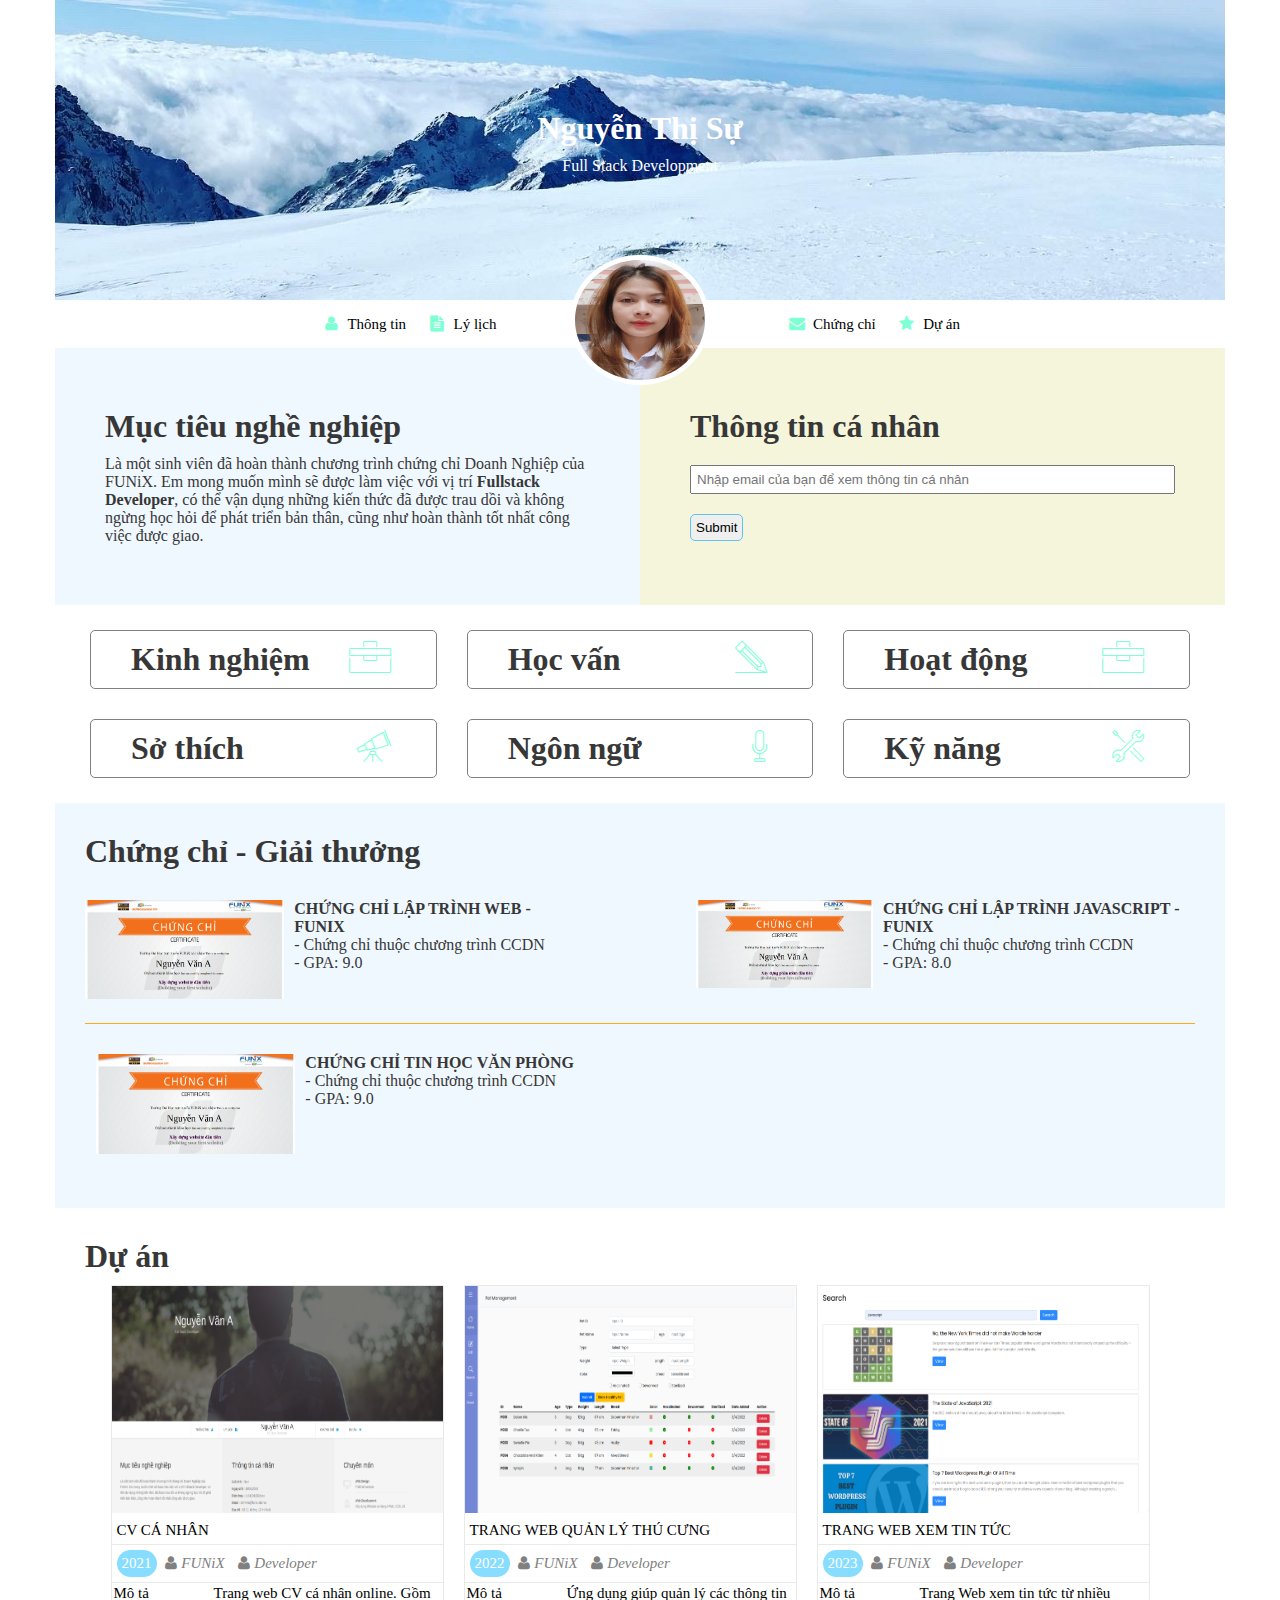
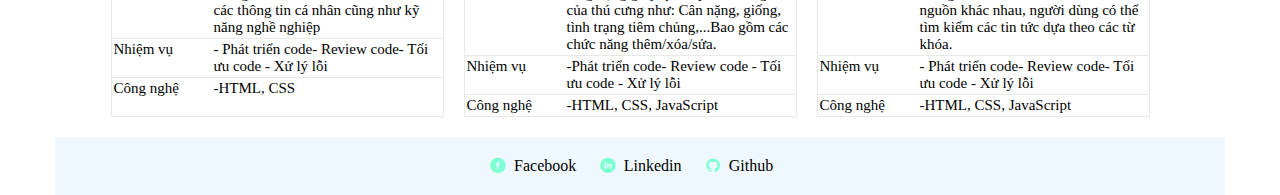
<file: index.html>
<!DOCTYPE html>
<html lang="en">
  <head>
    <meta charset="UTF-8" />
    <meta http-equiv="X-UA-Compatible" content="IE=edge" />
    <meta name="viewport" content="width=device-width, initial-scale=1.0" />
    <link rel="stylesheet" href="./css/style.css" />
    <link rel="stylesheet" href="./css/font.css" />
    <link rel="stylesheet" href="./css/mobile.css" />
    <link rel="stylesheet" href="./css/tables.css" />
    <title>Assignment 03</title>
  </head>
  <body>
    <!-- Banner -->
    <section class="banner"> <!--section  định nghĩa phần tủ  banner trong trang-->
      <div class="container">
        <div class="black-background"></div>
        <div>
          <h1>Nguyễn Thị Sự</h1>
          <p>Full Stack Development</p>
        </div>
      </div>
    </section>

    <!-- Navbar -->
    <section class="navbar">
      <div class="container flex">
        <div class="flex nav-left-item">
          <div class="flex">
            <a href="#info"
              ><i class="icon-user"></i><span class="sm">Thông tin</span>
            </a>
          </div>
          <div class="flex">
            <a href="#job-info"
              ><i class="icon-doc-text-inv"></i
              ><span class="sm">Lý lịch</span>
            </a>
          </div>
        </div>
        <div class="avatar">
          <img src="./images/image_50408705.JPG" alt="avatar" width="130px" height="130px"/>
        </div>

        <div class="flex nav-right-item">
          <div class="flex">
            <a href="#certificate"
              ><i class="icon-mail-alt"></i><span class="sm">Chứng chỉ</span>
            </a>
          </div>
          <div class="flex">
            <a href="#project"
              ><i class="icon-star-1"></i><span class="sm">Dự án</span>
            </a>
          </div>
        </div>
      </div>
    </section>


    <!-- introduce/ giới thiêu bản thân-->
    <section class="introduce" id="info">
      <div class="container flex">
        <div class="target bg-dark">
          <h1>Mục tiêu nghề nghiệp</h1>
          <p>
            Là một sinh viên đã hoàn thành chương trình chứng chỉ Doanh Nghiệp
            của FUNiX. Em mong muốn mình sẽ được làm việc với vị trí
            <b>Fullstack Developer</b>, có thể vận dụng những kiến thức đã được
            trau dồi và không ngừng học hỏi để phát triển bản thân, cũng như
            hoàn thành tốt nhất công việc được giao.
          </p>
        </div>
        <div class="profile bg-darker">
          <h1>Thông tin cá nhân</h1>
          <form id="email-form">
            <input
              id="email-request"
              type="email"
              required
              placeholder="Nhập email của bạn để xem thông tin cá nhân"
            />
            <button id="email-submit" type="submit">Submit</button>
          </form>
          <div class="hidden profile-content">
            <ul>
              <li><strong>Giới tính: </strong> Nữ</li>
              <li><strong>Ngày sinh: </strong> 20/10/1989</li>
              <li><strong>Điện thoại: </strong> +84985825026</li>
              <li><strong>Email: </strong> minhsu89@gmail.com</li>
              <li><strong>Địa chỉ: </strong> Ninh Bình</li>
              <li><strong>Website: </strong> abc.net</li>
            </ul>
            <p>
              <a href="#"><i class="icon-twitter"></i></a>
              <a href="#"><i class="icon-facebook"></i></a>
              <a href="#"><i class="icon-gplus"></i></a>
              <a href="#"><i class="icon-linkedin"></i></a>
            </p>
          </div>
        </div>
      </div>
    </section>


    <!-- Job Info / thông tin công việc-->
    <section class="job-info" id="job-info">
      <div class="container grid grid-1">
        <!--experience/ kinh nghiệm-->
        <div class="card experience">
          <div class="job-info-topic">
            <h1 class="flex">Kinh nghiệm <i class="ic-toolbox"></i></h1>
            <span class="viewmore  hidden">View more</span>
          </div>
          <ul class="card-content0 hidden">
            <li>
              <strong>Co-founder-Công ty TNHH VAV</strong><br />
              <em>01/2023- Hiện tại</em>
              <p>
                -Xây dựng, phát triển công ty , phụ trách mảng kinh doanh và
                nguồn vốn. <br />
                - Quản lí phòng kinh doanh , tiếp đối tác.
              </p>
            </li>
            <li>
              <strong>Nghiệp đoàn lao động Tokai - tại nhật bản</strong><br />
              <em>10/2020 - 11/2022</em>
              <p>
                - Quản lí<br />
                - Hỗ trợ thực tập sinh về đời sống, công việc.
              </p>
            </li>
          </ul>
        </div>
        <!--degree/ học vấn-->
        <div class="card degree">
          <div class="job-info-topic">
            <h1 class="flex">Học vấn <i class="ic-pencil"></i></h1>
            <span class="viewmore hidden">View more</span>
          </div>

          <ul class="card-content1 hidden">
            <li>
              <strong>Funix</strong><br />
              <em>12/2023 - 05/2024</em>
              <p>
                - Tốt nghiệp chứng chỉ doanh nghiệp lập trình web fullstack.<br />
                - GPA: 9 / 10
              </p>
            </li>
            <li>
              <strong>Cử nhân - Đại học Asahi (Nhật Bản)</strong><br />
              <em>09/2016 - 09/2020</em>
              <p>
                - Chuyên ngành: Kinh doanh.
                <br />- GPA: 6.5 / 10.0
              </p>
            </li>
            <li>
              <strong>Cử nhân - Học viên quản lí giáo dục</strong><br />
              <em>09/2008 - 08/2012</em>
              <p>
                - Chuyên ngành: Công nghệ thông tin.
                <br />- GPA: 6.5 / 10.0
              </p>
            </li>
          </ul>
        </div>
        <!--hoạt động-->
        <div class="card activity">
          <div class="job-info-topic">
            <h1 class="flex">Hoạt động <i class="ic-toolbox"></i></h1>
            <span class="viewmore hidden">View more</span>
          </div>

          <ul class="card-content2 hidden">
            <li>
              <strong>Open Campus Đh Asahi 2019</strong><br />
              <em>09/2019 - 12/2019</em>
              <p>
                -Chứng nhận có thành tích tốt tham gia hoạt động ngoại khoá.
              </p>
            </li>
            <li>
              <strong>Câu lạc bộ sinh viên tình nguyện- Đh Asahi</strong><br />
              <em>03/2018 - 09/2019</em>
              <p>
                - Hỗ trợ tư vấn thông tin cho các du học sinh mới nhập học khoa
                tiếng nhật.
              </p>
            </li>
          </ul>
        </div>
        <!--hoppy/ sử thích-->
        <div class="card">
          <div class="job-info-topic">
            <h1 class="flex">Sở thích <i class="ic-telescope"></i></h1>
            <span class="viewmore hidden">View more</span>
          </div>

          <div class="flex card-content3 hidden">
            <div class="hobby">
              <div class="flex"><i class="ic-megaphone"></i></div>
              <p>Âm nhạc</p>
              </div>
          <div class="hobby">
              <div class="flex"><i class="ic-strategy"></i></div>

              <p>Chơi game</p>
              </div>
          <div class="hobby">
              <div class="flex"><i class="ic-hotairballoon"></i></div>

               <p>Du lịch</p>
              </div>
          <div class="hobby">
              <div class="flex"><i class="ic-basket"></i></div>
              <p>Nấu ăn</p>
              </div>
         </div>
        </div>

        <!--ngôn ngữ-->
        <div class="card">
          <div class="job-info-topic">
            <h1 class="flex">Ngôn ngữ <i class="ic-mic"></i></h1>
            <span class="viewmore hidden">View more</span>
          </div>

          <ul class="card-content4 hidden">
            <li>
              <strong>Tiếng Nhật JLPT N2</strong>
              <div class="skill flex">
                <div class="bg-blue"></div>
                <div class="bg-blue"></div>
                <div class="bg-blue"></div>
              </div>
            </li>
            <li>
              <strong>Tiếng Anh- Toeic 400</strong>
              <div class="skill flex">
                <div class="bg-blue"></div>
                <div class="bg-blue"></div>
                <div class="bg-grey"></div>
              </div>
            </li>
          </ul>
        </div>
        <!--kĩ năng-->
        <div class="card">
          <div class="job-info-topic">
            <h1 class="flex">Kỹ năng <i class="ic-tools-2"></i></h1>
            <span class="viewmore hidden">View more</span>
          </div>

          <ul class="card-content5 hidden">
            <li>
              <strong>HTML/CSS Fundamental</strong>
              <div class="skill flex">
                <div class="bg-blue"></div>
                <div class="bg-blue"></div>
                <div class="bg-blue"></div>
              </div>
            </li>
            <li>
              <strong>Javascript Fundamental</strong>
              <div class="skill flex">
                <div class="bg-blue"></div>
                <div class="bg-blue"></div>
                <div class="bg-blue"></div>
              </div>
            </li>
            <li>
              <strong>NodeJS Intermediate</strong>
              <div class="skill flex">
                <div class="bg-blue"></div>
                <div class="bg-grey"></div>
                <div class="bg-grey"></div>
              </div>
            </li>
            <li>
              <strong>Bootstrap 5 Fundamental</strong>
              <div class="skill flex">
                <div class="bg-blue"></div>
                <div class="bg-blue"></div>
                <div class="bg-grey"></div>
              </div>
            </li>
          </ul>
        </div>
      </div>
    </section>
    <!-- Certificate / chứng chỉ-->
    <section class="certificate" id="certificate">
      <div class="container bg-dark">
        <h1>Chứng chỉ - Giải thưởng</h1>
        <div class="certificate-1 flex">
          <div class="certificate-2 flex">
            <div class="certificate-img">
              <img src="./images/Cert_WEB.png" alt="hinh" />
            </div>
            <div class="certificate-description">
              <strong>Chứng chỉ lập trình web - funix</strong>
              <br />
              - Chứng chỉ thuộc chương trình CCDN <br />
              - GPA: 9.0
            </div>
          </div>

          <div class="certificate-2 flex">
            <div class="certificate-img">
              <img src="./images/Cert_PRF.png" alt="hinh" />
            </div>
            <div class="certificate-description">
              <strong>Chứng chỉ lập trình JavaScript - funix</strong>
              <br />
              - Chứng chỉ thuộc chương trình CCDN <br />
              - GPA: 8.0
            </div>
          </div>
        </div>
        <div class="certificate-1 flex">
          <div class="certificate-2 flex">
            <div class="certificate-img">
              <img src="./images/Cert_DBI.png" alt="hinh" />
            </div>
            <div class="certificate-description">
              <strong>CHỨNG CHỈ TIN HỌC VĂN PHÒNG</strong>
              <br />
              - Chứng chỉ thuộc chương trình CCDN <br />
              - GPA: 9.0
            </div>
          </div>
        </div>
      </div>
      

    <!-- Project/ dự án -->
    <section class="project" id="project">
      <div class="container">
        <h1>Dự án</h1>
        <div class="flex">
          <a href="digital-cv.html" class="project-img">
            <img src="./images/project_1.png" alt="project-1" />
            <div class="project-title">CV CÁ NHÂN</div>
            <div class="project-time">
              <span>2021</span>
              <span><i class="icon-user">FUNiX</i></span>
              <span><i class="icon-user">Developer</i></span>
            </div>

            <table> <!--sử dung bảng để taọ bố cục cho các dư án-->
              <tr>
                <td>Mô tả</td>
                <td>
                  Trang web CV cá nhân online. Gồm các thông tin cá nhân cũng
                  như kỹ năng nghề nghiệp
                </td>
              </tr>
              <tr>
                <td>Nhiệm vụ</td>
                <td>- Phát triển code- Review code- Tối ưu code - Xử lý lỗi</td>
              </tr>
              <tr>
                <td>Công nghệ</td>
                <td>-HTML, CSS</td>
              </tr>
            </table>
          </a>

          <a href="digital-cv.html" class="project-img">
            <img src="./images/project_2.png" alt="project-2" />
            <div class="project-title">TRANG WEB QUẢN LÝ THÚ CƯNG</div>
            <div class="project-time">
              <span>2022</span>
              <span><i class="icon-user">FUNiX</i></span>
              <span><i class="icon-user">Developer</i></span>
            </div>
            <table>
              <tr>
                <td>Mô tả</td>
                <td>
                  Ứng dụng giúp quản lý các thông tin của thú cưng như: Cân
                  nặng, giống, tình trạng tiêm chủng,...Bao gồm các chức năng
                  thêm/xóa/sửa.
                </td>
              </tr>
              <tr>
                <td>Nhiệm vụ</td>
                <td>-Phát triển code- Review code - Tối ưu code - Xử lý lỗi</td>
              </tr>
              <tr>
                <td>Công nghệ</td>
                <td>-HTML, CSS, JavaScript</td>
              </tr>
            </table>
          </a>
          <a href="digital-cv.html" class="project-img">
            <img src="./images/project_3.png" alt="project-3" />
            <div class="project-title">TRANG WEB XEM TIN TỨC</div>
            <div class="project-time">
              <span>2023</span>
              <span><i class="icon-user">FUNiX</i></span>
              <span><i class="icon-user">Developer</i></span>
            </div>
            <table>
              <tr>
                <td>Mô tả</td>
                <td>
                  Trang Web xem tin tức từ nhiều nguồn khác nhau, người dùng có
                  thể tìm kiếm các tin tức dựa theo các từ khóa.
                </td>
              </tr>
              <tr>
                <td>Nhiệm vụ</td>
                <td>- Phát triển code- Review code- Tối ưu code - Xử lý lỗi</td>
              </tr>
              <tr>
                <td>Công nghệ</td>
                <td>-HTML, CSS, JavaScript</td>
              </tr>
            </table>
          </a>
        </div>
      </div>
    </section>

    
    <!-- Footer -->
    <footer class="container flex bg-dark">
      <a href="#"><i class="icon-facebook-circled"></i>Facebook</a>
      <a href="#"><i class="icon-linkedin-circled"></i>Linkedin</a>
      <a href="#"><i class="icon-github-circled"></i>Github</a>
    </footer>
    <script src="script.js"></script>
  </body>
</html>
</file>
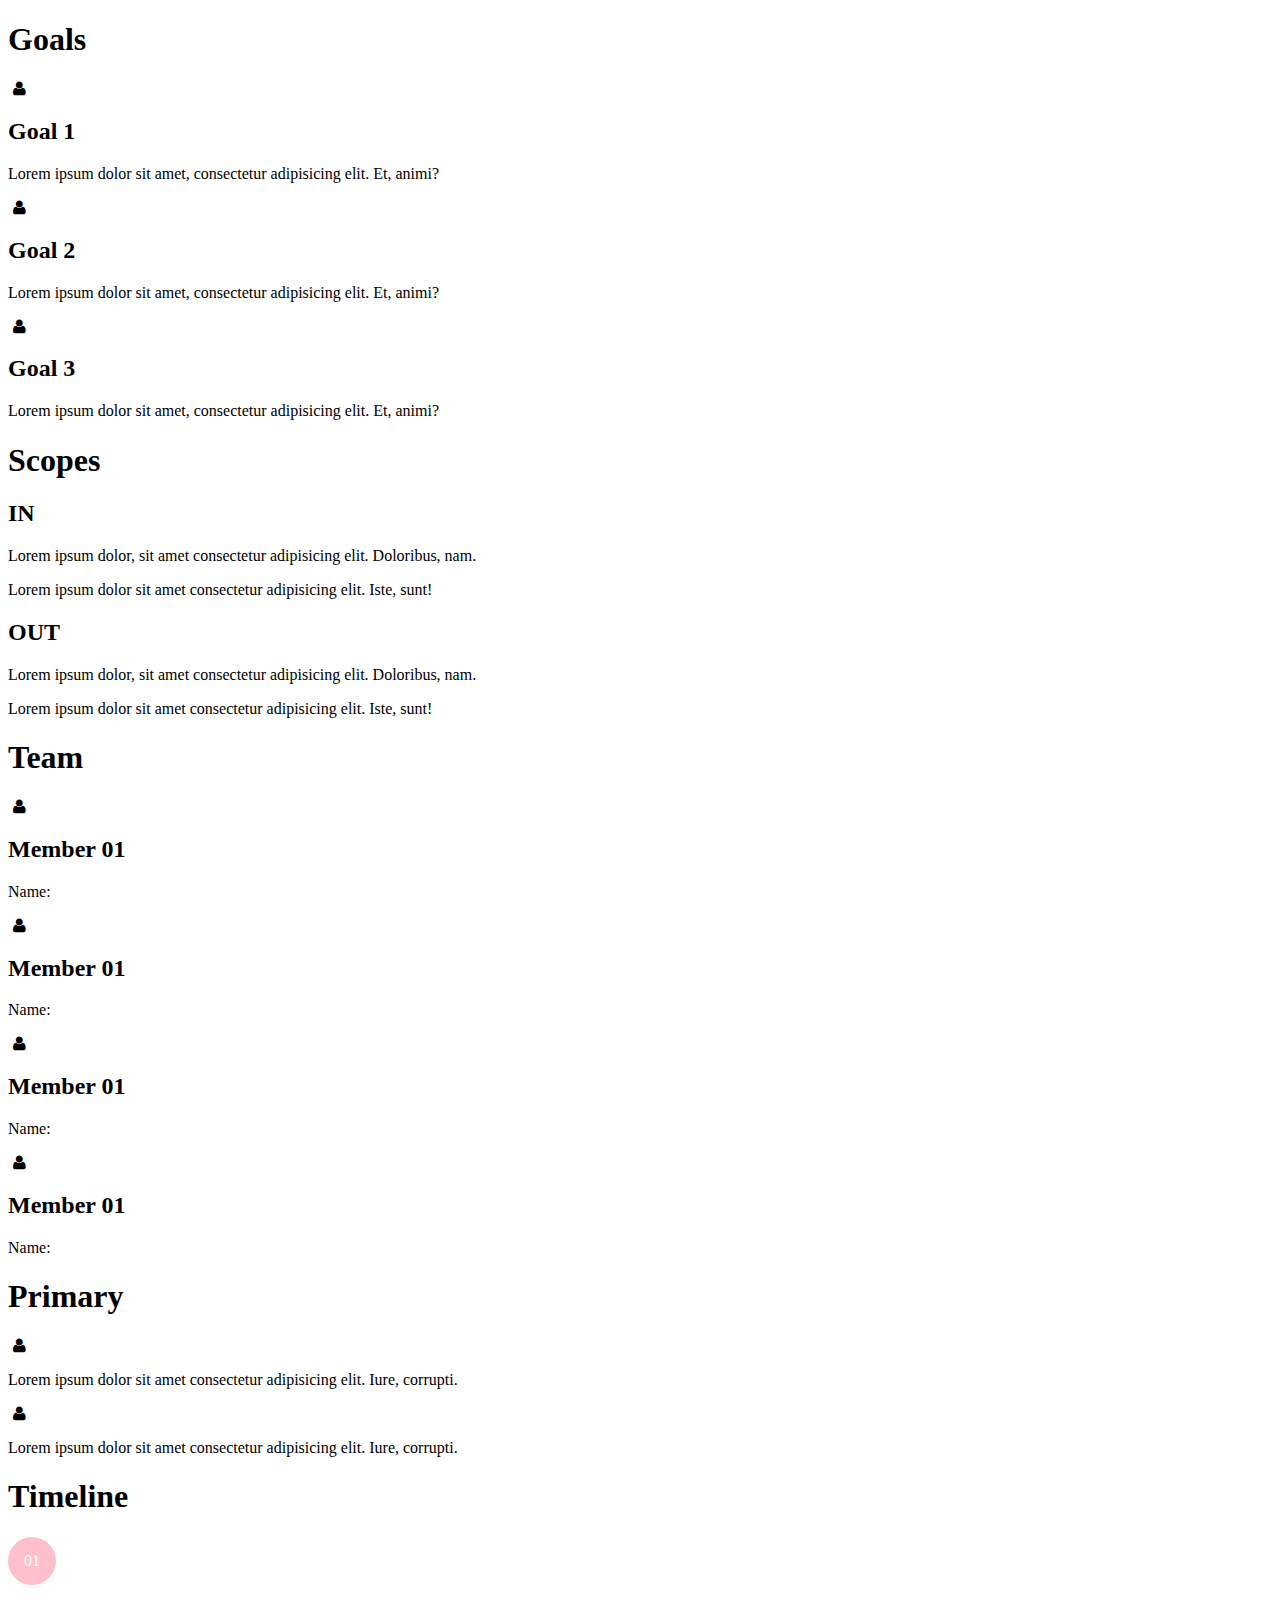
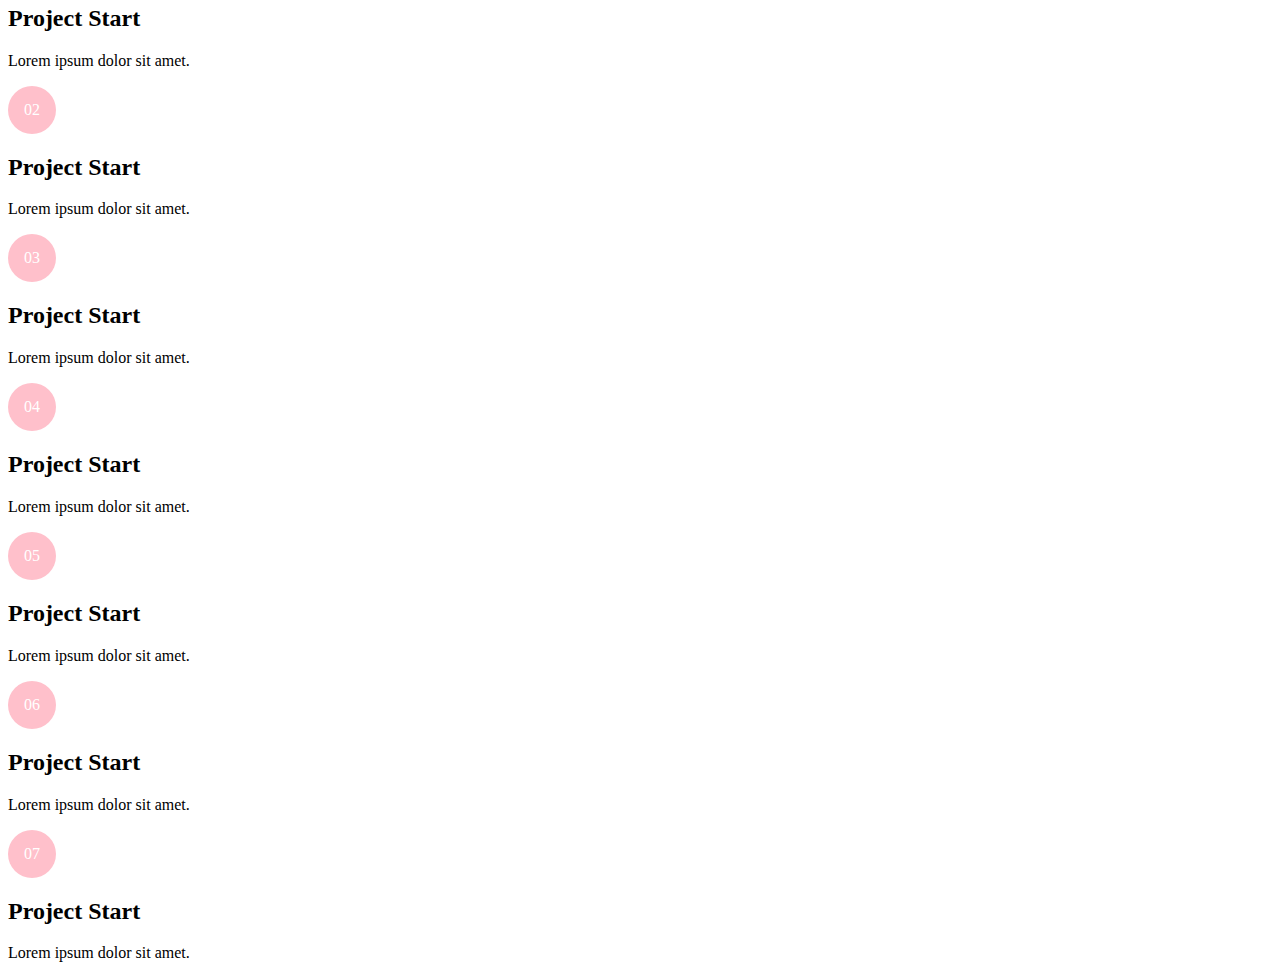
<file: digital-cv.html>
<!DOCTYPE html>
<html lang="en">
  <head>
    <meta charset="UTF-8" />
    <meta name="viewport" content="width=device-width, initial-scale=1.0" />
    <link rel="stylesheet" href="./css/style-digital-cv.css" />
    <link rel="stylesheet" href="./css/font.css" />
    <link
      href="https://cdn.jsdelivr.net/npm/bootstrap@5.3.2/dist/css/bootstrap.min.css"
      rel="stylesheet"
      integrity="sha384-T3c6CoIi6uLrA9TneNEoa7RxnatzjcDSCmG1MXxSR1GAsXEV/Dwwykc2MPK8M2HN"
      crossorigin="anonymous"
    />

    <title>Digital-Cv using Bootstrap 5 to build</title>
  </head>
  <body>
    <div class="container-fluid bg-primary p-4">
      <!--đặt trong container-fluid để căn chỉnh và padding phù hợp-->
      <div class="row">
        <!--sử dung hàng để tạo các nhóm cột ngang-->
        <div class="col-lg-9">
          <!--cột - kích cỡ large - số cột sử dụng là 8 , tối đa là 12 cột-->
          <div class="row h-100">
            <!--GOALS-->
            <div class="col-lg-8 pb-4 order-lg-1">
              <!--các class có sẵn để nhanh chóng tạo bố cục-->
              <div class="bg-light p-3 h-100">
                <h1 class="border-bottom text-primary h2 pb-3">Goals</h1>
                <div class="d-flex flex-column">
                  <div class="d-flex flex-column flex-lg-row">
                    <i class="icon-user h3 p-2 text-center"></i>
                    <div class="goals-content">
                      <h2 class="h4">Goal 1</h2>
                      <p>
                        Lorem ipsum dolor sit amet, consectetur adipisicing
                        elit. Et, animi?
                      </p>
                    </div>
                  </div>
                  <div class="d-flex flex-column flex-lg-row">
                    <i class="icon-user h3 p-2 text-center"></i>
                    <div class="goals-content">
                      <h2 class="h4">Goal 2</h2>
                      <p>
                        Lorem ipsum dolor sit amet, consectetur adipisicing
                        elit. Et, animi?
                      </p>
                    </div>
                  </div>
                  <div class="d-flex flex-column flex-lg-row">
                    <i class="icon-user h3 p-2 text-center"></i>
                    <div class="goals-content">
                      <h2 class="h4">Goal 3</h2>
                      <p>
                        Lorem ipsum dolor sit amet, consectetur adipisicing
                        elit. Et, animi?
                      </p>
                    </div>
                  </div>
                </div>
              </div>
            </div>

            <!--SCOPES-->
            <div class="col-lg-8 order-lg-3 mb-4 mb-lg-0">
              <div class="bg-light p-3 h-100">
                <h1 class="border-bottom text-primary h2 pb-3">Scopes</h1>
                <div class="d-flex flex-column flex-lg-row">
                  <div>
                    <h2>IN</h2>
                    <p>
                      Lorem ipsum dolor, sit amet consectetur adipisicing elit.
                      Doloribus, nam.
                    </p>
                    <p>
                      Lorem ipsum dolor sit amet consectetur adipisicing elit.
                      Iste, sunt!
                    </p>
                  </div>
                  <div>
                    <h2>OUT</h2>
                    <p>
                      Lorem ipsum dolor, sit amet consectetur adipisicing elit.
                      Doloribus, nam.
                    </p>
                    <p>
                      Lorem ipsum dolor sit amet consectetur adipisicing elit.
                      Iste, sunt!
                    </p>
                  </div>
                </div>
              </div>
            </div>

            <!--TEAM-->
            <div class="col-lg-4 pb-4 order-lg-2">
              <div class="bg-light p-3 h-100">
                <h1 class="border-bottom text-primary h2 pb-3">Team</h1>
                <div class="d-flex flex-column">
                  <div class="d-flex flex-column flex-lg-row">
                    <i class="icon-user h3 p-2 text-center"></i>
                    <div>
                      <h2 class="h4">Member 01</h2>
                      <p>Name:</p>
                    </div>
                  </div>
                  <div class="d-flex flex-column flex-lg-row">
                    <i class="icon-user h3 p-2 text-center"></i>
                    <div>
                      <h2 class="h4">Member 01</h2>
                      <p>Name:</p>
                    </div>
                  </div>
                  <div class="d-flex flex-column flex-lg-row">
                    <i class="icon-user h3 p-2 text-center"></i>
                    <div>
                      <h2 class="h4">Member 01</h2>
                      <p>Name:</p>
                    </div>
                  </div>
                  <div class="d-flex flex-column flex-lg-row">
                    <i class="icon-user h3 p-2 text-center"></i>
                    <div>
                      <h2 class="h4">Member 01</h2>
                      <p>Name:</p>
                    </div>
                  </div>
                </div>
              </div>
            </div>

            <!--PRIMARY-->
            <div class="col-lg-4 order-lg-4 mb-4 mb-lg-0">
              <div class="bg-light p-3 h-100">
                <h1 class="border-bottom text-primary h2 pb-3">Primary</h1>
                <div class="d-flex flex-column">
                  <div class="d-flex flex-column flex-lg-row">
                    <i class="icon-user h3 p-2 text-center"></i>
                    <p>
                      Lorem ipsum dolor sit amet consectetur adipisicing elit.
                      Iure, corrupti.
                    </p>
                  </div>
                  <div class="d-flex flex-column flex-lg-row">
                    <i class="icon-user h3 p-2 text-center"></i>
                    <p>
                      Lorem ipsum dolor sit amet consectetur adipisicing elit.
                      Iure, corrupti.
                    </p>
                  </div>
                </div>
              </div>
            </div>
          </div>
        </div>

        <!--TIMELINE-->
        <div class="col-lg-3">
          <div class="bg-light p-3 h-100">
            <h1 class="border-bottom text-primary h2 pb-3">Timeline</h1>
            <div class="d-flex flex-column">
              <div class="d-flex flex-column flex-lg-row align-items-lg-center">
                <div class="number h3 p-2">01</div>
                <div>
                  <h2 class="h4">Project Start</h2>
                  <p>Lorem ipsum dolor sit amet.</p>
                </div>
              </div>
              <div class="d-flex flex-column flex-lg-row align-items-lg-center">
                <div class="number h3 p-2">02</div>
                <div>
                  <h2 class="h4">Project Start</h2>
                  <p>Lorem ipsum dolor sit amet.</p>
                </div>
              </div>
              <div class="d-flex flex-column flex-lg-row align-items-lg-center">
                <div class="number h3 p-2">03</div>
                <div>
                  <h2 class="h4">Project Start</h2>
                  <p>Lorem ipsum dolor sit amet.</p>
                </div>
              </div>
              <div class="d-flex flex-column flex-lg-row align-items-lg-center">
                <div class="number h3 p-2">04</div>
                <div>
                  <h2 class="h4">Project Start</h2>
                  <p>Lorem ipsum dolor sit amet.</p>
                </div>
              </div>
              <div class="d-flex flex-column flex-lg-row align-items-lg-center">
                <div class="number h3 p-2">05</div>
                <div>
                  <h2 class="h4">Project Start</h2>
                  <p>Lorem ipsum dolor sit amet.</p>
                </div>
              </div>
              <div class="d-flex flex-column flex-lg-row align-items-lg-center">
                <div class="number h3 p-2">06</div>
                <div>
                  <h2 class="h4">Project Start</h2>
                  <p>Lorem ipsum dolor sit amet.</p>
                </div>
              </div>
              <div class="d-flex flex-column flex-lg-row align-items-lg-center">
                <div class="number h3 p-2">07</div>
                <div>
                  <h2 class="h4">Project Start</h2>
                  <p>Lorem ipsum dolor sit amet.</p>
                </div>
              </div>
            </div>
          </div>
        </div>
      </div>
    </div>
  </body>
</html>
</file>
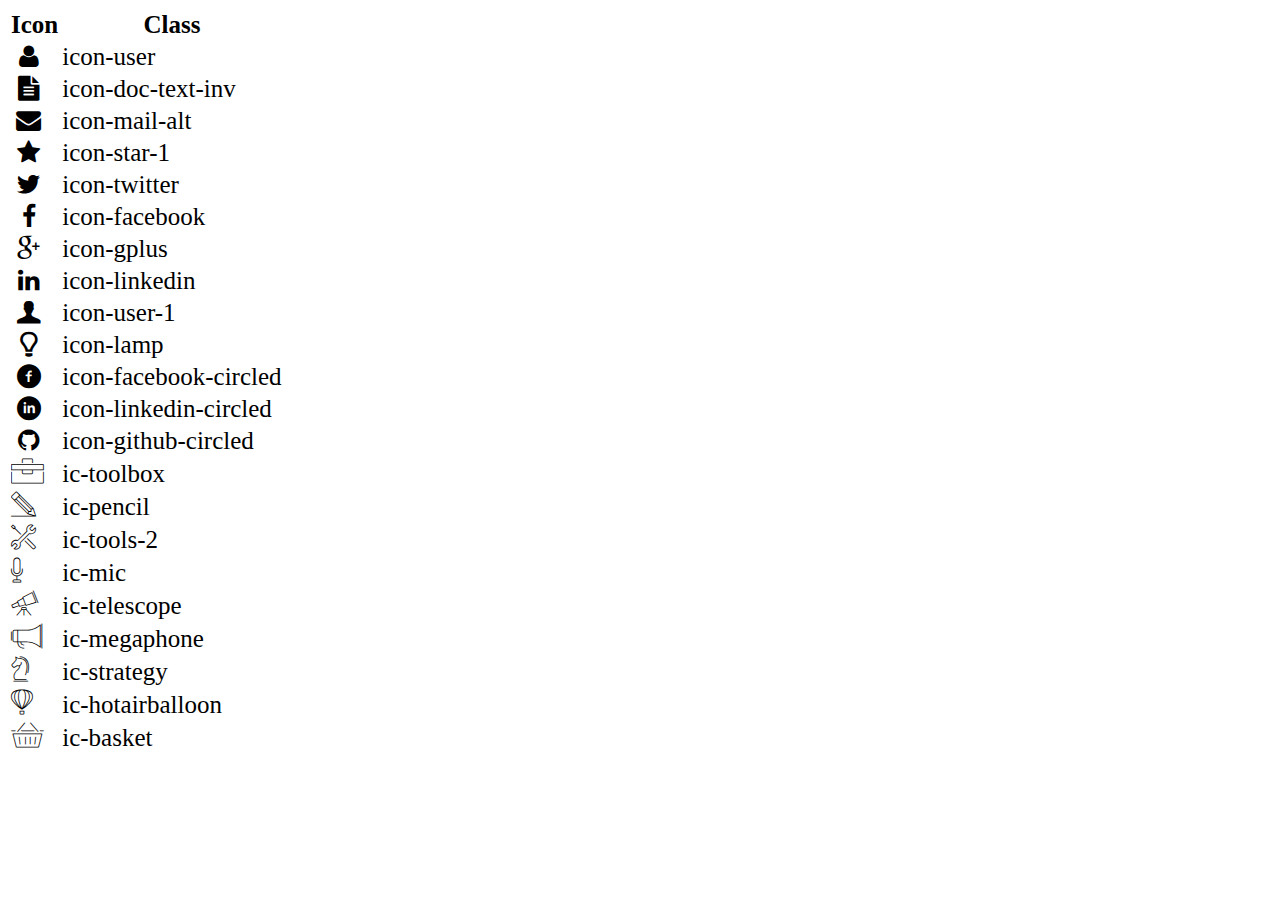
<file: icon-list.html>
<!DOCTYPE html>
<html lang="en">

<head>
    <meta charset="UTF-8">
    <meta http-equiv="X-UA-Compatible" content="IE=edge">
    <meta name="viewport" content="width=device-width, initial-scale=1.0">
    <link rel="stylesheet" href="css/font.css">
    <title>Icon List</title>
</head>

<body>
    <table style="font-size: 25px;">
        <thead>
            <tr>
                <th>Icon</th>
                <th>Class</th>
            </tr>
        </thead>
        <tbody>
            <tr>
                <td><i class="icon-user"></i></td>
                <td>icon-user</td>
            </tr>
            <tr>
                <td><i class="icon-doc-text-inv"></i></td>
                <td>icon-doc-text-inv</td>
            </tr>
            <tr>
                <td><i class="icon-mail-alt"></i></td>
                <td>icon-mail-alt</td>
            </tr>
            <tr>
                <td><i class="icon-star-1"></i></td>
                <td>icon-star-1</td>
            </tr>
            <tr>
                <td><i class="icon-twitter"></i></td>
                <td>icon-twitter</td>
            </tr>
            <tr>
                <td><i class="icon-facebook"></i></td>
                <td>icon-facebook</td>
            </tr>
            <tr>
                <td><i class="icon-gplus"></i></td>
                <td>icon-gplus</td>
            </tr>
            <tr>
                <td><i class="icon-linkedin"></i></td>
                <td>icon-linkedin</td>
            </tr>
            <tr>
                <td><i class="icon-user-1"></i></td>
                <td>icon-user-1</td>
            </tr>
            <tr>
                <td><i class="icon-lamp"></i></td>
                <td>icon-lamp</td>
            </tr>
            <tr>
                <td><i class="icon-facebook-circled"></i></td>
                <td>icon-facebook-circled</td>
            </tr>
            <tr>
                <td><i class="icon-linkedin-circled"></i></td>
                <td>icon-linkedin-circled</td>
            </tr>
            <tr>
                <td><i class="icon-github-circled"></i></td>
                <td>icon-github-circled</td>
            </tr>
            <tr>
                <td><i class="ic-toolbox"></i></td>
                <td>ic-toolbox</td>
            </tr>
            <tr>
                <td><i class="ic-pencil"></i></td>
                <td>ic-pencil</td>
            </tr>
            <tr>
                <td><i class="ic-tools-2"></i></td>
                <td>ic-tools-2</td>
            </tr>

            <tr>
                <td><i class="ic-mic"></i></td>
                <td>ic-mic</td>
            </tr>
            <tr>
                <td><i class="ic-telescope"></i></td>
                <td>ic-telescope</td>
            </tr>
            <tr>
                <td><i class="ic-megaphone"></i></td>
                <td>ic-megaphone</td>
            </tr>
            <tr>
                <td><i class="ic-strategy"></i></td>
                <td>ic-strategy</td>
            </tr>
            <tr>
                <td><i class="ic-hotairballoon"></i></td>
                <td>ic-hotairballoon</td>
            </tr>
            <tr>
                <td><i class="ic-basket"></i></td>
                <td>ic-basket</td>
            </tr>
        </tbody>
    </table>
</body>

</html>
</file>
<file: css/style.css>
* {
  margin: 0px;
  padding: 0px;
  box-sizing: border-box;
}
body {
  color: rgb(55, 55, 55);
  font-family: Cambria, Cochin, Georgia, Times, "Times New Roman", serif;
}
p {
  margin: 10px 0;
}
h1,
h2,
h3,
h4,
h5 {
  margin: 10px 0;
}
ul {
  list-style-type: none;
}
ul li {
  margin: 10px 0;
}
i {
  margin-right: 5px;
  color: aquamarine;
}
img {
  width: 100%;
}
a {
  text-decoration: none;
  color: black;
}

/* các class dùng chung  */
/*container: là thành phần lớn bao quanh các phần tử bên trong*/
.container {
  max-width: 1170px;
  margin: auto;
  padding: 30px 50px;
}
/* grid : làm các container bố cục dạng lưới*/
.grid {
  display: grid;
  grid-template-columns: repeat(2, 1fr);
  justify-content: center;
  align-items: center;
  gap: 20px;
}
.grid-1 {
  display: grid;
  grid-template-columns: repeat(3, 1fr);
}

.flex {
  display: flex;
  justify-content: center;
}
.card {
  margin: 5px;
  padding: 5px;
  border: 1px solid grey;
  border-radius: 5px;
}
.text-center {
  text-align: center;
}
.hidden {
  display: none;
}
.bg-dark {
  background-color: aliceblue;
}
.bg-darker {
  background-color: beige;
}

/* FONT-SIZE */
/*small*/
.sm {
  font-size: 15px;
}
/*large*/
.lg {
  font-size: 18px;
}
/*medium*/
.md {
  font-size: 16px;
}
/* Banner - */
.banner .container {
  position: relative;
  color: white;
  height: 300px;
  background-image: url(../images/image_6483441.JPG);
  background-size: cover;
}
.banner .container .black-background {
  width: 100%;
  height: 100%;
  position: absolute;
  top: 0;
  background-color: rgba(0, 0, 0, 0);
}
.banner .container > div {
  text-align: center;
  position: absolute;
  right: 0;
  left: 0;
  top: 100px;
  z-index: 2;
}
/* Navbar */
.navbar .container {
  padding: 10px 250px;

  justify-content: space-between;
}

.navbar .avatar {
  position: absolute;
  top: 250px;
  left: 50%;
  width: 150px;
  height: 150px;
  margin-left: -75px;
  z-index: 2;
}
.navbar .avatar img {
  border-radius: 50%;
  border: 5px solid white;
}
.navbar .container > div {
  align-items: center;
  padding: 5px;
}
.navbar a {
  margin: 0 10px;
}

/* introduce - giới thiệu*/
.introduce .container {
  padding: 0;
}
.introduce .flex {
  justify-content: space-between;
}
.container .target {
  width: 50%;
  padding: 50px;
}
.container .profile {
  width: 50%;
  padding: 50px;
}

.profile input {
  display: block;
  padding: 5px;
  width: 100%;
  margin: 20px 0;
}
.profile input:focus {
  outline: none;
}
.profile button {
  padding: 5px;
  border: 1px solid rgb(98, 196, 238);
  border-radius: 5px;
  cursor: pointer;
}
.profile button:hover {
  background-color: rgb(98, 196, 238);
  color: white;
}
/* Job info - thông tin công việc*/
.job-info .container,
.certificate .container,
.project .container {
  padding: 20px 30px;
}
.job-info .container .card {
  padding: 0 40px;
}
.job-info .grid {
  align-items: stretch;
}
.job-info .card h1.flex {
  justify-content: space-between;
}
.hobby {
  margin-right: 5px;
  font-size: 10px;
}
.hobby div.flex {
  border: 0.5px solid rgb(98, 196, 238);
  width: 30px;
  height: 30px;
  align-items: center;
  border-radius: 50%;
}
.hobby div.flex i {
  display: inline-block;

  margin-right: 0px;
}

.job-info .experience li > strong::before,
.job-info .degree li > strong::before,
.job-info .activity li > strong::before {
  content: "\2022";
  color: rgb(98, 196, 238);

  display: inline-block;
  position: relative;
  left: -20px;
  width: 0px;
}
.skill {
  height: 2px;
  margin: 5px 0;
}
.bg-grey {
  background-color: grey;
  width: 30%;
  height: 100%;
  border-radius: 5px;
  margin: 5px 5px;
}
.bg-blue {
  background-color: rgb(135, 221, 255);
  width: 30%;
  height: 100%;
  border-radius: 5px;
  margin: 5px 5px;
}

.job-info .card .job-info-topic:hover {
  cursor: pointer;
}
.job-info .card .job-info-topic:hover > .viewmore {
  display: inline-block;
}
.viewmore {
  padding: 2px;
  color: white;
  background-color: red;
  font-size: 12px;
  margin-bottom: 10px;
  border-radius: 2px;
}

/* Certificate/chứng chỉ */
.certificate-1 {
  justify-content: space-between;
  margin: 10px 0;
  padding: 20px 0;
  border-bottom: 0.5px solid rgb(255, 172, 17);
}
.certificate .container div:last-child {
  border-bottom: 0;
}
.certificate-2 {
  align-items: flex-start;
  width: 45%;
}
.certificate-description strong {
  text-transform: uppercase;
}
.certificate-img {
  margin-right: 10px;
  width: 40%;
}

/* Project/ dự án */

.project .project-img {
  width: 30%;
  margin-right: 20px;
  font-size: 15px;
  border: 1px solid rgb(233, 233, 233);
  display: block;
}
.project-title {
  padding: 5px;
  text-transform: uppercase;
  border-bottom: 1px solid rgb(233, 233, 233);
}
.project-time {
  padding: 5px;
  border-bottom: 1px solid rgb(233, 233, 233);
}
.project-time > span:first-child {
  display: inline-block;
  background-color: rgb(135, 221, 255);
  color: white;
  padding: 5px;
  border-radius: 25px;
}
.project-time i {
  color: grey;
}
.project table {
  border-collapse: collapse;
}
.project table tr {
  border-bottom: 1px solid rgb(233, 233, 233);
}
.project table tr:last-child {
  border-bottom: 0;
}
.project table tr td:first-child {
  width: 100px;
}
.project table td {
  vertical-align: top;
  padding: 2px;
}
/* Footer */
footer > a {
  margin-right: 20px;
}
/* RESPONSIVE WITHOUT BOOTSTRAP 5 */
/* Tables screen, landscape */
@media (max-width: 992px) {
  .navbar .container {
    padding: 10px 100px;
    justify-content: space-around;
  }
  .navbar .avatar {
    display: none;
  }
  .job-info .grid {
    grid-template-columns: repeat(2, 1fr);
    padding: 0;
  }
}
</file>
<file: css/font.css>
@font-face {
  font-family: "open_sanslight";
  src: url("../fonts/OpenSans-Light-webfont.eot");
  src: url("../fonts/OpenSans-Light-webfont.eot#iefix")
      format("embedded-opentype"),
    url("../fonts/OpenSans-Light-webfont.woff") format("woff"),
    url("../fonts/OpenSans-Light-webfont.ttf") format("truetype"),
    url("../fonts/OpenSans-Light-webfont.svg#open_sanslight") format("svg");
  font-weight: normal;
  font-style: normal;
}

@font-face {
  font-family: "open_sansitalic";
  src: url("../fonts/OpenSans-Italic-webfont.eot");
  src: url("../fonts/OpenSans-Italic-webfont.eot#iefix")
      format("embedded-opentype"),
    url("../fonts/OpenSans-Italic-webfont.woff") format("woff"),
    url("../fonts/OpenSans-Italic-webfont.ttf") format("truetype"),
    url("../fonts/OpenSans-Italic-webfont.svg#open_sansitalic") format("svg");
  font-weight: normal;
  font-style: normal;
}

@font-face {
  font-family: "open_sanssemibold";
  src: url("../fonts/OpenSans-Semibold-webfont.eot");
  src: url("../fonts/OpenSans-Semibold-webfont.eot#iefix")
      format("embedded-opentype"),
    url("../fonts/OpenSans-Semibold-webfont.woff") format("woff"),
    url("../fonts/OpenSans-Semibold-webfont.ttf") format("truetype"),
    url("../fonts/OpenSans-Semibold-webfont.svg#open_sanssemibold")
      format("svg");
  font-weight: normal;
  font-style: normal;
}

@font-face {
  font-family: "open_sanslight_italic";
  src: url("../fonts/OpenSans-LightItalic-webfont.eot");
  src: url("../fonts/OpenSans-LightItalic-webfont.eot#iefix")
      format("embedded-opentype"),
    url("../fonts/OpenSans-LightItalic-webfont.woff") format("woff"),
    url("../fonts/OpenSans-LightItalic-webfont.ttf") format("truetype"),
    url("../fonts/OpenSans-LightItalic-webfont.svg#open_sanslight_italic")
      format("svg");
  font-weight: normal;
  font-style: normal;
}

@font-face {
  font-family: "open_sansregular";
  src: url("../fonts/OpenSans-Regular-webfont.eot");
  src: url("../fonts/OpenSans-Regular-webfont.eot#iefix")
      format("embedded-opentype"),
    url("../fonts/OpenSans-Regular-webfont.woff") format("woff"),
    url("../fonts/OpenSans-Regular-webfont.ttf") format("truetype"),
    url("../fonts/OpenSans-Regular-webfont.svg#open_sansregular") format("svg");
  font-weight: normal;
  font-style: normal;
}

@font-face {
  font-family: "fontello";
  src: url("../fonts/fontello.eot");
  src: url("../fonts/fontello.eot#iefix") format("embedded-opentype"),
    url("../fonts/fontello.woff") format("woff"),
    url("../fonts/fontello.ttf") format("truetype"),
    url("../fonts/fontello.svg#fontello") format("svg");
  font-weight: normal;
  font-style: normal;
}

[class^="icon-"]:before,
[class*=" icon-"]:before {
  font-family: "fontello";
  font-style: normal;
  font-weight: normal;
  speak: none;

  display: inline-block;
  text-decoration: inherit;
  width: 1em;
  margin-right: 0.2em;
  text-align: center;
  /* opacity: .8; */

  /* For safety - reset parent styles, that can break glyph codes*/
  font-variant: normal;
  text-transform: none;

  /* fix buttons height, for twitter bootstrap */
  line-height: 1em;

  /* Animation center compensation - margins should be symmetric */
  /* remove if not needed */
  margin-left: 0.2em;

  /* you can be more comfortable with increased icons size */
  /* font-size: 120%; */

  /* Font smoothing. That was taken from TWBS */
  -webkit-font-smoothing: antialiased;
  -moz-osx-font-smoothing: grayscale;

  /* Uncomment for 3D effect */
  /* text-shadow: 1px 1px 1px rgba(127, 127, 127, 0.3); */
}

.icon-emo-happy:before {
  content: "\e800";
}

/* '' */
.icon-emo-wink:before {
  content: "\e801";
}

/* '' */
.icon-emo-wink2:before {
  content: "\e802";
}

/* '' */
.icon-emo-unhappy:before {
  content: "\e803";
}

/* '' */
.icon-emo-sleep:before {
  content: "\e804";
}

/* '' */
.icon-emo-thumbsup:before {
  content: "\e805";
}

/* '' */
.icon-emo-devil:before {
  content: "\e806";
}

/* '' */
.icon-emo-surprised:before {
  content: "\e807";
}

/* '' */
.icon-emo-tongue:before {
  content: "\e808";
}

/* '' */
.icon-emo-coffee:before {
  content: "\e809";
}

/* '' */
.icon-emo-sunglasses:before {
  content: "\e80a";
}

/* '' */
.icon-emo-displeased:before {
  content: "\e80b";
}

/* '' */
.icon-emo-beer:before {
  content: "\e80c";
}

/* '' */
.icon-emo-grin:before {
  content: "\e80d";
}

/* '' */
.icon-emo-angry:before {
  content: "\e80e";
}

/* '' */
.icon-emo-saint:before {
  content: "\e80f";
}

/* '' */
.icon-emo-cry:before {
  content: "\e810";
}

/* '' */
.icon-emo-shoot:before {
  content: "\e811";
}

/* '' */
.icon-emo-squint:before {
  content: "\e812";
}

/* '' */
.icon-emo-laugh:before {
  content: "\e813";
}

/* '' */
.icon-spin1:before {
  content: "\e814";
}

/* '' */
.icon-spin2:before {
  content: "\e815";
}

/* '' */
.icon-spin3:before {
  content: "\e816";
}

/* '' */
.icon-spin4:before {
  content: "\e817";
}

/* '' */
.icon-spin5:before {
  content: "\e818";
}

/* '' */
.icon-spin6:before {
  content: "\e819";
}

/* '' */
.icon-firefox:before {
  content: "\e81a";
}

/* '' */
.icon-chrome:before {
  content: "\e81b";
}

/* '' */
.icon-opera:before {
  content: "\e81c";
}

/* '' */
.icon-ie:before {
  content: "\e81d";
}

/* '' */
.icon-crown:before {
  content: "\e81e";
}

/* '' */
.icon-crown-plus:before {
  content: "\e81f";
}

/* '' */
.icon-crown-minus:before {
  content: "\e820";
}

/* '' */
.icon-marquee:before {
  content: "\e821";
}

/* '' */
.icon-glass:before {
  content: "\e822";
}

/* '' */
.icon-music:before {
  content: "\e823";
}

/* '' */
.icon-search:before {
  content: "\e824";
}

/* '' */
.icon-mail:before {
  content: "\e825";
}

/* '' */
.icon-mail-alt:before {
  content: "\e826";
}

/* '' */
.icon-mail-squared:before {
  content: "\e827";
}

/* '' */
.icon-heart:before {
  content: "\e828";
}

/* '' */
.icon-heart-empty:before {
  content: "\e829";
}

/* '' */
.icon-star-1:before {
  content: "\e82a";
}

/* '' */
.icon-star-empty-1:before {
  content: "\e82b";
}

/* '' */
.icon-star-half:before {
  content: "\e82c";
}

/* '' */
.icon-star-half-alt:before {
  content: "\e82d";
}

/* '' */
.icon-user:before {
  content: "\e82e";
}

/* '' */
.icon-user-plus:before {
  content: "\e82f";
}

/* '' */
.icon-user-times:before {
  content: "\e830";
}

/* '' */
.icon-users:before {
  content: "\e831";
}

/* '' */
.icon-male:before {
  content: "\e832";
}

/* '' */
.icon-female:before {
  content: "\e833";
}

/* '' */
.icon-child:before {
  content: "\e834";
}

/* '' */
.icon-user-secret:before {
  content: "\e835";
}

/* '' */
.icon-video:before {
  content: "\e836";
}

/* '' */
.icon-videocam:before {
  content: "\e837";
}

/* '' */
.icon-picture:before {
  content: "\e838";
}

/* '' */
.icon-camera:before {
  content: "\e839";
}

/* '' */
.icon-camera-alt:before {
  content: "\e83a";
}

/* '' */
.icon-th-large:before {
  content: "\e83b";
}

/* '' */
.icon-th:before {
  content: "\e83c";
}

/* '' */
.icon-th-list:before {
  content: "\e83d";
}

/* '' */
.icon-ok:before {
  content: "\e83e";
}

/* '' */
.icon-ok-circled:before {
  content: "\e83f";
}

/* '' */
.icon-ok-circled2:before {
  content: "\e840";
}

/* '' */
.icon-ok-squared:before {
  content: "\e841";
}

/* '' */
.icon-cancel:before {
  content: "\e842";
}

/* '' */
.icon-cancel-circled:before {
  content: "\e843";
}

/* '' */
.icon-cancel-circled2:before {
  content: "\e844";
}

/* '' */
.icon-plus:before {
  content: "\e845";
}

/* '' */
.icon-plus-circled:before {
  content: "\e846";
}

/* '' */
.icon-plus-squared:before {
  content: "\e847";
}

/* '' */
.icon-plus-squared-alt:before {
  content: "\e848";
}

/* '' */
.icon-minus:before {
  content: "\e849";
}

/* '' */
.icon-minus-circled:before {
  content: "\e84a";
}

/* '' */
.icon-minus-squared:before {
  content: "\e84b";
}

/* '' */
.icon-minus-squared-alt:before {
  content: "\e84c";
}

/* '' */
.icon-help:before {
  content: "\e84d";
}

/* '' */
.icon-help-circled:before {
  content: "\e84e";
}

/* '' */
.icon-info-circled:before {
  content: "\e84f";
}

/* '' */
.icon-info:before {
  content: "\e850";
}

/* '' */
.icon-home:before {
  content: "\e851";
}

/* '' */
.icon-link:before {
  content: "\e852";
}

/* '' */
.icon-unlink:before {
  content: "\e853";
}

/* '' */
.icon-link-ext:before {
  content: "\e854";
}

/* '' */
.icon-link-ext-alt:before {
  content: "\e855";
}

/* '' */
.icon-attach:before {
  content: "\e856";
}

/* '' */
.icon-lock:before {
  content: "\e857";
}

/* '' */
.icon-lock-open:before {
  content: "\e858";
}

/* '' */
.icon-lock-open-alt:before {
  content: "\e859";
}

/* '' */
.icon-pin:before {
  content: "\e85a";
}

/* '' */
.icon-eye:before {
  content: "\e85b";
}

/* '' */
.icon-eye-off:before {
  content: "\e85c";
}

/* '' */
.icon-tag-1:before {
  content: "\e85d";
}

/* '' */
.icon-tags:before {
  content: "\e85e";
}

/* '' */
.icon-bookmark:before {
  content: "\e85f";
}

/* '' */
.icon-bookmark-empty:before {
  content: "\e860";
}

/* '' */
.icon-flag:before {
  content: "\e861";
}

/* '' */
.icon-flag-empty:before {
  content: "\e862";
}

/* '' */
.icon-flag-checkered:before {
  content: "\e863";
}

/* '' */
.icon-thumbs-up:before {
  content: "\e864";
}

/* '' */
.icon-thumbs-down:before {
  content: "\e865";
}

/* '' */
.icon-thumbs-up-alt:before {
  content: "\e866";
}

/* '' */
.icon-thumbs-down-alt:before {
  content: "\e867";
}

/* '' */
.icon-download:before {
  content: "\e868";
}

/* '' */
.icon-upload:before {
  content: "\e869";
}

/* '' */
.icon-download-cloud:before {
  content: "\e86a";
}

/* '' */
.icon-upload-cloud:before {
  content: "\e86b";
}

/* '' */
.icon-reply:before {
  content: "\e86c";
}

/* '' */
.icon-reply-all:before {
  content: "\e86d";
}

/* '' */
.icon-forward:before {
  content: "\e86e";
}

/* '' */
.icon-quote-left:before {
  content: "\e86f";
}

/* '' */
.icon-quote-right:before {
  content: "\e870";
}

/* '' */
.icon-code:before {
  content: "\e871";
}

/* '' */
.icon-export:before {
  content: "\e872";
}

/* '' */
.icon-export-alt:before {
  content: "\e873";
}

/* '' */
.icon-share:before {
  content: "\e874";
}

/* '' */
.icon-share-squared:before {
  content: "\e875";
}

/* '' */
.icon-pencil:before {
  content: "\e876";
}

/* '' */
.icon-pencil-squared:before {
  content: "\e877";
}

/* '' */
.icon-edit:before {
  content: "\e878";
}

/* '' */
.icon-print:before {
  content: "\e879";
}

/* '' */
.icon-retweet:before {
  content: "\e87a";
}

/* '' */
.icon-keyboard:before {
  content: "\e87b";
}

/* '' */
.icon-gamepad:before {
  content: "\e87c";
}

/* '' */
.icon-comment:before {
  content: "\e87d";
}

/* '' */
.icon-chat:before {
  content: "\e87e";
}

/* '' */
.icon-comment-empty:before {
  content: "\e87f";
}

/* '' */
.icon-chat-empty:before {
  content: "\e880";
}

/* '' */
.icon-bell:before {
  content: "\e881";
}

/* '' */
.icon-bell-alt:before {
  content: "\e882";
}

/* '' */
.icon-bell-off:before {
  content: "\e883";
}

/* '' */
.icon-bell-off-empty:before {
  content: "\e884";
}

/* '' */
.icon-attention-alt:before {
  content: "\e885";
}

/* '' */
.icon-attention:before {
  content: "\e886";
}

/* '' */
.icon-attention-circled:before {
  content: "\e887";
}

/* '' */
.icon-location:before {
  content: "\e888";
}

/* '' */
.icon-direction:before {
  content: "\e889";
}

/* '' */
.icon-compass:before {
  content: "\e88a";
}

/* '' */
.icon-trash:before {
  content: "\e88b";
}

/* '' */
.icon-trash-empty:before {
  content: "\e88c";
}

/* '' */
.icon-doc:before {
  content: "\e88d";
}

/* '' */
.icon-docs:before {
  content: "\e88e";
}

/* '' */
.icon-doc-text:before {
  content: "\e88f";
}

/* '' */
.icon-doc-inv:before {
  content: "\e890";
}

/* '' */
.icon-doc-text-inv:before {
  content: "\e891";
}

/* '' */
.icon-file-pdf:before {
  content: "\e892";
}

/* '' */
.icon-file-word:before {
  content: "\e893";
}

/* '' */
.icon-file-excel:before {
  content: "\e894";
}

/* '' */
.icon-file-powerpoint:before {
  content: "\e895";
}

/* '' */
.icon-file-image:before {
  content: "\e896";
}

/* '' */
.icon-file-archive:before {
  content: "\e897";
}

/* '' */
.icon-file-audio:before {
  content: "\e898";
}

/* '' */
.icon-file-video:before {
  content: "\e899";
}

/* '' */
.icon-file-code:before {
  content: "\e89a";
}

/* '' */
.icon-folder:before {
  content: "\e89b";
}

/* '' */
.icon-folder-open:before {
  content: "\e89c";
}

/* '' */
.icon-folder-empty:before {
  content: "\e89d";
}

/* '' */
.icon-folder-open-empty:before {
  content: "\e89e";
}

/* '' */
.icon-box:before {
  content: "\e89f";
}

/* '' */
.icon-rss:before {
  content: "\e8a0";
}

/* '' */
.icon-rss-squared:before {
  content: "\e8a1";
}

/* '' */
.icon-phone:before {
  content: "\e8a2";
}

/* '' */
.icon-phone-squared:before {
  content: "\e8a3";
}

/* '' */
.icon-fax:before {
  content: "\e8a4";
}

/* '' */
.icon-menu:before {
  content: "\e8a5";
}

/* '' */
.icon-cog:before {
  content: "\e8a6";
}

/* '' */
.icon-cog-alt:before {
  content: "\e8a7";
}

/* '' */
.icon-wrench:before {
  content: "\e8a8";
}

/* '' */
.icon-sliders:before {
  content: "\e8a9";
}

/* '' */
.icon-basket:before {
  content: "\e8aa";
}

/* '' */
.icon-cart-plus:before {
  content: "\e8ab";
}

/* '' */
.icon-cart-arrow-down:before {
  content: "\e8ac";
}

/* '' */
.icon-calendar:before {
  content: "\e8ad";
}

/* '' */
.icon-calendar-empty:before {
  content: "\e8ae";
}

/* '' */
.icon-login:before {
  content: "\e8af";
}

/* '' */
.icon-logout:before {
  content: "\e8b0";
}

/* '' */
.icon-mic:before {
  content: "\e8b1";
}

/* '' */
.icon-mute:before {
  content: "\e8b2";
}

/* '' */
.icon-volume-off:before {
  content: "\e8b3";
}

/* '' */
.icon-volume-down:before {
  content: "\e8b4";
}

/* '' */
.icon-volume-up:before {
  content: "\e8b5";
}

/* '' */
.icon-headphones:before {
  content: "\e8b6";
}

/* '' */
.icon-clock:before {
  content: "\e8b7";
}

/* '' */
.icon-lightbulb:before {
  content: "\e8b8";
}

/* '' */
.icon-block:before {
  content: "\e8b9";
}

/* '' */
.icon-resize-full:before {
  content: "\e8ba";
}

/* '' */
.icon-resize-full-alt:before {
  content: "\e8bb";
}

/* '' */
.icon-resize-small:before {
  content: "\e8bc";
}

/* '' */
.icon-resize-vertical:before {
  content: "\e8bd";
}

/* '' */
.icon-resize-horizontal:before {
  content: "\e8be";
}

/* '' */
.icon-move:before {
  content: "\e8bf";
}

/* '' */
.icon-zoom-in:before {
  content: "\e8c0";
}

/* '' */
.icon-zoom-out:before {
  content: "\e8c1";
}

/* '' */
.icon-down-circled2:before {
  content: "\e8c2";
}

/* '' */
.icon-up-circled2:before {
  content: "\e8c3";
}

/* '' */
.icon-left-circled2:before {
  content: "\e8c4";
}

/* '' */
.icon-right-circled2:before {
  content: "\e8c5";
}

/* '' */
.icon-down-dir:before {
  content: "\e8c6";
}

/* '' */
.icon-up-dir:before {
  content: "\e8c7";
}

/* '' */
.icon-left-dir:before {
  content: "\e8c8";
}

/* '' */
.icon-right-dir:before {
  content: "\e8c9";
}

/* '' */
.icon-down-open:before {
  content: "\e8ca";
}

/* '' */
.icon-left-open:before {
  content: "\e8cb";
}

/* '' */
.icon-right-open:before {
  content: "\e8cc";
}

/* '' */
.icon-up-open:before {
  content: "\e8cd";
}

/* '' */
.icon-angle-left:before {
  content: "\e8ce";
}

/* '' */
.icon-angle-right:before {
  content: "\e8cf";
}

/* '' */
.icon-angle-up:before {
  content: "\e8d0";
}

/* '' */
.icon-angle-down:before {
  content: "\e8d1";
}

/* '' */
.icon-angle-circled-left:before {
  content: "\e8d2";
}

/* '' */
.icon-angle-circled-right:before {
  content: "\e8d3";
}

/* '' */
.icon-angle-circled-up:before {
  content: "\e8d4";
}

/* '' */
.icon-angle-circled-down:before {
  content: "\e8d5";
}

/* '' */
.icon-angle-double-left:before {
  content: "\e8d6";
}

/* '' */
.icon-angle-double-right:before {
  content: "\e8d7";
}

/* '' */
.icon-angle-double-up:before {
  content: "\e8d8";
}

/* '' */
.icon-angle-double-down:before {
  content: "\e8d9";
}

/* '' */
.icon-down:before {
  content: "\e8da";
}

/* '' */
.icon-left:before {
  content: "\e8db";
}

/* '' */
.icon-right:before {
  content: "\e8dc";
}

/* '' */
.icon-up:before {
  content: "\e8dd";
}

/* '' */
.icon-down-big:before {
  content: "\e8de";
}

/* '' */
.icon-left-big:before {
  content: "\e8df";
}

/* '' */
.icon-right-big:before {
  content: "\e8e0";
}

/* '' */
.icon-up-big:before {
  content: "\e8e1";
}

/* '' */
.icon-right-hand:before {
  content: "\e8e2";
}

/* '' */
.icon-left-hand:before {
  content: "\e8e3";
}

/* '' */
.icon-up-hand:before {
  content: "\e8e4";
}

/* '' */
.icon-down-hand:before {
  content: "\e8e5";
}

/* '' */
.icon-left-circled:before {
  content: "\e8e6";
}

/* '' */
.icon-right-circled:before {
  content: "\e8e7";
}

/* '' */
.icon-up-circled:before {
  content: "\e8e8";
}

/* '' */
.icon-down-circled:before {
  content: "\e8e9";
}

/* '' */
.icon-cw:before {
  content: "\e8ea";
}

/* '' */
.icon-ccw:before {
  content: "\e8eb";
}

/* '' */
.icon-arrows-cw:before {
  content: "\e8ec";
}

/* '' */
.icon-level-up:before {
  content: "\e8ed";
}

/* '' */
.icon-level-down:before {
  content: "\e8ee";
}

/* '' */
.icon-shuffle:before {
  content: "\e8ef";
}

/* '' */
.icon-exchange:before {
  content: "\e8f0";
}

/* '' */
.icon-history:before {
  content: "\e8f1";
}

/* '' */
.icon-expand:before {
  content: "\e8f2";
}

/* '' */
.icon-collapse:before {
  content: "\e8f3";
}

/* '' */
.icon-expand-right:before {
  content: "\e8f4";
}

/* '' */
.icon-collapse-left:before {
  content: "\e8f5";
}

/* '' */
.icon-play:before {
  content: "\e8f6";
}

/* '' */
.icon-play-circled:before {
  content: "\e8f7";
}

/* '' */
.icon-play-circled2:before {
  content: "\e8f8";
}

/* '' */
.icon-stop:before {
  content: "\e8f9";
}

/* '' */
.icon-pause:before {
  content: "\e8fa";
}

/* '' */
.icon-to-end:before {
  content: "\e8fb";
}

/* '' */
.icon-to-end-alt:before {
  content: "\e8fc";
}

/* '' */
.icon-to-start:before {
  content: "\e8fd";
}

/* '' */
.icon-to-start-alt:before {
  content: "\e8fe";
}

/* '' */
.icon-fast-fw:before {
  content: "\e8ff";
}

/* '' */
.icon-fast-bw:before {
  content: "\e900";
}

/* '' */
.icon-eject:before {
  content: "\e901";
}

/* '' */
.icon-target:before {
  content: "\e902";
}

/* '' */
.icon-signal:before {
  content: "\e903";
}

/* '' */
.icon-wifi:before {
  content: "\e904";
}

/* '' */
.icon-award:before {
  content: "\e905";
}

/* '' */
.icon-desktop:before {
  content: "\e906";
}

/* '' */
.icon-laptop:before {
  content: "\e907";
}

/* '' */
.icon-tablet:before {
  content: "\e908";
}

/* '' */
.icon-mobile:before {
  content: "\e909";
}

/* '' */
.icon-inbox:before {
  content: "\e90a";
}

/* '' */
.icon-globe:before {
  content: "\e90b";
}

/* '' */
.icon-sun:before {
  content: "\e90c";
}

/* '' */
.icon-cloud:before {
  content: "\e90d";
}

/* '' */
.icon-flash:before {
  content: "\e90e";
}

/* '' */
.icon-moon:before {
  content: "\e90f";
}

/* '' */
.icon-umbrella-1:before {
  content: "\e910";
}

/* '' */
.icon-flight:before {
  content: "\e911";
}

/* '' */
.icon-fighter-jet:before {
  content: "\e912";
}

/* '' */
.icon-paper-plane:before {
  content: "\e913";
}

/* '' */
.icon-paper-plane-empty:before {
  content: "\e914";
}

/* '' */
.icon-space-shuttle:before {
  content: "\e915";
}

/* '' */
.icon-leaf:before {
  content: "\e916";
}

/* '' */
.icon-font:before {
  content: "\e917";
}

/* '' */
.icon-bold:before {
  content: "\e918";
}

/* '' */
.icon-medium:before {
  content: "\e919";
}

/* '' */
.icon-italic:before {
  content: "\e91a";
}

/* '' */
.icon-header:before {
  content: "\e91b";
}

/* '' */
.icon-paragraph:before {
  content: "\e91c";
}

/* '' */
.icon-text-height:before {
  content: "\e91d";
}

/* '' */
.icon-text-width:before {
  content: "\e91e";
}

/* '' */
.icon-align-left:before {
  content: "\e91f";
}

/* '' */
.icon-align-center:before {
  content: "\e920";
}

/* '' */
.icon-align-right:before {
  content: "\e921";
}

/* '' */
.icon-align-justify:before {
  content: "\e922";
}

/* '' */
.icon-list:before {
  content: "\e923";
}

/* '' */
.icon-indent-left:before {
  content: "\e924";
}

/* '' */
.icon-indent-right:before {
  content: "\e925";
}

/* '' */
.icon-list-bullet:before {
  content: "\e926";
}

/* '' */
.icon-list-numbered:before {
  content: "\e927";
}

/* '' */
.icon-strike:before {
  content: "\e928";
}

/* '' */
.icon-underline:before {
  content: "\e929";
}

/* '' */
.icon-superscript:before {
  content: "\e92a";
}

/* '' */
.icon-subscript:before {
  content: "\e92b";
}

/* '' */
.icon-table:before {
  content: "\e92c";
}

/* '' */
.icon-columns:before {
  content: "\e92d";
}

/* '' */
.icon-crop:before {
  content: "\e92e";
}

/* '' */
.icon-scissors:before {
  content: "\e92f";
}

/* '' */
.icon-paste:before {
  content: "\e930";
}

/* '' */
.icon-briefcase:before {
  content: "\e931";
}

/* '' */
.icon-suitcase:before {
  content: "\e932";
}

/* '' */
.icon-ellipsis:before {
  content: "\e933";
}

/* '' */
.icon-ellipsis-vert:before {
  content: "\e934";
}

/* '' */
.icon-off:before {
  content: "\e935";
}

/* '' */
.icon-road:before {
  content: "\e936";
}

/* '' */
.icon-list-alt:before {
  content: "\e937";
}

/* '' */
.icon-qrcode:before {
  content: "\e938";
}

/* '' */
.icon-barcode:before {
  content: "\e939";
}

/* '' */
.icon-book:before {
  content: "\e93a";
}

/* '' */
.icon-ajust:before {
  content: "\e93b";
}

/* '' */
.icon-tint:before {
  content: "\e93c";
}

/* '' */
.icon-toggle-off:before {
  content: "\e93d";
}

/* '' */
.icon-toggle-on:before {
  content: "\e93e";
}

/* '' */
.icon-check:before {
  content: "\e93f";
}

/* '' */
.icon-check-empty:before {
  content: "\e940";
}

/* '' */
.icon-circle:before {
  content: "\e941";
}

/* '' */
.icon-circle-empty:before {
  content: "\e942";
}

/* '' */
.icon-circle-thin:before {
  content: "\e943";
}

/* '' */
.icon-circle-notch:before {
  content: "\e944";
}

/* '' */
.icon-dot-circled:before {
  content: "\e945";
}

/* '' */
.icon-asterisk:before {
  content: "\e946";
}

/* '' */
.icon-gift:before {
  content: "\e947";
}

/* '' */
.icon-fire:before {
  content: "\e948";
}

/* '' */
.icon-magnet:before {
  content: "\e949";
}

/* '' */
.icon-chart-bar:before {
  content: "\e94a";
}

/* '' */
.icon-chart-area:before {
  content: "\e94b";
}

/* '' */
.icon-chart-pie:before {
  content: "\e94c";
}

/* '' */
.icon-chart-line:before {
  content: "\e94d";
}

/* '' */
.icon-ticket:before {
  content: "\e94e";
}

/* '' */
.icon-credit-card:before {
  content: "\e94f";
}

/* '' */
.icon-floppy:before {
  content: "\e950";
}

/* '' */
.icon-megaphone:before {
  content: "\e951";
}

/* '' */
.icon-hdd:before {
  content: "\e952";
}

/* '' */
.icon-key:before {
  content: "\e953";
}

/* '' */
.icon-fork:before {
  content: "\e954";
}

/* '' */
.icon-rocket:before {
  content: "\e955";
}

/* '' */
.icon-bug:before {
  content: "\e956";
}

/* '' */
.icon-certificate:before {
  content: "\e957";
}

/* '' */
.icon-tasks:before {
  content: "\e958";
}

/* '' */
.icon-filter:before {
  content: "\e959";
}

/* '' */
.icon-beaker:before {
  content: "\e95a";
}

/* '' */
.icon-magic:before {
  content: "\e95b";
}

/* '' */
.icon-cab:before {
  content: "\e95c";
}

/* '' */
.icon-taxi:before {
  content: "\e95d";
}

/* '' */
.icon-truck:before {
  content: "\e95e";
}

/* '' */
.icon-bus:before {
  content: "\e95f";
}

/* '' */
.icon-bicycle:before {
  content: "\e960";
}

/* '' */
.icon-motorcycle:before {
  content: "\e961";
}

/* '' */
.icon-train:before {
  content: "\e962";
}

/* '' */
.icon-subway:before {
  content: "\e963";
}

/* '' */
.icon-ship:before {
  content: "\e964";
}

/* '' */
.icon-money:before {
  content: "\e965";
}

/* '' */
.icon-euro:before {
  content: "\e966";
}

/* '' */
.icon-pound:before {
  content: "\e967";
}

/* '' */
.icon-dollar:before {
  content: "\e968";
}

/* '' */
.icon-rupee:before {
  content: "\e969";
}

/* '' */
.icon-yen:before {
  content: "\e96a";
}

/* '' */
.icon-rouble:before {
  content: "\e96b";
}

/* '' */
.icon-shekel:before {
  content: "\e96c";
}

/* '' */
.icon-try:before {
  content: "\e96d";
}

/* '' */
.icon-won:before {
  content: "\e96e";
}

/* '' */
.icon-bitcoin:before {
  content: "\e96f";
}

/* '' */
.icon-viacoin:before {
  content: "\e970";
}

/* '' */
.icon-sort:before {
  content: "\e971";
}

/* '' */
.icon-sort-down:before {
  content: "\e972";
}

/* '' */
.icon-sort-up:before {
  content: "\e973";
}

/* '' */
.icon-sort-alt-up:before {
  content: "\e974";
}

/* '' */
.icon-sort-alt-down:before {
  content: "\e975";
}

/* '' */
.icon-sort-name-up:before {
  content: "\e976";
}

/* '' */
.icon-sort-name-down:before {
  content: "\e977";
}

/* '' */
.icon-sort-number-up:before {
  content: "\e978";
}

/* '' */
.icon-sort-number-down:before {
  content: "\e979";
}

/* '' */
.icon-hammer:before {
  content: "\e97a";
}

/* '' */
.icon-gauge:before {
  content: "\e97b";
}

/* '' */
.icon-sitemap:before {
  content: "\e97c";
}

/* '' */
.icon-spinner:before {
  content: "\e97d";
}

/* '' */
.icon-coffee:before {
  content: "\e97e";
}

/* '' */
.icon-food:before {
  content: "\e97f";
}

/* '' */
.icon-beer:before {
  content: "\e980";
}

/* '' */
.icon-user-md:before {
  content: "\e981";
}

/* '' */
.icon-stethoscope:before {
  content: "\e982";
}

/* '' */
.icon-heartbeat:before {
  content: "\e983";
}

/* '' */
.icon-ambulance:before {
  content: "\e984";
}

/* '' */
.icon-medkit:before {
  content: "\e985";
}

/* '' */
.icon-h-sigh:before {
  content: "\e986";
}

/* '' */
.icon-bed:before {
  content: "\e987";
}

/* '' */
.icon-hospital:before {
  content: "\e988";
}

/* '' */
.icon-building:before {
  content: "\e989";
}

/* '' */
.icon-building-filled:before {
  content: "\e98a";
}

/* '' */
.icon-bank:before {
  content: "\e98b";
}

/* '' */
.icon-smile:before {
  content: "\e98c";
}

/* '' */
.icon-frown:before {
  content: "\e98d";
}

/* '' */
.icon-meh:before {
  content: "\e98e";
}

/* '' */
.icon-anchor:before {
  content: "\e98f";
}

/* '' */
.icon-terminal:before {
  content: "\e990";
}

/* '' */
.icon-eraser:before {
  content: "\e991";
}

/* '' */
.icon-puzzle:before {
  content: "\e992";
}

/* '' */
.icon-shield:before {
  content: "\e993";
}

/* '' */
.icon-extinguisher:before {
  content: "\e994";
}

/* '' */
.icon-bullseye:before {
  content: "\e995";
}

/* '' */
.icon-wheelchair:before {
  content: "\e996";
}

/* '' */
.icon-language:before {
  content: "\e997";
}

/* '' */
.icon-graduation-cap:before {
  content: "\e998";
}

/* '' */
.icon-paw:before {
  content: "\e999";
}

/* '' */
.icon-spoon:before {
  content: "\e99a";
}

/* '' */
.icon-cube:before {
  content: "\e99b";
}

/* '' */
.icon-cubes:before {
  content: "\e99c";
}

/* '' */
.icon-recycle:before {
  content: "\e99d";
}

/* '' */
.icon-tree:before {
  content: "\e99e";
}

/* '' */
.icon-database:before {
  content: "\e99f";
}

/* '' */
.icon-server:before {
  content: "\e9a0";
}

/* '' */
.icon-lifebuoy:before {
  content: "\e9a1";
}

/* '' */
.icon-rebel:before {
  content: "\e9a2";
}

/* '' */
.icon-empire:before {
  content: "\e9a3";
}

/* '' */
.icon-bomb:before {
  content: "\e9a4";
}

/* '' */
.icon-soccer-ball:before {
  content: "\e9a5";
}

/* '' */
.icon-tty:before {
  content: "\e9a6";
}

/* '' */
.icon-binoculars:before {
  content: "\e9a7";
}

/* '' */
.icon-plug:before {
  content: "\e9a8";
}

/* '' */
.icon-newspaper:before {
  content: "\e9a9";
}

/* '' */
.icon-calc:before {
  content: "\e9aa";
}

/* '' */
.icon-copyright:before {
  content: "\e9ab";
}

/* '' */
.icon-at:before {
  content: "\e9ac";
}

/* '' */
.icon-eyedropper:before {
  content: "\e9ad";
}

/* '' */
.icon-brush:before {
  content: "\e9ae";
}

/* '' */
.icon-birthday:before {
  content: "\e9af";
}

/* '' */
.icon-diamond:before {
  content: "\e9b0";
}

/* '' */
.icon-street-view:before {
  content: "\e9b1";
}

/* '' */
.icon-venus:before {
  content: "\e9b2";
}

/* '' */
.icon-mars:before {
  content: "\e9b3";
}

/* '' */
.icon-mercury:before {
  content: "\e9b4";
}

/* '' */
.icon-transgender:before {
  content: "\e9b5";
}

/* '' */
.icon-transgender-alt:before {
  content: "\e9b6";
}

/* '' */
.icon-venus-double:before {
  content: "\e9b7";
}

/* '' */
.icon-mars-double:before {
  content: "\e9b8";
}

/* '' */
.icon-venus-mars:before {
  content: "\e9b9";
}

/* '' */
.icon-mars-stroke:before {
  content: "\e9ba";
}

/* '' */
.icon-mars-stroke-v:before {
  content: "\e9bb";
}

/* '' */
.icon-mars-stroke-h:before {
  content: "\e9bc";
}

/* '' */
.icon-neuter:before {
  content: "\e9bd";
}

/* '' */
.icon-cc-visa:before {
  content: "\e9be";
}

/* '' */
.icon-cc-mastercard:before {
  content: "\e9bf";
}

/* '' */
.icon-cc-discover:before {
  content: "\e9c0";
}

/* '' */
.icon-cc-amex:before {
  content: "\e9c1";
}

/* '' */
.icon-cc-paypal:before {
  content: "\e9c2";
}

/* '' */
.icon-cc-stripe:before {
  content: "\e9c3";
}

/* '' */
.icon-adn:before {
  content: "\e9c4";
}

/* '' */
.icon-android:before {
  content: "\e9c5";
}

/* '' */
.icon-angellist:before {
  content: "\e9c6";
}

/* '' */
.icon-apple:before {
  content: "\e9c7";
}

/* '' */
.icon-behance:before {
  content: "\e9c8";
}

/* '' */
.icon-behance-squared:before {
  content: "\e9c9";
}

/* '' */
.icon-bitbucket:before {
  content: "\e9ca";
}

/* '' */
.icon-bitbucket-squared:before {
  content: "\e9cb";
}

/* '' */
.icon-buysellads:before {
  content: "\e9cc";
}

/* '' */
.icon-cc:before {
  content: "\e9cd";
}

/* '' */
.icon-codeopen:before {
  content: "\e9ce";
}

/* '' */
.icon-connectdevelop:before {
  content: "\e9cf";
}

/* '' */
.icon-css3:before {
  content: "\e9d0";
}

/* '' */
.icon-dashcube:before {
  content: "\e9d1";
}

/* '' */
.icon-delicious:before {
  content: "\e9d2";
}

/* '' */
.icon-deviantart:before {
  content: "\e9d3";
}

/* '' */
.icon-digg:before {
  content: "\e9d4";
}

/* '' */
.icon-dribbble:before {
  content: "\e9d5";
}

/* '' */
.icon-dropbox:before {
  content: "\e9d6";
}

/* '' */
.icon-drupal:before {
  content: "\e9d7";
}

/* '' */
.icon-facebook:before {
  content: "\e9d8";
}

/* '' */
.icon-facebook-squared:before {
  content: "\e9d9";
}

/* '' */
.icon-facebook-official:before {
  content: "\e9da";
}

/* '' */
.icon-flickr:before {
  content: "\e9db";
}

/* '' */
.icon-forumbee:before {
  content: "\e9dc";
}

/* '' */
.icon-foursquare:before {
  content: "\e9dd";
}

/* '' */
.icon-git-squared:before {
  content: "\e9de";
}

/* '' */
.icon-git:before {
  content: "\e9df";
}

/* '' */
.icon-github:before {
  content: "\e9e0";
}

/* '' */
.icon-github-squared:before {
  content: "\e9e1";
}

/* '' */
.icon-github-circled:before {
  content: "\e9e2";
}

/* '' */
.icon-gittip:before {
  content: "\e9e3";
}

/* '' */
.icon-google:before {
  content: "\e9e4";
}

/* '' */
.icon-gplus:before {
  content: "\e9e5";
}

/* '' */
.icon-gplus-squared:before {
  content: "\e9e6";
}

/* '' */
.icon-gwallet:before {
  content: "\e9e7";
}

/* '' */
.icon-hacker-news:before {
  content: "\e9e8";
}

/* '' */
.icon-html5:before {
  content: "\e9e9";
}

/* '' */
.icon-instagram:before {
  content: "\e9ea";
}

/* '' */
.icon-ioxhost:before {
  content: "\e9eb";
}

/* '' */
.icon-joomla:before {
  content: "\e9ec";
}

/* '' */
.icon-jsfiddle:before {
  content: "\e9ed";
}

/* '' */
.icon-lastfm:before {
  content: "\e9ee";
}

/* '' */
.icon-lastfm-squared:before {
  content: "\e9ef";
}

/* '' */
.icon-leanpub:before {
  content: "\e9f0";
}

/* '' */
.icon-linkedin-squared:before {
  content: "\e9f1";
}

/* '' */
.icon-linux:before {
  content: "\e9f2";
}

/* '' */
.icon-linkedin:before {
  content: "\e9f3";
}

/* '' */
.icon-maxcdn:before {
  content: "\e9f4";
}

/* '' */
.icon-meanpath:before {
  content: "\e9f5";
}

/* '' */
.icon-openid:before {
  content: "\e9f6";
}

/* '' */
.icon-pagelines:before {
  content: "\e9f7";
}

/* '' */
.icon-paypal:before {
  content: "\e9f8";
}

/* '' */
.icon-pied-piper-squared:before {
  content: "\e9f9";
}

/* '' */
.icon-pied-piper-alt:before {
  content: "\e9fa";
}

/* '' */
.icon-pinterest:before {
  content: "\e9fb";
}

/* '' */
.icon-pinterest-circled:before {
  content: "\e9fc";
}

/* '' */
.icon-pinterest-squared:before {
  content: "\e9fd";
}

/* '' */
.icon-qq:before {
  content: "\e9fe";
}

/* '' */
.icon-reddit:before {
  content: "\e9ff";
}

/* '' */
.icon-reddit-squared:before {
  content: "\ea00";
}

/* '' */
.icon-renren:before {
  content: "\ea01";
}

/* '' */
.icon-sellsy:before {
  content: "\ea02";
}

/* '' */
.icon-shirtsinbulk:before {
  content: "\ea03";
}

/* '' */
.icon-simplybuilt:before {
  content: "\ea04";
}

/* '' */
.icon-skyatlas:before {
  content: "\ea05";
}

/* '' */
.icon-skype:before {
  content: "\ea06";
}

/* '' */
.icon-slack:before {
  content: "\ea07";
}

/* '' */
.icon-slideshare:before {
  content: "\ea08";
}

/* '' */
.icon-soundcloud:before {
  content: "\ea09";
}

/* '' */
.icon-spotify:before {
  content: "\ea0a";
}

/* '' */
.icon-stackexchange:before {
  content: "\ea0b";
}

/* '' */
.icon-stackoverflow:before {
  content: "\ea0c";
}

/* '' */
.icon-steam:before {
  content: "\ea0d";
}

/* '' */
.icon-steam-squared:before {
  content: "\ea0e";
}

/* '' */
.icon-stumbleupon:before {
  content: "\ea0f";
}

/* '' */
.icon-stumbleupon-circled:before {
  content: "\ea10";
}

/* '' */
.icon-tencent-weibo:before {
  content: "\ea11";
}

/* '' */
.icon-trello:before {
  content: "\ea12";
}

/* '' */
.icon-tumblr:before {
  content: "\ea13";
}

/* '' */
.icon-tumblr-squared:before {
  content: "\ea14";
}

/* '' */
.icon-twitch:before {
  content: "\ea15";
}

/* '' */
.icon-note:before {
  content: "\ea16";
}

/* '' */
.icon-note-beamed:before {
  content: "\ea17";
}

/* '' */
.icon-music-1:before {
  content: "\ea18";
}

/* '' */
.icon-search-1:before {
  content: "\ea19";
}

/* '' */
.icon-flashlight:before {
  content: "\ea1a";
}

/* '' */
.icon-mail-1:before {
  content: "\ea1b";
}

/* '' */
.icon-heart-1:before {
  content: "\ea1c";
}

/* '' */
.icon-heart-empty-1:before {
  content: "\ea1d";
}

/* '' */
.icon-star:before {
  content: "\ea1e";
}

/* '' */
.icon-star-empty:before {
  content: "\ea1f";
}

/* '' */
.icon-user-1:before {
  content: "\ea20";
}

/* '' */
.icon-users-1:before {
  content: "\ea21";
}

/* '' */
.icon-user-add:before {
  content: "\ea22";
}

/* '' */
.icon-video-1:before {
  content: "\ea23";
}

/* '' */
.icon-picture-1:before {
  content: "\ea24";
}

/* '' */
.icon-camera-1:before {
  content: "\ea25";
}

/* '' */
.icon-layout:before {
  content: "\ea26";
}

/* '' */
.icon-menu-1:before {
  content: "\ea27";
}

/* '' */
.icon-check-1:before {
  content: "\ea28";
}

/* '' */
.icon-cancel-1:before {
  content: "\ea29";
}

/* '' */
.icon-cancel-circled-1:before {
  content: "\ea2a";
}

/* '' */
.icon-cancel-squared:before {
  content: "\ea2b";
}

/* '' */
.icon-plus-1:before {
  content: "\ea2c";
}

/* '' */
.icon-plus-circled-1:before {
  content: "\ea2d";
}

/* '' */
.icon-plus-squared-1:before {
  content: "\ea2e";
}

/* '' */
.icon-minus-1:before {
  content: "\ea2f";
}

/* '' */
.icon-minus-circled-1:before {
  content: "\ea30";
}

/* '' */
.icon-minus-squared-1:before {
  content: "\ea31";
}

/* '' */
.icon-help-1:before {
  content: "\ea32";
}

/* '' */
.icon-help-circled-1:before {
  content: "\ea33";
}

/* '' */
.icon-info-1:before {
  content: "\ea34";
}

/* '' */
.icon-info-circled-1:before {
  content: "\ea35";
}

/* '' */
.icon-back:before {
  content: "\ea36";
}

/* '' */
.icon-home-1:before {
  content: "\ea37";
}

/* '' */
.icon-link-1:before {
  content: "\ea38";
}

/* '' */
.icon-attach-1:before {
  content: "\ea39";
}

/* '' */
.icon-lock-1:before {
  content: "\ea3a";
}

/* '' */
.icon-lock-open-1:before {
  content: "\ea3b";
}

/* '' */
.icon-eye-1:before {
  content: "\ea3c";
}

/* '' */
.icon-tag:before {
  content: "\ea3d";
}

/* '' */
.icon-bookmark-1:before {
  content: "\ea3e";
}

/* '' */
.icon-bookmarks:before {
  content: "\ea3f";
}

/* '' */
.icon-flag-1:before {
  content: "\ea40";
}

/* '' */
.icon-thumbs-up-1:before {
  content: "\ea41";
}

/* '' */
.icon-thumbs-down-1:before {
  content: "\ea42";
}

/* '' */
.icon-download-1:before {
  content: "\ea43";
}

/* '' */
.icon-upload-1:before {
  content: "\ea44";
}

/* '' */
.icon-upload-cloud-1:before {
  content: "\ea45";
}

/* '' */
.icon-reply-1:before {
  content: "\ea46";
}

/* '' */
.icon-reply-all-1:before {
  content: "\ea47";
}

/* '' */
.icon-forward-1:before {
  content: "\ea48";
}

/* '' */
.icon-quote:before {
  content: "\ea49";
}

/* '' */
.icon-code-1:before {
  content: "\ea4a";
}

/* '' */
.icon-export-1:before {
  content: "\ea4b";
}

/* '' */
.icon-pencil-1:before {
  content: "\ea4c";
}

/* '' */
.icon-feather:before {
  content: "\ea4d";
}

/* '' */
.icon-print-1:before {
  content: "\ea4e";
}

/* '' */
.icon-retweet-1:before {
  content: "\ea4f";
}

/* '' */
.icon-keyboard-1:before {
  content: "\ea50";
}

/* '' */
.icon-comment-1:before {
  content: "\ea51";
}

/* '' */
.icon-chat-1:before {
  content: "\ea52";
}

/* '' */
.icon-bell-1:before {
  content: "\ea53";
}

/* '' */
.icon-attention-1:before {
  content: "\ea54";
}

/* '' */
.icon-alert:before {
  content: "\ea55";
}

/* '' */
.icon-vcard:before {
  content: "\ea56";
}

/* '' */
.icon-address:before {
  content: "\ea57";
}

/* '' */
.icon-location-1:before {
  content: "\ea58";
}

/* '' */
.icon-map:before {
  content: "\ea59";
}

/* '' */
.icon-direction-1:before {
  content: "\ea5a";
}

/* '' */
.icon-compass-1:before {
  content: "\ea5b";
}

/* '' */
.icon-cup:before {
  content: "\ea5c";
}

/* '' */
.icon-trash-1:before {
  content: "\ea5d";
}

/* '' */
.icon-doc-1:before {
  content: "\ea5e";
}

/* '' */
.icon-docs-1:before {
  content: "\ea5f";
}

/* '' */
.icon-doc-landscape:before {
  content: "\ea60";
}

/* '' */
.icon-doc-text-1:before {
  content: "\ea61";
}

/* '' */
.icon-doc-text-inv-1:before {
  content: "\ea62";
}

/* '' */
.icon-newspaper-1:before {
  content: "\ea63";
}

/* '' */
.icon-book-open:before {
  content: "\ea64";
}

/* '' */
.icon-book-1:before {
  content: "\ea65";
}

/* '' */
.icon-folder-1:before {
  content: "\ea66";
}

/* '' */
.icon-archive:before {
  content: "\ea67";
}

/* '' */
.icon-box-1:before {
  content: "\ea68";
}

/* '' */
.icon-rss-1:before {
  content: "\ea69";
}

/* '' */
.icon-phone-1:before {
  content: "\ea6a";
}

/* '' */
.icon-cog-1:before {
  content: "\ea6b";
}

/* '' */
.icon-tools:before {
  content: "\ea6c";
}

/* '' */
.icon-share-1:before {
  content: "\ea6d";
}

/* '' */
.icon-shareable:before {
  content: "\ea6e";
}

/* '' */
.icon-basket-1:before {
  content: "\ea6f";
}

/* '' */
.icon-bag:before {
  content: "\ea70";
}

/* '' */
.icon-calendar-1:before {
  content: "\ea71";
}

/* '' */
.icon-login-1:before {
  content: "\ea72";
}

/* '' */
.icon-logout-1:before {
  content: "\ea73";
}

/* '' */
.icon-mic-1:before {
  content: "\ea74";
}

/* '' */
.icon-mute-1:before {
  content: "\ea75";
}

/* '' */
.icon-sound:before {
  content: "\ea76";
}

/* '' */
.icon-volume:before {
  content: "\ea77";
}

/* '' */
.icon-clock-1:before {
  content: "\ea78";
}

/* '' */
.icon-hourglass:before {
  content: "\ea79";
}

/* '' */
.icon-lamp:before {
  content: "\ea7a";
}

/* '' */
.icon-light-down:before {
  content: "\ea7b";
}

/* '' */
.icon-light-up:before {
  content: "\ea7c";
}

/* '' */
.icon-adjust:before {
  content: "\ea7d";
}

/* '' */
.icon-block-1:before {
  content: "\ea7e";
}

/* '' */
.icon-resize-full-1:before {
  content: "\ea7f";
}

/* '' */
.icon-resize-small-1:before {
  content: "\ea80";
}

/* '' */
.icon-popup:before {
  content: "\ea81";
}

/* '' */
.icon-publish:before {
  content: "\ea82";
}

/* '' */
.icon-window:before {
  content: "\ea83";
}

/* '' */
.icon-arrow-combo:before {
  content: "\ea84";
}

/* '' */
.icon-down-circled-1:before {
  content: "\ea85";
}

/* '' */
.icon-left-circled-1:before {
  content: "\ea86";
}

/* '' */
.icon-right-circled-1:before {
  content: "\ea87";
}

/* '' */
.icon-up-circled-1:before {
  content: "\ea88";
}

/* '' */
.icon-down-open-1:before {
  content: "\ea89";
}

/* '' */
.icon-left-open-1:before {
  content: "\ea8a";
}

/* '' */
.icon-right-open-1:before {
  content: "\ea8b";
}

/* '' */
.icon-up-open-1:before {
  content: "\ea8c";
}

/* '' */
.icon-down-open-mini:before {
  content: "\ea8d";
}

/* '' */
.icon-left-open-mini:before {
  content: "\ea8e";
}

/* '' */
.icon-right-open-mini:before {
  content: "\ea8f";
}

/* '' */
.icon-up-open-mini:before {
  content: "\ea90";
}

/* '' */
.icon-down-open-big:before {
  content: "\ea91";
}

/* '' */
.icon-left-open-big:before {
  content: "\ea92";
}

/* '' */
.icon-right-open-big:before {
  content: "\ea93";
}

/* '' */
.icon-up-open-big:before {
  content: "\ea94";
}

/* '' */
.icon-down-1:before {
  content: "\ea95";
}

/* '' */
.icon-left-1:before {
  content: "\ea96";
}

/* '' */
.icon-right-1:before {
  content: "\ea97";
}

/* '' */
.icon-up-1:before {
  content: "\ea98";
}

/* '' */
.icon-down-dir-1:before {
  content: "\ea99";
}

/* '' */
.icon-left-dir-1:before {
  content: "\ea9a";
}

/* '' */
.icon-right-dir-1:before {
  content: "\ea9b";
}

/* '' */
.icon-up-dir-1:before {
  content: "\ea9c";
}

/* '' */
.icon-down-bold:before {
  content: "\ea9d";
}

/* '' */
.icon-left-bold:before {
  content: "\ea9e";
}

/* '' */
.icon-right-bold:before {
  content: "\ea9f";
}

/* '' */
.icon-up-bold:before {
  content: "\eaa0";
}

/* '' */
.icon-down-thin:before {
  content: "\eaa1";
}

/* '' */
.icon-left-thin:before {
  content: "\eaa2";
}

/* '' */
.icon-right-thin:before {
  content: "\eaa3";
}

/* '' */
.icon-up-thin:before {
  content: "\eaa4";
}

/* '' */
.icon-ccw-1:before {
  content: "\eaa5";
}

/* '' */
.icon-cw-1:before {
  content: "\eaa6";
}

/* '' */
.icon-arrows-ccw:before {
  content: "\eaa7";
}

/* '' */
.icon-level-down-1:before {
  content: "\eaa8";
}

/* '' */
.icon-level-up-1:before {
  content: "\eaa9";
}

/* '' */
.icon-shuffle-1:before {
  content: "\eaaa";
}

/* '' */
.icon-loop:before {
  content: "\eaab";
}

/* '' */
.icon-switch:before {
  content: "\eaac";
}

/* '' */
.icon-play-1:before {
  content: "\eaad";
}

/* '' */
.icon-stop-1:before {
  content: "\eaae";
}

/* '' */
.icon-pause-1:before {
  content: "\eaaf";
}

/* '' */
.icon-record:before {
  content: "\eab0";
}

/* '' */
.icon-to-end-1:before {
  content: "\eab1";
}

/* '' */
.icon-to-start-1:before {
  content: "\eab2";
}

/* '' */
.icon-fast-forward:before {
  content: "\eab3";
}

/* '' */
.icon-fast-backward:before {
  content: "\eab4";
}

/* '' */
.icon-progress-0:before {
  content: "\eab5";
}

/* '' */
.icon-progress-1:before {
  content: "\eab6";
}

/* '' */
.icon-progress-2:before {
  content: "\eab7";
}

/* '' */
.icon-progress-3:before {
  content: "\eab8";
}

/* '' */
.icon-target-1:before {
  content: "\eab9";
}

/* '' */
.icon-palette:before {
  content: "\eaba";
}

/* '' */
.icon-list-1:before {
  content: "\eabb";
}

/* '' */
.icon-list-add:before {
  content: "\eabc";
}

/* '' */
.icon-signal-1:before {
  content: "\eabd";
}

/* '' */
.icon-trophy:before {
  content: "\eabe";
}

/* '' */
.icon-battery:before {
  content: "\eabf";
}

/* '' */
.icon-back-in-time:before {
  content: "\eac0";
}

/* '' */
.icon-monitor:before {
  content: "\eac1";
}

/* '' */
.icon-mobile-1:before {
  content: "\eac2";
}

/* '' */
.icon-network:before {
  content: "\eac3";
}

/* '' */
.icon-cd:before {
  content: "\eac4";
}

/* '' */
.icon-inbox-1:before {
  content: "\eac5";
}

/* '' */
.icon-install:before {
  content: "\eac6";
}

/* '' */
.icon-globe-1:before {
  content: "\eac7";
}

/* '' */
.icon-cloud-1:before {
  content: "\eac8";
}

/* '' */
.icon-cloud-thunder:before {
  content: "\eac9";
}

/* '' */
.icon-flash-1:before {
  content: "\eaca";
}

/* '' */
.icon-moon-1:before {
  content: "\eacb";
}

/* '' */
.icon-flight-1:before {
  content: "\eacc";
}

/* '' */
.icon-paper-plane-1:before {
  content: "\eacd";
}

/* '' */
.icon-leaf-1:before {
  content: "\eace";
}

/* '' */
.icon-lifebuoy-1:before {
  content: "\eacf";
}

/* '' */
.icon-mouse:before {
  content: "\ead0";
}

/* '' */
.icon-briefcase-1:before {
  content: "\ead1";
}

/* '' */
.icon-suitcase-1:before {
  content: "\ead2";
}

/* '' */
.icon-dot:before {
  content: "\ead3";
}

/* '' */
.icon-dot-2:before {
  content: "\ead4";
}

/* '' */
.icon-dot-3:before {
  content: "\ead5";
}

/* '' */
.icon-brush-1:before {
  content: "\ead6";
}

/* '' */
.icon-magnet-1:before {
  content: "\ead7";
}

/* '' */
.icon-infinity:before {
  content: "\ead8";
}

/* '' */
.icon-erase:before {
  content: "\ead9";
}

/* '' */
.icon-chart-pie-1:before {
  content: "\eada";
}

/* '' */
.icon-chart-line-1:before {
  content: "\eadb";
}

/* '' */
.icon-chart-bar-1:before {
  content: "\eadc";
}

/* '' */
.icon-chart-area-1:before {
  content: "\eadd";
}

/* '' */
.icon-tape:before {
  content: "\eade";
}

/* '' */
.icon-graduation-cap-1:before {
  content: "\eadf";
}

/* '' */
.icon-language-1:before {
  content: "\eae0";
}

/* '' */
.icon-ticket-1:before {
  content: "\eae1";
}

/* '' */
.icon-water:before {
  content: "\eae2";
}

/* '' */
.icon-droplet:before {
  content: "\eae3";
}

/* '' */
.icon-air:before {
  content: "\eae4";
}

/* '' */
.icon-credit-card-1:before {
  content: "\eae5";
}

/* '' */
.icon-floppy-1:before {
  content: "\eae6";
}

/* '' */
.icon-clipboard:before {
  content: "\eae7";
}

/* '' */
.icon-megaphone-1:before {
  content: "\eae8";
}

/* '' */
.icon-database-1:before {
  content: "\eae9";
}

/* '' */
.icon-drive:before {
  content: "\eaea";
}

/* '' */
.icon-bucket:before {
  content: "\eaeb";
}

/* '' */
.icon-thermometer:before {
  content: "\eaec";
}

/* '' */
.icon-key-1:before {
  content: "\eaed";
}

/* '' */
.icon-flow-cascade:before {
  content: "\eaee";
}

/* '' */
.icon-flow-branch:before {
  content: "\eaef";
}

/* '' */
.icon-flow-tree:before {
  content: "\eaf0";
}

/* '' */
.icon-flow-line:before {
  content: "\eaf1";
}

/* '' */
.icon-flow-parallel:before {
  content: "\eaf2";
}

/* '' */
.icon-rocket-1:before {
  content: "\eaf3";
}

/* '' */
.icon-gauge-1:before {
  content: "\eaf4";
}

/* '' */
.icon-traffic-cone:before {
  content: "\eaf5";
}

/* '' */
.icon-cc-1:before {
  content: "\eaf6";
}

/* '' */
.icon-cc-by:before {
  content: "\eaf7";
}

/* '' */
.icon-cc-nc:before {
  content: "\eaf8";
}

/* '' */
.icon-cc-nc-eu:before {
  content: "\eaf9";
}

/* '' */
.icon-cc-nc-jp:before {
  content: "\eafa";
}

/* '' */
.icon-cc-sa:before {
  content: "\eafb";
}

/* '' */
.icon-cc-nd:before {
  content: "\eafc";
}

/* '' */
.icon-cc-pd:before {
  content: "\eafd";
}

/* '' */
.icon-cc-zero:before {
  content: "\eafe";
}

/* '' */
.icon-cc-share:before {
  content: "\eaff";
}

/* '' */
.icon-cc-remix:before {
  content: "\eb00";
}

/* '' */
.icon-github-1:before {
  content: "\eb01";
}

/* '' */
.icon-github-circled-1:before {
  content: "\eb02";
}

/* '' */
.icon-flickr-1:before {
  content: "\eb03";
}

/* '' */
.icon-flickr-circled:before {
  content: "\eb04";
}

/* '' */
.icon-vimeo:before {
  content: "\eb05";
}

/* '' */
.icon-vimeo-circled:before {
  content: "\eb06";
}

/* '' */
.icon-twitter:before {
  content: "\eb07";
}

/* '' */
.icon-twitter-circled:before {
  content: "\eb08";
}

/* '' */
.icon-facebook-1:before {
  content: "\eb09";
}

/* '' */
.icon-facebook-circled:before {
  content: "\eb0a";
}

/* '' */
.icon-facebook-squared-1:before {
  content: "\eb0b";
}

/* '' */
.icon-gplus-1:before {
  content: "\eb0c";
}

/* '' */
.icon-gplus-circled:before {
  content: "\eb0d";
}

/* '' */
.icon-pinterest-1:before {
  content: "\eb0e";
}

/* '' */
.icon-pinterest-circled-1:before {
  content: "\eb0f";
}

/* '' */
.icon-tumblr-1:before {
  content: "\eb10";
}

/* '' */
.icon-tumblr-circled:before {
  content: "\eb11";
}

/* '' */
.icon-linkedin-1:before {
  content: "\eb12";
}

/* '' */
.icon-linkedin-circled:before {
  content: "\eb13";
}

/* '' */
.icon-dribbble-1:before {
  content: "\eb14";
}

/* '' */
.icon-dribbble-circled:before {
  content: "\eb15";
}

/* '' */
.icon-stumbleupon-1:before {
  content: "\eb16";
}

/* '' */
.icon-stumbleupon-circled-1:before {
  content: "\eb17";
}

/* '' */
.icon-lastfm-1:before {
  content: "\eb18";
}

/* '' */
.icon-lastfm-circled:before {
  content: "\eb19";
}

/* '' */
.icon-rdio:before {
  content: "\eb1a";
}

/* '' */
.icon-rdio-circled:before {
  content: "\eb1b";
}

/* '' */
.icon-spotify-1:before {
  content: "\eb1c";
}

/* '' */
.icon-spotify-circled:before {
  content: "\eb1d";
}

/* '' */
.icon-qq-1:before {
  content: "\eb1e";
}

/* '' */
.icon-instagram-1:before {
  content: "\eb1f";
}

/* '' */
.icon-dropbox-1:before {
  content: "\eb20";
}

/* '' */
.icon-evernote:before {
  content: "\eb21";
}

/* '' */
.icon-flattr:before {
  content: "\eb22";
}

/* '' */
.icon-skype-1:before {
  content: "\eb23";
}

/* '' */
.icon-skype-circled:before {
  content: "\eb24";
}

/* '' */
.icon-renren-1:before {
  content: "\eb25";
}

/* '' */
.icon-sina-weibo:before {
  content: "\eb26";
}

/* '' */
.icon-paypal-1:before {
  content: "\eb27";
}

/* '' */
.icon-picasa:before {
  content: "\eb28";
}

/* '' */
.icon-soundcloud-1:before {
  content: "\eb29";
}

/* '' */
.icon-mixi:before {
  content: "\eb2a";
}

/* '' */
.icon-behance-1:before {
  content: "\eb2b";
}

/* '' */
.icon-google-circles:before {
  content: "\eb2c";
}

/* '' */
.icon-vkontakte:before {
  content: "\eb2d";
}

/* '' */
.icon-music-outline:before {
  content: "\eb2e";
}

/* '' */
.icon-music-2:before {
  content: "\eb2f";
}

/* '' */
.icon-search-outline:before {
  content: "\eb30";
}

/* '' */
.icon-search-2:before {
  content: "\eb31";
}

/* '' */
.icon-mail-2:before {
  content: "\eb32";
}

/* '' */
.icon-heart-2:before {
  content: "\eb33";
}

/* '' */
.icon-heart-filled:before {
  content: "\eb34";
}

/* '' */
.icon-star-2:before {
  content: "\eb35";
}

/* '' */
.icon-star-filled:before {
  content: "\eb36";
}

/* '' */
.icon-user-outline:before {
  content: "\eb37";
}

/* '' */
.icon-user-2:before {
  content: "\eb38";
}

/* '' */
.icon-users-outline:before {
  content: "\eb39";
}

/* '' */
.icon-users-2:before {
  content: "\eb3a";
}

/* '' */
.icon-user-add-outline:before {
  content: "\eb3b";
}

/* '' */
.icon-user-add-1:before {
  content: "\eb3c";
}

/* '' */
.icon-user-delete-outline:before {
  content: "\eb3d";
}

/* '' */
.icon-user-delete:before {
  content: "\eb3e";
}

/* '' */
.icon-video-2:before {
  content: "\eb3f";
}

/* '' */
.icon-videocam-outline:before {
  content: "\eb40";
}

/* '' */
.icon-videocam-1:before {
  content: "\eb41";
}

/* '' */
.icon-picture-outline:before {
  content: "\eb42";
}

/* '' */
.icon-picture-2:before {
  content: "\eb43";
}

/* '' */
.icon-camera-outline:before {
  content: "\eb44";
}

/* '' */
.icon-camera-2:before {
  content: "\eb45";
}

/* '' */
.icon-th-outline:before {
  content: "\eb46";
}

/* '' */
.icon-th-1:before {
  content: "\eb47";
}

/* '' */
.icon-th-large-outline:before {
  content: "\eb48";
}

/* '' */
.icon-th-large-1:before {
  content: "\eb49";
}

/* '' */
.icon-th-list-outline:before {
  content: "\eb4a";
}

/* '' */
.icon-th-list-1:before {
  content: "\eb4b";
}

/* '' */
.icon-ok-outline:before {
  content: "\eb4c";
}

/* '' */
.icon-ok-1:before {
  content: "\eb4d";
}

/* '' */
.icon-cancel-outline:before {
  content: "\eb4e";
}

/* '' */
.icon-cancel-2:before {
  content: "\eb4f";
}

/* '' */
.icon-cancel-alt:before {
  content: "\eb50";
}

/* '' */
.icon-cancel-alt-filled:before {
  content: "\eb51";
}

/* '' */
.icon-cancel-circled-outline:before {
  content: "\eb52";
}

/* '' */
.icon-cancel-circled-2:before {
  content: "\eb53";
}

/* '' */
.icon-plus-outline:before {
  content: "\eb54";
}

/* '' */
.icon-plus-2:before {
  content: "\eb55";
}

/* '' */
.icon-minus-outline:before {
  content: "\eb56";
}

/* '' */
.icon-minus-2:before {
  content: "\eb57";
}

/* '' */
.icon-divide-outline:before {
  content: "\eb58";
}

/* '' */
.icon-divide:before {
  content: "\eb59";
}

/* '' */
.icon-eq-outline:before {
  content: "\eb5a";
}

/* '' */
.icon-eq:before {
  content: "\eb5b";
}

/* '' */
.icon-info-outline:before {
  content: "\eb5c";
}

/* '' */
.icon-info-2:before {
  content: "\eb5d";
}

/* '' */
.icon-home-outline:before {
  content: "\eb5e";
}

/* '' */
.icon-home-2:before {
  content: "\eb5f";
}

/* '' */
.icon-link-outline:before {
  content: "\eb60";
}

/* '' */
.icon-link-2:before {
  content: "\eb61";
}

/* '' */
.icon-attach-outline:before {
  content: "\eb62";
}

/* '' */
.icon-attach-2:before {
  content: "\eb63";
}

/* '' */
.icon-lock-2:before {
  content: "\eb64";
}

/* '' */
.icon-lock-filled:before {
  content: "\eb65";
}

/* '' */
.icon-lock-open-2:before {
  content: "\eb66";
}

/* '' */
.icon-lock-open-filled:before {
  content: "\eb67";
}

/* '' */
.icon-pin-outline:before {
  content: "\eb68";
}

/* '' */
.icon-pin-1:before {
  content: "\eb69";
}

/* '' */
.icon-eye-outline:before {
  content: "\eb6a";
}

/* '' */
.icon-eye-2:before {
  content: "\eb6b";
}

/* '' */
.icon-tag-2:before {
  content: "\eb6c";
}

/* '' */
.icon-tags-1:before {
  content: "\eb6d";
}

/* '' */
.icon-bookmark-2:before {
  content: "\eb6e";
}

/* '' */
.icon-flag-2:before {
  content: "\eb6f";
}

/* '' */
.icon-flag-filled:before {
  content: "\eb70";
}

/* '' */
.icon-thumbs-up-2:before {
  content: "\eb71";
}

/* '' */
.icon-thumbs-down-2:before {
  content: "\eb72";
}

/* '' */
.icon-download-outline:before {
  content: "\eb73";
}

/* '' */
.icon-download-2:before {
  content: "\eb74";
}

/* '' */
.icon-upload-outline:before {
  content: "\eb75";
}

/* '' */
.icon-upload-2:before {
  content: "\eb76";
}

/* '' */
.icon-upload-cloud-outline:before {
  content: "\eb77";
}

/* '' */
.icon-upload-cloud-2:before {
  content: "\eb78";
}

/* '' */
.icon-reply-outline:before {
  content: "\eb79";
}

/* '' */
.icon-reply-2:before {
  content: "\eb7a";
}

/* '' */
.icon-forward-outline:before {
  content: "\eb7b";
}

/* '' */
.icon-forward-2:before {
  content: "\eb7c";
}

/* '' */
.icon-code-outline:before {
  content: "\eb7d";
}

/* '' */
.icon-code-2:before {
  content: "\eb7e";
}

/* '' */
.icon-export-outline:before {
  content: "\eb7f";
}

/* '' */
.icon-export-2:before {
  content: "\eb80";
}

/* '' */
.icon-pencil-2:before {
  content: "\eb81";
}

/* '' */
.icon-pen:before {
  content: "\eb82";
}

/* '' */
.icon-feather-1:before {
  content: "\eb83";
}

/* '' */
.icon-edit-1:before {
  content: "\eb84";
}

/* '' */
.icon-print-2:before {
  content: "\eb85";
}

/* '' */
.icon-comment-2:before {
  content: "\eb86";
}

/* '' */
.icon-chat-2:before {
  content: "\eb87";
}

/* '' */
.icon-chat-alt:before {
  content: "\eb88";
}

/* '' */
.icon-bell-2:before {
  content: "\eb89";
}

/* '' */
.icon-attention-2:before {
  content: "\eb8a";
}

/* '' */
.icon-attention-filled:before {
  content: "\eb8b";
}

/* '' */
.icon-warning-empty:before {
  content: "\eb8c";
}

/* '' */
.icon-warning:before {
  content: "\eb8d";
}

/* '' */
.icon-contacts:before {
  content: "\eb8e";
}

/* '' */
.icon-vcard-1:before {
  content: "\eb8f";
}

/* '' */
.icon-address-1:before {
  content: "\eb90";
}

/* '' */
.icon-location-outline:before {
  content: "\eb91";
}

/* '' */
.icon-location-2:before {
  content: "\eb92";
}

/* '' */
.icon-map-1:before {
  content: "\eb93";
}

/* '' */
.icon-direction-outline:before {
  content: "\eb94";
}

/* '' */
.icon-direction-2:before {
  content: "\eb95";
}

/* '' */
.icon-compass-2:before {
  content: "\eb96";
}

/* '' */
.icon-trash-2:before {
  content: "\eb97";
}

/* '' */
.icon-doc-2:before {
  content: "\eb98";
}

/* '' */
.icon-doc-text-2:before {
  content: "\eb99";
}

/* '' */
.icon-doc-add:before {
  content: "\eb9a";
}

/* '' */
.icon-doc-remove:before {
  content: "\eb9b";
}

/* '' */
.icon-news:before {
  content: "\eb9c";
}

/* '' */
.icon-folder-2:before {
  content: "\eb9d";
}

/* '' */
.icon-folder-add:before {
  content: "\eb9e";
}

/* '' */
.icon-folder-delete:before {
  content: "\eb9f";
}

/* '' */
.icon-archive-1:before {
  content: "\eba0";
}

/* '' */
.icon-box-2:before {
  content: "\eba1";
}

/* '' */
.icon-rss-outline:before {
  content: "\eba2";
}

/* '' */
.icon-rss-2:before {
  content: "\eba3";
}

/* '' */
.icon-phone-outline:before {
  content: "\eba4";
}

/* '' */
.icon-phone-2:before {
  content: "\eba5";
}

/* '' */
.icon-menu-outline:before {
  content: "\eba6";
}

/* '' */
.icon-menu-2:before {
  content: "\eba7";
}

/* '' */
.icon-cog-outline:before {
  content: "\eba8";
}

/* '' */
.icon-cog-2:before {
  content: "\eba9";
}

/* '' */
.icon-wrench-outline:before {
  content: "\ebaa";
}

/* '' */
.icon-wrench-1:before {
  content: "\ebab";
}

/* '' */
.icon-basket-2:before {
  content: "\ebac";
}

/* '' */
.icon-calendar-outlilne:before {
  content: "\ebad";
}

/* '' */
.icon-calendar-2:before {
  content: "\ebae";
}

/* '' */
.icon-mic-outline:before {
  content: "\ebaf";
}

/* '' */
.icon-mic-2:before {
  content: "\ebb0";
}

/* '' */
.icon-volume-off-1:before {
  content: "\ebb1";
}

/* '' */
.icon-volume-low:before {
  content: "\ebb2";
}

/* '' */
.icon-volume-middle:before {
  content: "\ebb3";
}

/* '' */
.icon-volume-high:before {
  content: "\ebb4";
}

/* '' */
.icon-headphones-1:before {
  content: "\ebb5";
}

/* '' */
.icon-clock-2:before {
  content: "\ebb6";
}

/* '' */
.icon-wristwatch:before {
  content: "\ebb7";
}

/* '' */
.icon-stopwatch:before {
  content: "\ebb8";
}

/* '' */
.icon-lightbulb-1:before {
  content: "\ebb9";
}

/* '' */
.icon-block-outline:before {
  content: "\ebba";
}

/* '' */
.icon-block-2:before {
  content: "\ebbb";
}

/* '' */
.icon-resize-full-outline:before {
  content: "\ebbc";
}

/* '' */
.icon-resize-full-2:before {
  content: "\ebbd";
}

/* '' */
.icon-resize-normal-outline:before {
  content: "\ebbe";
}

/* '' */
.icon-resize-normal:before {
  content: "\ebbf";
}

/* '' */
.icon-move-outline:before {
  content: "\ebc0";
}

/* '' */
.icon-move-1:before {
  content: "\ebc1";
}

/* '' */
.icon-popup-1:before {
  content: "\ebc2";
}

/* '' */
.icon-zoom-in-outline:before {
  content: "\ebc3";
}

/* '' */
.icon-zoom-in-1:before {
  content: "\ebc4";
}

/* '' */
.icon-zoom-out-outline:before {
  content: "\ebc5";
}

/* '' */
.icon-zoom-out-1:before {
  content: "\ebc6";
}

/* '' */
.icon-popup-2:before {
  content: "\ebc7";
}

/* '' */
.icon-left-open-outline:before {
  content: "\ebc8";
}

/* '' */
.icon-left-open-2:before {
  content: "\ebc9";
}

/* '' */
.icon-right-open-outline:before {
  content: "\ebca";
}

/* '' */
.icon-right-open-2:before {
  content: "\ebcb";
}

/* '' */
.icon-down-2:before {
  content: "\ebcc";
}

/* '' */
.icon-left-2:before {
  content: "\ebcd";
}

/* '' */
.icon-right-2:before {
  content: "\ebce";
}

/* '' */
.icon-up-2:before {
  content: "\ebcf";
}

/* '' */
.icon-down-outline:before {
  content: "\ebd0";
}

/* '' */
.icon-left-outline:before {
  content: "\ebd1";
}

/* '' */
.icon-right-outline:before {
  content: "\ebd2";
}

/* '' */
.icon-up-outline:before {
  content: "\ebd3";
}

/* '' */
.icon-down-small:before {
  content: "\ebd4";
}

/* '' */
.icon-left-small:before {
  content: "\ebd5";
}

/* '' */
.icon-right-small:before {
  content: "\ebd6";
}

/* '' */
.icon-up-small:before {
  content: "\ebd7";
}

/* '' */
.icon-cw-outline:before {
  content: "\ebd8";
}

/* '' */
.icon-cw-2:before {
  content: "\ebd9";
}

/* '' */
.icon-arrows-cw-outline:before {
  content: "\ebda";
}

/* '' */
.icon-arrows-cw-1:before {
  content: "\ebdb";
}

/* '' */
.icon-loop-outline:before {
  content: "\ebdc";
}

/* '' */
.icon-loop-1:before {
  content: "\ebdd";
}

/* '' */
.icon-loop-alt-outline:before {
  content: "\ebde";
}

/* '' */
.icon-loop-alt:before {
  content: "\ebdf";
}

/* '' */
.icon-shuffle-2:before {
  content: "\ebe0";
}

/* '' */
.icon-play-outline:before {
  content: "\ebe1";
}

/* '' */
.icon-play-2:before {
  content: "\ebe2";
}

/* '' */
.icon-stop-outline:before {
  content: "\ebe3";
}

/* '' */
.icon-stop-2:before {
  content: "\ebe4";
}

/* '' */
.icon-pause-outline:before {
  content: "\ebe5";
}

/* '' */
.icon-pause-2:before {
  content: "\ebe6";
}

/* '' */
.icon-fast-fw-outline:before {
  content: "\ebe7";
}

/* '' */
.icon-fast-fw-1:before {
  content: "\ebe8";
}

/* '' */
.icon-rewind-outline:before {
  content: "\ebe9";
}

/* '' */
.icon-rewind:before {
  content: "\ebea";
}

/* '' */
.icon-record-outline:before {
  content: "\ebeb";
}

/* '' */
.icon-record-1:before {
  content: "\ebec";
}

/* '' */
.icon-eject-outline:before {
  content: "\ebed";
}

/* '' */
.icon-eject-1:before {
  content: "\ebee";
}

/* '' */
.icon-eject-alt-outline:before {
  content: "\ebef";
}

/* '' */
.icon-eject-alt:before {
  content: "\ebf0";
}

/* '' */
.icon-bat1:before {
  content: "\ebf1";
}

/* '' */
.icon-bat2:before {
  content: "\ebf2";
}

/* '' */
.icon-bat3:before {
  content: "\ebf3";
}

/* '' */
.icon-bat4:before {
  content: "\ebf4";
}

/* '' */
.icon-bat-charge:before {
  content: "\ebf5";
}

/* '' */
.icon-plug-1:before {
  content: "\ebf6";
}

/* '' */
.icon-target-outline:before {
  content: "\ebf7";
}

/* '' */
.icon-target-2:before {
  content: "\ebf8";
}

/* '' */
.icon-wifi-outline:before {
  content: "\ebf9";
}

/* '' */
.icon-wifi-1:before {
  content: "\ebfa";
}

/* '' */
.icon-desktop-1:before {
  content: "\ebfb";
}

/* '' */
.icon-laptop-1:before {
  content: "\ebfc";
}

/* '' */
.icon-tablet-1:before {
  content: "\ebfd";
}

/* '' */
.icon-mobile-2:before {
  content: "\ebfe";
}

/* '' */
.icon-contrast:before {
  content: "\ebff";
}

/* '' */
.icon-globe-outline:before {
  content: "\ec00";
}

/* '' */
.icon-globe-2:before {
  content: "\ec01";
}

/* '' */
.icon-globe-alt-outline:before {
  content: "\ec02";
}

/* '' */
.icon-globe-alt:before {
  content: "\ec03";
}

/* '' */
.icon-sun-1:before {
  content: "\ec04";
}

/* '' */
.icon-sun-filled:before {
  content: "\ec05";
}

/* '' */
.icon-cloud-2:before {
  content: "\ec06";
}

/* '' */
.icon-flash-outline:before {
  content: "\ec07";
}

/* '' */
.icon-flash-2:before {
  content: "\ec08";
}

/* '' */
.icon-moon-2:before {
  content: "\ec09";
}

/* '' */
.icon-waves-outline:before {
  content: "\ec0a";
}

/* '' */
.icon-waves:before {
  content: "\ec0b";
}

/* '' */
.icon-rain:before {
  content: "\ec0c";
}

/* '' */
.icon-cloud-sun:before {
  content: "\ec0d";
}

/* '' */
.icon-drizzle:before {
  content: "\ec0e";
}

/* '' */
.icon-snow:before {
  content: "\ec0f";
}

/* '' */
.icon-cloud-flash:before {
  content: "\ec10";
}

/* '' */
.icon-cloud-wind:before {
  content: "\ec11";
}

/* '' */
.icon-wind:before {
  content: "\ec12";
}

/* '' */
.icon-plane-outline:before {
  content: "\ec13";
}

/* '' */
.icon-plane:before {
  content: "\ec14";
}

/* '' */
.icon-leaf-2:before {
  content: "\ec15";
}

/* '' */
.icon-lifebuoy-2:before {
  content: "\ec16";
}

/* '' */
.icon-briefcase-2:before {
  content: "\ec17";
}

/* '' */
.icon-brush-2:before {
  content: "\ec18";
}

/* '' */
.icon-pipette:before {
  content: "\ec19";
}

/* '' */
.icon-power-outline:before {
  content: "\ec1a";
}

/* '' */
.icon-power:before {
  content: "\ec1b";
}

/* '' */
.icon-check-outline:before {
  content: "\ec1c";
}

/* '' */
.icon-check-2:before {
  content: "\ec1d";
}

/* '' */
.icon-gift-1:before {
  content: "\ec1e";
}

/* '' */
.icon-temperatire:before {
  content: "\ec1f";
}

/* '' */
.icon-chart-outline:before {
  content: "\ec20";
}

/* '' */
.icon-chart:before {
  content: "\ec21";
}

/* '' */
.icon-chart-alt-outline:before {
  content: "\ec22";
}

/* '' */
.icon-chart-alt:before {
  content: "\ec23";
}

/* '' */
.icon-chart-bar-outline:before {
  content: "\ec24";
}

/* '' */
.icon-chart-bar-2:before {
  content: "\ec25";
}

/* '' */
.icon-chart-pie-outline:before {
  content: "\ec26";
}

/* '' */
.icon-chart-pie-2:before {
  content: "\ec27";
}

/* '' */
.icon-ticket-2:before {
  content: "\ec28";
}

/* '' */
.icon-credit-card-2:before {
  content: "\ec29";
}

/* '' */
.icon-clipboard-1:before {
  content: "\ec2a";
}

/* '' */
.icon-database-2:before {
  content: "\ec2b";
}

/* '' */
.icon-key-outline:before {
  content: "\ec2c";
}

/* '' */
.icon-key-2:before {
  content: "\ec2d";
}

/* '' */
.icon-flow-split:before {
  content: "\ec2e";
}

/* '' */
.icon-flow-merge:before {
  content: "\ec2f";
}

/* '' */
.icon-flow-parallel-1:before {
  content: "\ec30";
}

/* '' */
.icon-flow-cross:before {
  content: "\ec31";
}

/* '' */
.icon-certificate-outline:before {
  content: "\ec32";
}

/* '' */
.icon-certificate-1:before {
  content: "\ec33";
}

/* '' */
.icon-scissors-outline:before {
  content: "\ec34";
}

/* '' */
.icon-scissors-1:before {
  content: "\ec35";
}

/* '' */
.icon-flask:before {
  content: "\ec36";
}

/* '' */
.icon-wine:before {
  content: "\ec37";
}

/* '' */
.icon-coffee-1:before {
  content: "\ec38";
}

/* '' */
.icon-beer-1:before {
  content: "\ec39";
}

/* '' */
.icon-anchor-outline:before {
  content: "\ec3a";
}

/* '' */
.icon-anchor-1:before {
  content: "\ec3b";
}

/* '' */
.icon-puzzle-outline:before {
  content: "\ec3c";
}

/* '' */
.icon-puzzle-1:before {
  content: "\ec3d";
}

/* '' */
.icon-tree-1:before {
  content: "\ec3e";
}

/* '' */
.icon-calculator:before {
  content: "\ec3f";
}

/* '' */
.icon-infinity-outline:before {
  content: "\ec40";
}

/* '' */
.icon-infinity-1:before {
  content: "\ec41";
}

/* '' */
.icon-pi-outline:before {
  content: "\ec42";
}

/* '' */
.icon-pi:before {
  content: "\ec43";
}

/* '' */
.icon-at-1:before {
  content: "\ec44";
}

/* '' */
.icon-at-circled:before {
  content: "\ec45";
}

/* '' */
.icon-looped-square-outline:before {
  content: "\ec46";
}

/* '' */
.icon-looped-square-interest:before {
  content: "\ec47";
}

/* '' */
.icon-sort-alphabet-outline:before {
  content: "\ec48";
}

/* '' */
.icon-sort-alphabet:before {
  content: "\ec49";
}

/* '' */
.icon-sort-numeric-outline:before {
  content: "\ec4a";
}

/* '' */
.icon-sort-numeric:before {
  content: "\ec4b";
}

/* '' */
.icon-dribbble-circled-1:before {
  content: "\ec4c";
}

/* '' */
.icon-dribbble-2:before {
  content: "\ec4d";
}

/* '' */
.icon-facebook-circled-1:before {
  content: "\ec4e";
}

/* '' */
.icon-facebook-2:before {
  content: "\ec4f";
}

/* '' */
.icon-flickr-circled-1:before {
  content: "\ec50";
}

/* '' */
.icon-flickr-2:before {
  content: "\ec51";
}

/* '' */
.icon-github-circled-2:before {
  content: "\ec52";
}

/* '' */
.icon-github-2:before {
  content: "\ec53";
}

/* '' */
.icon-lastfm-circled-1:before {
  content: "\ec54";
}

/* '' */
.icon-lastfm-2:before {
  content: "\ec55";
}

/* '' */
.icon-linkedin-circled-1:before {
  content: "\ec56";
}

/* '' */
.icon-linkedin-2:before {
  content: "\ec57";
}

/* '' */
.icon-pinterest-circled-2:before {
  content: "\ec58";
}

/* '' */
.icon-pinterest-2:before {
  content: "\ec59";
}

/* '' */
.icon-skype-outline:before {
  content: "\ec5a";
}

/* '' */
.icon-skype-2:before {
  content: "\ec5b";
}

/* '' */
.icon-tumbler-circled:before {
  content: "\ec5c";
}

/* '' */
.icon-tumbler:before {
  content: "\ec5d";
}

/* '' */
.icon-twitter-circled-1:before {
  content: "\ec5e";
}

/* '' */
.icon-twitter-1:before {
  content: "\ec5f";
}

/* '' */
.icon-vimeo-circled-1:before {
  content: "\ec60";
}

/* '' */
.icon-vimeo-1:before {
  content: "\ec61";
}

/* '' */
.icon-search-3:before {
  content: "\ec62";
}

/* '' */
.icon-mail-3:before {
  content: "\ec63";
}

/* '' */
.icon-heart-3:before {
  content: "\ec64";
}

/* '' */
.icon-heart-empty-2:before {
  content: "\ec65";
}

/* '' */
.icon-star-3:before {
  content: "\ec66";
}

/* '' */
.icon-user-3:before {
  content: "\ec67";
}

/* '' */
.icon-video-3:before {
  content: "\ec68";
}

/* '' */
.icon-picture-3:before {
  content: "\ec69";
}

/* '' */
.icon-camera-3:before {
  content: "\ec6a";
}

/* '' */
.icon-ok-2:before {
  content: "\ec6b";
}

/* '' */
.icon-ok-circle:before {
  content: "\ec6c";
}

/* '' */
.icon-cancel-3:before {
  content: "\ec6d";
}

/* '' */
.icon-cancel-circle:before {
  content: "\ec6e";
}

/* '' */
.icon-plus-3:before {
  content: "\ec6f";
}

/* '' */
.icon-plus-circle:before {
  content: "\ec70";
}

/* '' */
.icon-minus-3:before {
  content: "\ec71";
}

/* '' */
.icon-minus-circle:before {
  content: "\ec72";
}

/* '' */
.icon-help-2:before {
  content: "\ec73";
}

/* '' */
.icon-info-3:before {
  content: "\ec74";
}

/* '' */
.icon-home-3:before {
  content: "\ec75";
}

/* '' */
.icon-link-3:before {
  content: "\ec76";
}

/* '' */
.icon-attach-3:before {
  content: "\ec77";
}

/* '' */
.icon-lock-3:before {
  content: "\ec78";
}

/* '' */
.icon-lock-empty:before {
  content: "\ec79";
}

/* '' */
.icon-lock-open-3:before {
  content: "\ec7a";
}

/* '' */
.icon-lock-open-empty:before {
  content: "\ec7b";
}

/* '' */
.icon-pin-2:before {
  content: "\ec7c";
}

/* '' */
.icon-eye-3:before {
  content: "\ec7d";
}

/* '' */
.icon-tag-3:before {
  content: "\ec7e";
}

/* '' */
.icon-tag-empty:before {
  content: "\ec7f";
}

/* '' */
.icon-download-3:before {
  content: "\ec80";
}

/* '' */
.icon-upload-3:before {
  content: "\ec81";
}

/* '' */
.icon-download-cloud-1:before {
  content: "\ec82";
}

/* '' */
.icon-upload-cloud-3:before {
  content: "\ec83";
}

/* '' */
.icon-quote-left-1:before {
  content: "\ec84";
}

/* '' */
.icon-quote-right-1:before {
  content: "\ec85";
}

/* '' */
.icon-quote-left-alt:before {
  content: "\ec86";
}

/* '' */
.icon-quote-right-alt:before {
  content: "\ec87";
}

/* '' */
.icon-pencil-3:before {
  content: "\ec88";
}

/* '' */
.icon-pencil-neg:before {
  content: "\ec89";
}

/* '' */
.icon-pencil-alt:before {
  content: "\ec8a";
}

/* '' */
.icon-undo:before {
  content: "\ec8b";
}

/* '' */
.icon-comment-3:before {
  content: "\ec8c";
}

/* '' */
.icon-comment-inv:before {
  content: "\ec8d";
}

/* '' */
.icon-comment-alt:before {
  content: "\ec8e";
}

/* '' */
.icon-comment-inv-alt:before {
  content: "\ec8f";
}

/* '' */
.icon-comment-alt2:before {
  content: "\ec90";
}

/* '' */
.icon-comment-inv-alt2:before {
  content: "\ec91";
}

/* '' */
.icon-chat-3:before {
  content: "\ec92";
}

/* '' */
.icon-chat-inv:before {
  content: "\ec93";
}

/* '' */
.icon-location-3:before {
  content: "\ec94";
}

/* '' */
.icon-location-inv:before {
  content: "\ec95";
}

/* '' */
.icon-location-alt:before {
  content: "\ec96";
}

/* '' */
.icon-compass-3:before {
  content: "\ec97";
}

/* '' */
.icon-trash-3:before {
  content: "\ec98";
}

/* '' */
.icon-trash-empty-1:before {
  content: "\ec99";
}

/* '' */
.icon-doc-3:before {
  content: "\ec9a";
}

/* '' */
.icon-doc-inv-1:before {
  content: "\ec9b";
}

/* '' */
.icon-doc-alt:before {
  content: "\ec9c";
}

/* '' */
.icon-doc-inv-alt:before {
  content: "\ec9d";
}

/* '' */
.icon-article:before {
  content: "\ec9e";
}

/* '' */
.icon-article-alt:before {
  content: "\ec9f";
}

/* '' */
.icon-book-open-1:before {
  content: "\eca0";
}

/* '' */
.icon-folder-3:before {
  content: "\eca1";
}

/* '' */
.icon-folder-empty-1:before {
  content: "\eca2";
}

/* '' */
.icon-box-3:before {
  content: "\eca3";
}

/* '' */
.icon-rss-3:before {
  content: "\eca4";
}

/* '' */
.icon-rss-alt:before {
  content: "\eca5";
}

/* '' */
.icon-cog-3:before {
  content: "\eca6";
}

/* '' */
.icon-wrench-2:before {
  content: "\eca7";
}

/* '' */
.icon-share-2:before {
  content: "\eca8";
}

/* '' */
.icon-calendar-3:before {
  content: "\eca9";
}

/* '' */
.icon-calendar-inv:before {
  content: "\ecaa";
}

/* '' */
.icon-calendar-alt:before {
  content: "\ecab";
}

/* '' */
.icon-mic-3:before {
  content: "\ecac";
}

/* '' */
.icon-volume-off-2:before {
  content: "\ecad";
}

/* '' */
.icon-volume-up-1:before {
  content: "\ecae";
}

/* '' */
.icon-headphones-2:before {
  content: "\ecaf";
}

/* '' */
.icon-clock-3:before {
  content: "\ecb0";
}

/* '' */
.icon-lamp-1:before {
  content: "\ecb1";
}

/* '' */
.icon-block-3:before {
  content: "\ecb2";
}

/* '' */
.icon-resize-full-3:before {
  content: "\ecb3";
}

/* '' */
.icon-resize-full-alt-1:before {
  content: "\ecb4";
}

/* '' */
.icon-resize-small-2:before {
  content: "\ecb5";
}

/* '' */
.icon-resize-small-alt:before {
  content: "\ecb6";
}

/* '' */
.icon-resize-vertical-1:before {
  content: "\ecb7";
}

/* '' */
.icon-resize-horizontal-1:before {
  content: "\ecb8";
}

/* '' */
.icon-move-2:before {
  content: "\ecb9";
}

/* '' */
.icon-popup-3:before {
  content: "\ecba";
}

/* '' */
.icon-down-3:before {
  content: "\ecbb";
}

/* '' */
.icon-left-3:before {
  content: "\ecbc";
}

/* '' */
.icon-right-3:before {
  content: "\ecbd";
}

/* '' */
.icon-up-3:before {
  content: "\ecbe";
}

/* '' */
.icon-down-circle:before {
  content: "\ecbf";
}

/* '' */
.icon-left-circle:before {
  content: "\ecc0";
}

/* '' */
.icon-right-circle:before {
  content: "\ecc1";
}

/* '' */
.icon-up-circle:before {
  content: "\ecc2";
}

/* '' */
.icon-cw-3:before {
  content: "\ecc3";
}

/* '' */
.icon-loop-2:before {
  content: "\ecc4";
}

/* '' */
.icon-loop-alt-1:before {
  content: "\ecc5";
}

/* '' */
.icon-exchange-1:before {
  content: "\ecc6";
}

/* '' */
.icon-split:before {
  content: "\ecc7";
}

/* '' */
.icon-arrow-curved:before {
  content: "\ecc8";
}

/* '' */
.icon-play-3:before {
  content: "\ecc9";
}

/* '' */
.icon-play-circle2:before {
  content: "\ecca";
}

/* '' */
.icon-stop-3:before {
  content: "\eccb";
}

/* '' */
.icon-pause-3:before {
  content: "\eccc";
}

/* '' */
.icon-to-start-2:before {
  content: "\eccd";
}

/* '' */
.icon-to-end-2:before {
  content: "\ecce";
}

/* '' */
.icon-eject-2:before {
  content: "\eccf";
}

/* '' */
.icon-target-3:before {
  content: "\ecd0";
}

/* '' */
.icon-signal-2:before {
  content: "\ecd1";
}

/* '' */
.icon-award-1:before {
  content: "\ecd2";
}

/* '' */
.icon-award-empty:before {
  content: "\ecd3";
}

/* '' */
.icon-list-2:before {
  content: "\ecd4";
}

/* '' */
.icon-list-nested:before {
  content: "\ecd5";
}

/* '' */
.icon-bat-empty:before {
  content: "\ecd6";
}

/* '' */
.icon-bat-half:before {
  content: "\ecd7";
}

/* '' */
.icon-bat-full:before {
  content: "\ecd8";
}

/* '' */
.icon-bat-charge-1:before {
  content: "\ecd9";
}

/* '' */
.icon-mobile-3:before {
  content: "\ecda";
}

/* '' */
.icon-cd-1:before {
  content: "\ecdb";
}

/* '' */
.icon-equalizer:before {
  content: "\ecdc";
}

/* '' */
.icon-cursor:before {
  content: "\ecdd";
}

/* '' */
.icon-aperture:before {
  content: "\ecde";
}

/* '' */
.icon-aperture-alt:before {
  content: "\ecdf";
}

/* '' */
.icon-steering-wheel:before {
  content: "\ece0";
}

/* '' */
.icon-book-2:before {
  content: "\ece1";
}

/* '' */
.icon-book-alt:before {
  content: "\ece2";
}

/* '' */
.icon-brush-3:before {
  content: "\ece3";
}

/* '' */
.icon-brush-alt:before {
  content: "\ece4";
}

/* '' */
.icon-eyedropper-1:before {
  content: "\ece5";
}

/* '' */
.icon-layers:before {
  content: "\ece6";
}

/* '' */
.icon-layers-alt:before {
  content: "\ece7";
}

/* '' */
.icon-sun-2:before {
  content: "\ece8";
}

/* '' */
.icon-sun-inv:before {
  content: "\ece9";
}

/* '' */
.icon-cloud-3:before {
  content: "\ecea";
}

/* '' */
.icon-rain-1:before {
  content: "\eceb";
}

/* '' */
.icon-flash-3:before {
  content: "\ecec";
}

/* '' */
.icon-moon-3:before {
  content: "\eced";
}

/* '' */
.icon-moon-inv:before {
  content: "\ecee";
}

/* '' */
.icon-umbrella:before {
  content: "\ecef";
}

/* '' */
.icon-chart-bar-3:before {
  content: "\ecf0";
}

/* '' */
.icon-chart-pie-3:before {
  content: "\ecf1";
}

/* '' */
.icon-chart-pie-alt:before {
  content: "\ecf2";
}

/* '' */
.icon-key-3:before {
  content: "\ecf3";
}

/* '' */
.icon-key-inv:before {
  content: "\ecf4";
}

/* '' */
.icon-hash:before {
  content: "\ecf5";
}

/* '' */
.icon-at-2:before {
  content: "\ecf6";
}

/* '' */
.icon-pilcrow:before {
  content: "\ecf7";
}

/* '' */
.icon-dial:before {
  content: "\ecf8";
}

/* '' */
.icon-search-4:before {
  content: "\ecf9";
}

/* '' */
.icon-mail-4:before {
  content: "\ecfa";
}

/* '' */
.icon-heart-4:before {
  content: "\ecfb";
}

/* '' */
.icon-star-4:before {
  content: "\ecfc";
}

/* '' */
.icon-user-4:before {
  content: "\ecfd";
}

/* '' */
.icon-user-woman:before {
  content: "\ecfe";
}

/* '' */
.icon-user-pair:before {
  content: "\ecff";
}

/* '' */
.icon-video-alt:before {
  content: "\ed00";
}

/* '' */
.icon-videocam-2:before {
  content: "\ed01";
}

/* '' */
.icon-videocam-alt:before {
  content: "\ed02";
}

/* '' */
.icon-camera-4:before {
  content: "\ed03";
}

/* '' */
.icon-th-2:before {
  content: "\ed04";
}

/* '' */
.icon-th-list-2:before {
  content: "\ed05";
}

/* '' */
.icon-ok-3:before {
  content: "\ed06";
}

/* '' */
.icon-cancel-4:before {
  content: "\ed07";
}

/* '' */
.icon-cancel-circle-1:before {
  content: "\ed08";
}

/* '' */
.icon-plus-4:before {
  content: "\ed09";
}

/* '' */
.icon-home-4:before {
  content: "\ed0a";
}

/* '' */
.icon-lock-4:before {
  content: "\ed0b";
}

/* '' */
.icon-lock-open-4:before {
  content: "\ed0c";
}

/* '' */
.icon-eye-4:before {
  content: "\ed0d";
}

/* '' */
.icon-tag-4:before {
  content: "\ed0e";
}

/* '' */
.icon-thumbs-up-3:before {
  content: "\ed0f";
}

/* '' */
.icon-thumbs-down-3:before {
  content: "\ed10";
}

/* '' */
.icon-download-4:before {
  content: "\ed11";
}

/* '' */
.icon-export-3:before {
  content: "\ed12";
}

/* '' */
.icon-pencil-4:before {
  content: "\ed13";
}

/* '' */
.icon-pencil-alt-1:before {
  content: "\ed14";
}

/* '' */
.icon-edit-2:before {
  content: "\ed15";
}

/* '' */
.icon-chat-4:before {
  content: "\ed16";
}

/* '' */
.icon-print-3:before {
  content: "\ed17";
}

/* '' */
.icon-bell-3:before {
  content: "\ed18";
}

/* '' */
.icon-attention-3:before {
  content: "\ed19";
}

/* '' */
.icon-info-4:before {
  content: "\ed1a";
}

/* '' */
.icon-question:before {
  content: "\ed1b";
}

/* '' */
.icon-location-4:before {
  content: "\ed1c";
}

/* '' */
.icon-trash-4:before {
  content: "\ed1d";
}

/* '' */
.icon-doc-4:before {
  content: "\ed1e";
}

/* '' */
.icon-article-1:before {
  content: "\ed1f";
}

/* '' */
.icon-article-alt-1:before {
  content: "\ed20";
}

/* '' */
.icon-rss-4:before {
  content: "\ed21";
}

/* '' */
.icon-wrench-3:before {
  content: "\ed22";
}

/* '' */
.icon-basket-3:before {
  content: "\ed23";
}

/* '' */
.icon-basket-alt:before {
  content: "\ed24";
}

/* '' */
.icon-calendar-4:before {
  content: "\ed25";
}

/* '' */
.icon-calendar-alt-1:before {
  content: "\ed26";
}

/* '' */
.icon-volume-off-3:before {
  content: "\ed27";
}

/* '' */
.icon-volume-down-1:before {
  content: "\ed28";
}

/* '' */
.icon-volume-up-2:before {
  content: "\ed29";
}

/* '' */
.icon-bullhorn:before {
  content: "\ed2a";
}

/* '' */
.icon-clock-4:before {
  content: "\ed2b";
}

/* '' */
.icon-clock-alt:before {
  content: "\ed2c";
}

/* '' */
.icon-stop-4:before {
  content: "\ed2d";
}

/* '' */
.icon-resize-full-4:before {
  content: "\ed2e";
}

/* '' */
.icon-resize-small-3:before {
  content: "\ed2f";
}

/* '' */
.icon-zoom-in-2:before {
  content: "\ed30";
}

/* '' */
.icon-zoom-out-2:before {
  content: "\ed31";
}

/* '' */
.icon-popup-4:before {
  content: "\ed32";
}

/* '' */
.icon-down-dir-2:before {
  content: "\ed33";
}

/* '' */
.icon-left-dir-2:before {
  content: "\ed34";
}

/* '' */
.icon-right-dir-2:before {
  content: "\ed35";
}

/* '' */
.icon-up-dir-2:before {
  content: "\ed36";
}

/* '' */
.icon-down-4:before {
  content: "\ed37";
}

/* '' */
.icon-up-4:before {
  content: "\ed38";
}

/* '' */
.icon-cw-4:before {
  content: "\ed39";
}

/* '' */
.icon-signal-3:before {
  content: "\ed3a";
}

/* '' */
.icon-award-2:before {
  content: "\ed3b";
}

/* '' */
.icon-mobile-4:before {
  content: "\ed3c";
}

/* '' */
.icon-mobile-alt:before {
  content: "\ed3d";
}

/* '' */
.icon-tablet-2:before {
  content: "\ed3e";
}

/* '' */
.icon-ipod:before {
  content: "\ed3f";
}

/* '' */
.icon-cd-2:before {
  content: "\ed40";
}

/* '' */
.icon-grid:before {
  content: "\ed41";
}

/* '' */
.icon-book-3:before {
  content: "\ed42";
}

/* '' */
.icon-easel:before {
  content: "\ed43";
}

/* '' */
.icon-globe-3:before {
  content: "\ed44";
}

/* '' */
.icon-chart-1:before {
  content: "\ed45";
}

/* '' */
.icon-chart-bar-4:before {
  content: "\ed46";
}

/* '' */
.icon-chart-pie-4:before {
  content: "\ed47";
}

/* '' */
.icon-dollar-1:before {
  content: "\ed48";
}

/* '' */
.icon-at-3:before {
  content: "\ed49";
}

/* '' */
.icon-colon:before {
  content: "\ed4a";
}

/* '' */
.icon-semicolon:before {
  content: "\ed4b";
}

/* '' */
.icon-squares:before {
  content: "\ed4c";
}

/* '' */
.icon-money-1:before {
  content: "\ed4d";
}

/* '' */
.icon-facebook-3:before {
  content: "\ed4e";
}

/* '' */
.icon-facebook-rect:before {
  content: "\ed4f";
}

/* '' */
.icon-twitter-2:before {
  content: "\ed50";
}

/* '' */
.icon-twitter-bird:before {
  content: "\ed51";
}

/* '' */
.icon-twitter-rect:before {
  content: "\ed52";
}

/* '' */
.icon-youtube:before {
  content: "\ed53";
}

/* '' */
.icon-windy-rain-inv:before {
  content: "\ed54";
}

/* '' */
.icon-snow-inv:before {
  content: "\ed55";
}

/* '' */
.icon-snow-heavy-inv:before {
  content: "\ed56";
}

/* '' */
.icon-hail-inv:before {
  content: "\ed57";
}

/* '' */
.icon-clouds-inv:before {
  content: "\ed58";
}

/* '' */
.icon-clouds-flash-inv:before {
  content: "\ed59";
}

/* '' */
.icon-temperature:before {
  content: "\ed5a";
}

/* '' */
.icon-compass-4:before {
  content: "\ed5b";
}

/* '' */
.icon-na:before {
  content: "\ed5c";
}

/* '' */
.icon-celcius:before {
  content: "\ed5d";
}

/* '' */
.icon-fahrenheit:before {
  content: "\ed5e";
}

/* '' */
.icon-clouds-flash-alt:before {
  content: "\ed5f";
}

/* '' */
.icon-sun-inv-1:before {
  content: "\ed60";
}

/* '' */
.icon-moon-inv-1:before {
  content: "\ed61";
}

/* '' */
.icon-cloud-sun-inv:before {
  content: "\ed62";
}

/* '' */
.icon-cloud-moon-inv:before {
  content: "\ed63";
}

/* '' */
.icon-cloud-inv:before {
  content: "\ed64";
}

/* '' */
.icon-cloud-flash-inv:before {
  content: "\ed65";
}

/* '' */
.icon-drizzle-inv:before {
  content: "\ed66";
}

/* '' */
.icon-rain-inv:before {
  content: "\ed67";
}

/* '' */
.icon-windy-inv:before {
  content: "\ed68";
}

/* '' */
.icon-sunrise:before {
  content: "\ed69";
}

/* '' */
.icon-sun-3:before {
  content: "\ed6a";
}

/* '' */
.icon-moon-4:before {
  content: "\ed6b";
}

/* '' */
.icon-eclipse:before {
  content: "\ed6c";
}

/* '' */
.icon-mist:before {
  content: "\ed6d";
}

/* '' */
.icon-wind-1:before {
  content: "\ed6e";
}

/* '' */
.icon-snowflake:before {
  content: "\ed6f";
}

/* '' */
.icon-cloud-sun-1:before {
  content: "\ed70";
}

/* '' */
.icon-cloud-moon:before {
  content: "\ed71";
}

/* '' */
.icon-fog-sun:before {
  content: "\ed72";
}

/* '' */
.icon-fog-moon:before {
  content: "\ed73";
}

/* '' */
.icon-fog-cloud:before {
  content: "\ed74";
}

/* '' */
.icon-fog:before {
  content: "\ed75";
}

/* '' */
.icon-cloud-4:before {
  content: "\ed76";
}

/* '' */
.icon-cloud-flash-1:before {
  content: "\ed77";
}

/* '' */
.icon-cloud-flash-alt:before {
  content: "\ed78";
}

/* '' */
.icon-drizzle-1:before {
  content: "\ed79";
}

/* '' */
.icon-rain-2:before {
  content: "\ed7a";
}

/* '' */
.icon-windy:before {
  content: "\ed7b";
}

/* '' */
.icon-windy-rain:before {
  content: "\ed7c";
}

/* '' */
.icon-snow-1:before {
  content: "\ed7d";
}

/* '' */
.icon-snow-alt:before {
  content: "\ed7e";
}

/* '' */
.icon-snow-heavy:before {
  content: "\ed7f";
}

/* '' */
.icon-hail:before {
  content: "\ed80";
}

/* '' */
.icon-clouds:before {
  content: "\ed81";
}

/* '' */
.icon-clouds-flash:before {
  content: "\ed82";
}

/* '' */
.icon-search-5:before {
  content: "\ed83";
}

/* '' */
.icon-mail-5:before {
  content: "\ed84";
}

/* '' */
.icon-heart-5:before {
  content: "\ed85";
}

/* '' */
.icon-heart-broken:before {
  content: "\ed86";
}

/* '' */
.icon-star-5:before {
  content: "\ed87";
}

/* '' */
.icon-star-empty-2:before {
  content: "\ed88";
}

/* '' */
.icon-star-half-1:before {
  content: "\ed89";
}

/* '' */
.icon-star-half_empty:before {
  content: "\ed8a";
}

/* '' */
.icon-user-5:before {
  content: "\ed8b";
}

/* '' */
.icon-user-male:before {
  content: "\ed8c";
}

/* '' */
.icon-user-female:before {
  content: "\ed8d";
}

/* '' */
.icon-users-3:before {
  content: "\ed8e";
}

/* '' */
.icon-movie:before {
  content: "\ed8f";
}

/* '' */
.icon-videocam-3:before {
  content: "\ed90";
}

/* '' */
.icon-isight:before {
  content: "\ed91";
}

/* '' */
.icon-camera-5:before {
  content: "\ed92";
}

/* '' */
.icon-menu-3:before {
  content: "\ed93";
}

/* '' */
.icon-th-thumb:before {
  content: "\ed94";
}

/* '' */
.icon-th-thumb-empty:before {
  content: "\ed95";
}

/* '' */
.icon-th-list-3:before {
  content: "\ed96";
}

/* '' */
.icon-ok-4:before {
  content: "\ed97";
}

/* '' */
.icon-ok-circled-1:before {
  content: "\ed98";
}

/* '' */
.icon-cancel-5:before {
  content: "\ed99";
}

/* '' */
.icon-cancel-circled-3:before {
  content: "\ed9a";
}

/* '' */
.icon-plus-5:before {
  content: "\ed9b";
}

/* '' */
.icon-help-circled-2:before {
  content: "\ed9c";
}

/* '' */
.icon-help-circled-alt:before {
  content: "\ed9d";
}

/* '' */
.icon-info-circled-2:before {
  content: "\ed9e";
}

/* '' */
.icon-info-circled-alt:before {
  content: "\ed9f";
}

/* '' */
.icon-home-5:before {
  content: "\eda0";
}

/* '' */
.icon-link-4:before {
  content: "\eda1";
}

/* '' */
.icon-attach-4:before {
  content: "\eda2";
}

/* '' */
.icon-lock-5:before {
  content: "\eda3";
}

/* '' */
.icon-lock-alt:before {
  content: "\eda4";
}

/* '' */
.icon-lock-open-5:before {
  content: "\eda5";
}

/* '' */
.icon-lock-open-alt-1:before {
  content: "\eda6";
}

/* '' */
.icon-eye-5:before {
  content: "\eda7";
}

/* '' */
.icon-download-5:before {
  content: "\eda8";
}

/* '' */
.icon-upload-4:before {
  content: "\eda9";
}

/* '' */
.icon-download-cloud-2:before {
  content: "\edaa";
}

/* '' */
.icon-upload-cloud-4:before {
  content: "\edab";
}

/* '' */
.icon-reply-3:before {
  content: "\edac";
}

/* '' */
.icon-pencil-5:before {
  content: "\edad";
}

/* '' */
.icon-export-4:before {
  content: "\edae";
}

/* '' */
.icon-print-4:before {
  content: "\edaf";
}

/* '' */
.icon-retweet-2:before {
  content: "\edb0";
}

/* '' */
.icon-comment-4:before {
  content: "\edb1";
}

/* '' */
.icon-chat-5:before {
  content: "\edb2";
}

/* '' */
.icon-bell-4:before {
  content: "\edb3";
}

/* '' */
.icon-attention-4:before {
  content: "\edb4";
}

/* '' */
.icon-attention-alt-1:before {
  content: "\edb5";
}

/* '' */
.icon-location-5:before {
  content: "\edb6";
}

/* '' */
.icon-trash-5:before {
  content: "\edb7";
}

/* '' */
.icon-doc-5:before {
  content: "\edb8";
}

/* '' */
.icon-newspaper-2:before {
  content: "\edb9";
}

/* '' */
.icon-folder-4:before {
  content: "\edba";
}

/* '' */
.icon-folder-open-1:before {
  content: "\edbb";
}

/* '' */
.icon-folder-empty-2:before {
  content: "\edbc";
}

/* '' */
.icon-folder-open-empty-1:before {
  content: "\edbd";
}

/* '' */
.icon-cog-4:before {
  content: "\edbe";
}

/* '' */
.icon-calendar-5:before {
  content: "\edbf";
}

/* '' */
.icon-login-2:before {
  content: "\edc0";
}

/* '' */
.icon-logout-2:before {
  content: "\edc1";
}

/* '' */
.icon-mic-4:before {
  content: "\edc2";
}

/* '' */
.icon-mic-off:before {
  content: "\edc3";
}

/* '' */
.icon-clock-5:before {
  content: "\edc4";
}

/* '' */
.icon-stopwatch-1:before {
  content: "\edc5";
}

/* '' */
.icon-hourglass-1:before {
  content: "\edc6";
}

/* '' */
.icon-zoom-in-3:before {
  content: "\edc7";
}

/* '' */
.icon-zoom-out-3:before {
  content: "\edc8";
}

/* '' */
.icon-down-open-2:before {
  content: "\edc9";
}

/* '' */
.icon-left-open-3:before {
  content: "\edca";
}

/* '' */
.icon-right-open-3:before {
  content: "\edcb";
}

/* '' */
.icon-up-open-2:before {
  content: "\edcc";
}

/* '' */
.icon-down-5:before {
  content: "\edcd";
}

/* '' */
.icon-left-4:before {
  content: "\edce";
}

/* '' */
.icon-right-4:before {
  content: "\edcf";
}

/* '' */
.icon-up-5:before {
  content: "\edd0";
}

/* '' */
.icon-down-bold-1:before {
  content: "\edd1";
}

/* '' */
.icon-left-bold-1:before {
  content: "\edd2";
}

/* '' */
.icon-right-bold-1:before {
  content: "\edd3";
}

/* '' */
.icon-up-bold-1:before {
  content: "\edd4";
}

/* '' */
.icon-down-fat:before {
  content: "\edd5";
}

/* '' */
.icon-left-fat:before {
  content: "\edd6";
}

/* '' */
.icon-right-fat:before {
  content: "\edd7";
}

/* '' */
.icon-up-fat:before {
  content: "\edd8";
}

/* '' */
.icon-ccw-2:before {
  content: "\edd9";
}

/* '' */
.icon-shuffle-3:before {
  content: "\edda";
}

/* '' */
.icon-play-4:before {
  content: "\eddb";
}

/* '' */
.icon-pause-4:before {
  content: "\eddc";
}

/* '' */
.icon-stop-5:before {
  content: "\eddd";
}

/* '' */
.icon-to-end-3:before {
  content: "\edde";
}

/* '' */
.icon-to-start-3:before {
  content: "\eddf";
}

/* '' */
.icon-fast-forward-1:before {
  content: "\ede0";
}

/* '' */
.icon-fast-backward-1:before {
  content: "\ede1";
}

/* '' */
.icon-trophy-1:before {
  content: "\ede2";
}

/* '' */
.icon-monitor-1:before {
  content: "\ede3";
}

/* '' */
.icon-tablet-3:before {
  content: "\ede4";
}

/* '' */
.icon-mobile-5:before {
  content: "\ede5";
}

/* '' */
.icon-data-science:before {
  content: "\ede6";
}

/* '' */
.icon-data-science-inv:before {
  content: "\ede7";
}

/* '' */
.icon-inbox-2:before {
  content: "\ede8";
}

/* '' */
.icon-globe-4:before {
  content: "\ede9";
}

/* '' */
.icon-globe-inv:before {
  content: "\edea";
}

/* '' */
.icon-flash-4:before {
  content: "\edeb";
}

/* '' */
.icon-cloud-5:before {
  content: "\edec";
}

/* '' */
.icon-coverflow:before {
  content: "\eded";
}

/* '' */
.icon-coverflow-empty:before {
  content: "\edee";
}

/* '' */
.icon-math:before {
  content: "\edef";
}

/* '' */
.icon-math-circled:before {
  content: "\edf0";
}

/* '' */
.icon-math-circled-empty:before {
  content: "\edf1";
}

/* '' */
.icon-paper-plane-2:before {
  content: "\edf2";
}

/* '' */
.icon-paper-plane-alt:before {
  content: "\edf3";
}

/* '' */
.icon-paper-plane-alt2:before {
  content: "\edf4";
}

/* '' */
.icon-fontsize:before {
  content: "\edf5";
}

/* '' */
.icon-color-adjust:before {
  content: "\edf6";
}

/* '' */
.icon-fire-1:before {
  content: "\edf7";
}

/* '' */
.icon-chart-bar-5:before {
  content: "\edf8";
}

/* '' */
.icon-hdd-1:before {
  content: "\edf9";
}

/* '' */
.icon-connected-object:before {
  content: "\edfa";
}

/* '' */
.icon-ruler:before {
  content: "\edfb";
}

/* '' */
.icon-vector:before {
  content: "\edfc";
}

/* '' */
.icon-vector-pencil:before {
  content: "\edfd";
}

/* '' */
.icon-at-4:before {
  content: "\edfe";
}

/* '' */
.icon-hash-1:before {
  content: "\edff";
}

/* '' */
.icon-female-1:before {
  content: "\ee00";
}

/* '' */
.icon-male-1:before {
  content: "\ee01";
}

/* '' */
.icon-spread:before {
  content: "\ee02";
}

/* '' */
.icon-king:before {
  content: "\ee03";
}

/* '' */
.icon-anchor-2:before {
  content: "\ee04";
}

/* '' */
.icon-joystick:before {
  content: "\ee05";
}

/* '' */
.icon-spinner1:before {
  content: "\ee06";
}

/* '' */
.icon-spinner2:before {
  content: "\ee07";
}

/* '' */
.icon-github-3:before {
  content: "\ee08";
}

/* '' */
.icon-github-circled-3:before {
  content: "\ee09";
}

/* '' */
.icon-github-circled-alt:before {
  content: "\ee0a";
}

/* '' */
.icon-github-circled-alt2:before {
  content: "\ee0b";
}

/* '' */
.icon-twitter-3:before {
  content: "\ee0c";
}

/* '' */
.icon-twitter-circled-2:before {
  content: "\ee0d";
}

/* '' */
.icon-facebook-4:before {
  content: "\ee0e";
}

/* '' */
.icon-facebook-circled-2:before {
  content: "\ee0f";
}

/* '' */
.icon-gplus-2:before {
  content: "\ee10";
}

/* '' */
.icon-gplus-circled-1:before {
  content: "\ee11";
}

/* '' */
.icon-linkedin-3:before {
  content: "\ee12";
}

/* '' */
.icon-linkedin-circled-2:before {
  content: "\ee13";
}

/* '' */
.icon-dribbble-3:before {
  content: "\ee14";
}

/* '' */
.icon-dribbble-circled-2:before {
  content: "\ee15";
}

/* '' */
.icon-instagram-2:before {
  content: "\ee16";
}

/* '' */
.icon-instagram-circled:before {
  content: "\ee17";
}

/* '' */
.icon-soundcloud-2:before {
  content: "\ee18";
}

/* '' */
.icon-soundcloud-circled:before {
  content: "\ee19";
}

/* '' */
.icon-mfg-logo:before {
  content: "\ee1a";
}

/* '' */
.icon-mfg-logo-circled:before {
  content: "\ee1b";
}

/* '' */
.icon-aboveground-rail:before {
  content: "\ee1c";
}

/* '' */
.icon-airfield:before {
  content: "\ee1d";
}

/* '' */
.icon-airport:before {
  content: "\ee1e";
}

/* '' */
.icon-art-gallery:before {
  content: "\ee1f";
}

/* '' */
.icon-bar:before {
  content: "\ee20";
}

/* '' */
.icon-baseball:before {
  content: "\ee21";
}

/* '' */
.icon-basketball:before {
  content: "\ee22";
}

/* '' */
.icon-beer-2:before {
  content: "\ee23";
}

/* '' */
.icon-belowground-rail:before {
  content: "\ee24";
}

/* '' */
.icon-bicycle-1:before {
  content: "\ee25";
}

/* '' */
.icon-bus-1:before {
  content: "\ee26";
}

/* '' */
.icon-cafe:before {
  content: "\ee27";
}

/* '' */
.icon-campsite:before {
  content: "\ee28";
}

/* '' */
.icon-cemetery:before {
  content: "\ee29";
}

/* '' */
.icon-cinema:before {
  content: "\ee2a";
}

/* '' */
.icon-college:before {
  content: "\ee2b";
}

/* '' */
.icon-commerical-building:before {
  content: "\ee2c";
}

/* '' */
.icon-credit-card-3:before {
  content: "\ee2d";
}

/* '' */
.icon-cricket:before {
  content: "\ee2e";
}

/* '' */
.icon-embassy:before {
  content: "\ee2f";
}

/* '' */
.icon-fast-food:before {
  content: "\ee30";
}

/* '' */
.icon-ferry:before {
  content: "\ee31";
}

/* '' */
.icon-fire-station:before {
  content: "\ee32";
}

/* '' */
.icon-football:before {
  content: "\ee33";
}

/* '' */
.icon-fuel:before {
  content: "\ee34";
}

/* '' */
.icon-garden:before {
  content: "\ee35";
}

/* '' */
.icon-giraffe:before {
  content: "\ee36";
}

/* '' */
.icon-golf:before {
  content: "\ee37";
}

/* '' */
.icon-grocery-store:before {
  content: "\ee38";
}

/* '' */
.icon-harbor:before {
  content: "\ee39";
}

/* '' */
.icon-heliport:before {
  content: "\ee3a";
}

/* '' */
.icon-hospital-1:before {
  content: "\ee3b";
}

/* '' */
.icon-industrial-building:before {
  content: "\ee3c";
}

/* '' */
.icon-library:before {
  content: "\ee3d";
}

/* '' */
.icon-lodging:before {
  content: "\ee3e";
}

/* '' */
.icon-london-underground:before {
  content: "\ee3f";
}

/* '' */
.icon-minefield:before {
  content: "\ee40";
}

/* '' */
.icon-monument:before {
  content: "\ee41";
}

/* '' */
.icon-museum:before {
  content: "\ee42";
}

/* '' */
.icon-pharmacy:before {
  content: "\ee43";
}

/* '' */
.icon-pitch:before {
  content: "\ee44";
}

/* '' */
.icon-police:before {
  content: "\ee45";
}

/* '' */
.icon-post:before {
  content: "\ee46";
}

/* '' */
.icon-prison:before {
  content: "\ee47";
}

/* '' */
.icon-rail:before {
  content: "\ee48";
}

/* '' */
.icon-religious-christian:before {
  content: "\ee49";
}

/* '' */
.icon-religious-islam:before {
  content: "\ee4a";
}

/* '' */
.icon-religious-jewish:before {
  content: "\ee4b";
}

/* '' */
.icon-restaurant:before {
  content: "\ee4c";
}

/* '' */
.icon-roadblock:before {
  content: "\ee4d";
}

/* '' */
.icon-school:before {
  content: "\ee4e";
}

/* '' */
.icon-shop:before {
  content: "\ee4f";
}

/* '' */
.icon-skiing:before {
  content: "\ee50";
}

/* '' */
.icon-soccer:before {
  content: "\ee51";
}

/* '' */
.icon-swimming:before {
  content: "\ee52";
}

/* '' */
.icon-tennis:before {
  content: "\ee53";
}

/* '' */
.icon-theatre:before {
  content: "\ee54";
}

/* '' */
.icon-toilet:before {
  content: "\ee55";
}

/* '' */
.icon-town-hall:before {
  content: "\ee56";
}

/* '' */
.icon-trash-6:before {
  content: "\ee57";
}

/* '' */
.icon-tree-2:before {
  content: "\ee58";
}

/* '' */
.icon-tree-3:before {
  content: "\ee59";
}

/* '' */
.icon-warehouse:before {
  content: "\ee5a";
}

/* '' */
.icon-duckduckgo:before {
  content: "\ee5b";
}

/* '' */
.icon-aim:before {
  content: "\ee5c";
}

/* '' */
.icon-delicious-1:before {
  content: "\ee5d";
}

/* '' */
.icon-paypal-2:before {
  content: "\ee5e";
}

/* '' */
.icon-flattr-1:before {
  content: "\ee5f";
}

/* '' */
.icon-android-1:before {
  content: "\ee60";
}

/* '' */
.icon-eventful:before {
  content: "\ee61";
}

/* '' */
.icon-smashmag:before {
  content: "\ee62";
}

/* '' */
.icon-gplus-3:before {
  content: "\ee63";
}

/* '' */
.icon-wikipedia:before {
  content: "\ee64";
}

/* '' */
.icon-lanyrd:before {
  content: "\ee65";
}

/* '' */
.icon-calendar-6:before {
  content: "\ee66";
}

/* '' */
.icon-stumbleupon-2:before {
  content: "\ee67";
}

/* '' */
.icon-fivehundredpx:before {
  content: "\ee68";
}

/* '' */
.icon-pinterest-3:before {
  content: "\ee69";
}

/* '' */
.icon-bitcoin-1:before {
  content: "\ee6a";
}

/* '' */
.icon-w3c:before {
  content: "\ee6b";
}

/* '' */
.icon-foursquare-1:before {
  content: "\ee6c";
}

/* '' */
.icon-html5-1:before {
  content: "\ee6d";
}

/* '' */
.icon-ie-1:before {
  content: "\ee6e";
}

/* '' */
.icon-call:before {
  content: "\ee6f";
}

/* '' */
.icon-grooveshark:before {
  content: "\ee70";
}

/* '' */
.icon-ninetyninedesigns:before {
  content: "\ee71";
}

/* '' */
.icon-forrst:before {
  content: "\ee72";
}

/* '' */
.icon-digg-1:before {
  content: "\ee73";
}

/* '' */
.icon-spotify-2:before {
  content: "\ee74";
}

/* '' */
.icon-reddit-1:before {
  content: "\ee75";
}

/* '' */
.icon-guest:before {
  content: "\ee76";
}

/* '' */
.icon-gowalla:before {
  content: "\ee77";
}

/* '' */
.icon-appstore:before {
  content: "\ee78";
}

/* '' */
.icon-blogger:before {
  content: "\ee79";
}

/* '' */
.icon-cc-2:before {
  content: "\ee7a";
}

/* '' */
.icon-dribbble-4:before {
  content: "\ee7b";
}

/* '' */
.icon-evernote-1:before {
  content: "\ee7c";
}

/* '' */
.icon-flickr-3:before {
  content: "\ee7d";
}

/* '' */
.icon-google-1:before {
  content: "\ee7e";
}

/* '' */
.icon-viadeo:before {
  content: "\ee7f";
}

/* '' */
.icon-instapaper:before {
  content: "\ee80";
}

/* '' */
.icon-weibo:before {
  content: "\ee81";
}

/* '' */
.icon-klout:before {
  content: "\ee82";
}

/* '' */
.icon-linkedin-4:before {
  content: "\ee83";
}

/* '' */
.icon-meetup:before {
  content: "\ee84";
}

/* '' */
.icon-vk:before {
  content: "\ee85";
}

/* '' */
.icon-plancast:before {
  content: "\ee86";
}

/* '' */
.icon-disqus:before {
  content: "\ee87";
}

/* '' */
.icon-rss-5:before {
  content: "\ee88";
}

/* '' */
.icon-skype-3:before {
  content: "\ee89";
}

/* '' */
.icon-twitter-4:before {
  content: "\ee8a";
}

/* '' */
.icon-youtube-1:before {
  content: "\ee8b";
}

/* '' */
.icon-vimeo-2:before {
  content: "\ee8c";
}

/* '' */
.icon-windows:before {
  content: "\ee8d";
}

/* '' */
.icon-xing:before {
  content: "\ee8e";
}

/* '' */
.icon-yahoo:before {
  content: "\ee8f";
}

/* '' */
.icon-chrome-1:before {
  content: "\ee90";
}

/* '' */
.icon-email:before {
  content: "\ee91";
}

/* '' */
.icon-macstore:before {
  content: "\ee92";
}

/* '' */
.icon-myspace:before {
  content: "\ee93";
}

/* '' */
.icon-podcast:before {
  content: "\ee94";
}

/* '' */
.icon-amazon:before {
  content: "\ee95";
}

/* '' */
.icon-steam-1:before {
  content: "\ee96";
}

/* '' */
.icon-cloudapp:before {
  content: "\ee97";
}

/* '' */
.icon-dropbox-2:before {
  content: "\ee98";
}

/* '' */
.icon-ebay:before {
  content: "\ee99";
}

/* '' */
.icon-facebook-5:before {
  content: "\ee9a";
}

/* '' */
.icon-github-4:before {
  content: "\ee9b";
}

/* '' */
.icon-github-circled-4:before {
  content: "\ee9c";
}

/* '' */
.icon-googleplay:before {
  content: "\ee9d";
}

/* '' */
.icon-itunes:before {
  content: "\ee9e";
}

/* '' */
.icon-plurk:before {
  content: "\ee9f";
}

/* '' */
.icon-songkick:before {
  content: "\eea0";
}

/* '' */
.icon-lastfm-3:before {
  content: "\eea1";
}

/* '' */
.icon-gmail:before {
  content: "\eea2";
}

/* '' */
.icon-pinboard:before {
  content: "\eea3";
}

/* '' */
.icon-openid-1:before {
  content: "\eea4";
}

/* '' */
.icon-quora:before {
  content: "\eea5";
}

/* '' */
.icon-soundcloud-3:before {
  content: "\eea6";
}

/* '' */
.icon-tumblr-2:before {
  content: "\eea7";
}

/* '' */
.icon-eventasaurus:before {
  content: "\eea8";
}

/* '' */
.icon-wordpress:before {
  content: "\eea9";
}

/* '' */
.icon-yelp:before {
  content: "\eeaa";
}

/* '' */
.icon-intensedebate:before {
  content: "\eeab";
}

/* '' */
.icon-eventbrite:before {
  content: "\eeac";
}

/* '' */
.icon-scribd:before {
  content: "\eead";
}

/* '' */
.icon-posterous:before {
  content: "\eeae";
}

/* '' */
.icon-stripe:before {
  content: "\eeaf";
}

/* '' */
.icon-opentable:before {
  content: "\eeb0";
}

/* '' */
.icon-cart:before {
  content: "\eeb1";
}

/* '' */
.icon-print-5:before {
  content: "\eeb2";
}

/* '' */
.icon-angellist-1:before {
  content: "\eeb3";
}

/* '' */
.icon-instagram-3:before {
  content: "\eeb4";
}

/* '' */
.icon-dwolla:before {
  content: "\eeb5";
}

/* '' */
.icon-appnet:before {
  content: "\eeb6";
}

/* '' */
.icon-statusnet:before {
  content: "\eeb7";
}

/* '' */
.icon-acrobat:before {
  content: "\eeb8";
}

/* '' */
.icon-drupal-1:before {
  content: "\eeb9";
}

/* '' */
.icon-buffer:before {
  content: "\eeba";
}

/* '' */
.icon-pocket:before {
  content: "\eebb";
}

/* '' */
.icon-bitbucket-1:before {
  content: "\eebc";
}

/* '' */
.icon-lego:before {
  content: "\eebd";
}

/* '' */
.icon-login-3:before {
  content: "\eebe";
}

/* '' */
.icon-stackoverflow-1:before {
  content: "\eebf";
}

/* '' */
.icon-hackernews:before {
  content: "\eec0";
}

/* '' */
.icon-lkdto:before {
  content: "\eec1";
}

/* '' */
.icon-glass-1:before {
  content: "\eec2";
}

/* '' */
.icon-music-3:before {
  content: "\eec3";
}

/* '' */
.icon-search-6:before {
  content: "\eec4";
}

/* '' */
.icon-search-circled:before {
  content: "\eec5";
}

/* '' */
.icon-mail-6:before {
  content: "\eec6";
}

/* '' */
.icon-mail-circled:before {
  content: "\eec7";
}

/* '' */
.icon-heart-6:before {
  content: "\eec8";
}

/* '' */
.icon-heart-circled:before {
  content: "\eec9";
}

/* '' */
.icon-heart-empty-3:before {
  content: "\eeca";
}

/* '' */
.icon-star-6:before {
  content: "\eecb";
}

/* '' */
.icon-star-circled:before {
  content: "\eecc";
}

/* '' */
.icon-star-empty-3:before {
  content: "\eecd";
}

/* '' */
.icon-user-6:before {
  content: "\eece";
}

/* '' */
.icon-group:before {
  content: "\eecf";
}

/* '' */
.icon-group-circled:before {
  content: "\eed0";
}

/* '' */
.icon-torso:before {
  content: "\eed1";
}

/* '' */
.icon-video-4:before {
  content: "\eed2";
}

/* '' */
.icon-video-circled:before {
  content: "\eed3";
}

/* '' */
.icon-video-alt-1:before {
  content: "\eed4";
}

/* '' */
.icon-videocam-4:before {
  content: "\eed5";
}

/* '' */
.icon-video-chat:before {
  content: "\eed6";
}

/* '' */
.icon-picture-4:before {
  content: "\eed7";
}

/* '' */
.icon-camera-6:before {
  content: "\eed8";
}

/* '' */
.icon-photo:before {
  content: "\eed9";
}

/* '' */
.icon-photo-circled:before {
  content: "\eeda";
}

/* '' */
.icon-th-large-2:before {
  content: "\eedb";
}

/* '' */
.icon-th-3:before {
  content: "\eedc";
}

/* '' */
.icon-th-list-4:before {
  content: "\eedd";
}

/* '' */
.icon-view-mode:before {
  content: "\eede";
}

/* '' */
.icon-ok-5:before {
  content: "\eedf";
}

/* '' */
.icon-ok-circled-2:before {
  content: "\eee0";
}

/* '' */
.icon-ok-circled2-1:before {
  content: "\eee1";
}

/* '' */
.icon-cancel-6:before {
  content: "\eee2";
}

/* '' */
.icon-cancel-circled-4:before {
  content: "\eee3";
}

/* '' */
.icon-cancel-circled2-1:before {
  content: "\eee4";
}

/* '' */
.icon-plus-6:before {
  content: "\eee5";
}

/* '' */
.icon-plus-circled-2:before {
  content: "\eee6";
}

/* '' */
.icon-minus-4:before {
  content: "\eee7";
}

/* '' */
.icon-minus-circled-2:before {
  content: "\eee8";
}

/* '' */
.icon-help-3:before {
  content: "\eee9";
}

/* '' */
.icon-help-circled-3:before {
  content: "\eeea";
}

/* '' */
.icon-info-circled-3:before {
  content: "\eeeb";
}

/* '' */
.icon-home-6:before {
  content: "\eeec";
}

/* '' */
.icon-home-circled:before {
  content: "\eeed";
}

/* '' */
.icon-website:before {
  content: "\eeee";
}

/* '' */
.icon-website-circled:before {
  content: "\eeef";
}

/* '' */
.icon-attach-5:before {
  content: "\eef0";
}

/* '' */
.icon-attach-circled:before {
  content: "\eef1";
}

/* '' */
.icon-lock-6:before {
  content: "\eef2";
}

/* '' */
.icon-lock-circled:before {
  content: "\eef3";
}

/* '' */
.icon-lock-open-6:before {
  content: "\eef4";
}

/* '' */
.icon-lock-open-alt-2:before {
  content: "\eef5";
}

/* '' */
.icon-eye-6:before {
  content: "\eef6";
}

/* '' */
.icon-eye-off-1:before {
  content: "\eef7";
}

/* '' */
.icon-tag-5:before {
  content: "\eef8";
}

/* '' */
.icon-tags-2:before {
  content: "\eef9";
}

/* '' */
.icon-bookmark-3:before {
  content: "\eefa";
}

/* '' */
.icon-bookmark-empty-1:before {
  content: "\eefb";
}

/* '' */
.icon-flag-3:before {
  content: "\eefc";
}

/* '' */
.icon-flag-circled:before {
  content: "\eefd";
}

/* '' */
.icon-thumbs-up-4:before {
  content: "\eefe";
}

/* '' */
.icon-thumbs-down-4:before {
  content: "\eeff";
}

/* '' */
.icon-download-6:before {
  content: "\ef00";
}

/* '' */
.icon-download-alt:before {
  content: "\ef01";
}

/* '' */
.icon-upload-5:before {
  content: "\ef02";
}

/* '' */
.icon-share-3:before {
  content: "\ef03";
}

/* '' */
.icon-quote-1:before {
  content: "\ef04";
}

/* '' */
.icon-quote-circled:before {
  content: "\ef05";
}

/* '' */
.icon-export-5:before {
  content: "\ef06";
}

/* '' */
.icon-pencil-6:before {
  content: "\ef07";
}

/* '' */
.icon-pencil-circled:before {
  content: "\ef08";
}

/* '' */
.icon-edit-3:before {
  content: "\ef09";
}

/* '' */
.icon-edit-circled:before {
  content: "\ef0a";
}

/* '' */
.icon-edit-alt:before {
  content: "\ef0b";
}

/* '' */
.icon-print-6:before {
  content: "\ef0c";
}

/* '' */
.icon-retweet-3:before {
  content: "\ef0d";
}

/* '' */
.icon-comment-5:before {
  content: "\ef0e";
}

/* '' */
.icon-comment-alt-1:before {
  content: "\ef0f";
}

/* '' */
.icon-bell-5:before {
  content: "\ef10";
}

/* '' */
.icon-warning-1:before {
  content: "\ef11";
}

/* '' */
.icon-exclamation:before {
  content: "\ef12";
}

/* '' */
.icon-error:before {
  content: "\ef13";
}

/* '' */
.icon-error-alt:before {
  content: "\ef14";
}

/* '' */
.icon-location-6:before {
  content: "\ef15";
}

/* '' */
.icon-location-circled:before {
  content: "\ef16";
}

/* '' */
.icon-compass-5:before {
  content: "\ef17";
}

/* '' */
.icon-compass-circled:before {
  content: "\ef18";
}

/* '' */
.icon-trash-7:before {
  content: "\ef19";
}

/* '' */
.icon-trash-circled:before {
  content: "\ef1a";
}

/* '' */
.icon-doc-6:before {
  content: "\ef1b";
}

/* '' */
.icon-doc-circled:before {
  content: "\ef1c";
}

/* '' */
.icon-doc-new:before {
  content: "\ef1d";
}

/* '' */
.icon-doc-new-circled:before {
  content: "\ef1e";
}

/* '' */
.icon-folder-5:before {
  content: "\ef1f";
}

/* '' */
.icon-folder-circled:before {
  content: "\ef20";
}

/* '' */
.icon-folder-close:before {
  content: "\ef21";
}

/* '' */
.icon-folder-open-2:before {
  content: "\ef22";
}

/* '' */
.icon-rss-6:before {
  content: "\ef23";
}

/* '' */
.icon-phone-3:before {
  content: "\ef24";
}

/* '' */
.icon-phone-circled:before {
  content: "\ef25";
}

/* '' */
.icon-cog-5:before {
  content: "\ef26";
}

/* '' */
.icon-cog-circled:before {
  content: "\ef27";
}

/* '' */
.icon-cogs:before {
  content: "\ef28";
}

/* '' */
.icon-wrench-4:before {
  content: "\ef29";
}

/* '' */
.icon-wrench-circled:before {
  content: "\ef2a";
}

/* '' */
.icon-basket-4:before {
  content: "\ef2b";
}

/* '' */
.icon-basket-circled:before {
  content: "\ef2c";
}

/* '' */
.icon-calendar-7:before {
  content: "\ef2d";
}

/* '' */
.icon-calendar-circled:before {
  content: "\ef2e";
}

/* '' */
.icon-mic-5:before {
  content: "\ef2f";
}

/* '' */
.icon-mic-circled:before {
  content: "\ef30";
}

/* '' */
.icon-volume-off-4:before {
  content: "\ef31";
}

/* '' */
.icon-volume-down-2:before {
  content: "\ef32";
}

/* '' */
.icon-volume-1:before {
  content: "\ef33";
}

/* '' */
.icon-volume-up-3:before {
  content: "\ef34";
}

/* '' */
.icon-headphones-3:before {
  content: "\ef35";
}

/* '' */
.icon-clock-6:before {
  content: "\ef36";
}

/* '' */
.icon-clock-circled:before {
  content: "\ef37";
}

/* '' */
.icon-lightbulb-2:before {
  content: "\ef38";
}

/* '' */
.icon-lightbulb-alt:before {
  content: "\ef39";
}

/* '' */
.icon-block-4:before {
  content: "\ef3a";
}

/* '' */
.icon-resize-full-5:before {
  content: "\ef3b";
}

/* '' */
.icon-resize-full-alt-2:before {
  content: "\ef3c";
}

/* '' */
.icon-resize-small-4:before {
  content: "\ef3d";
}

/* '' */
.icon-resize-vertical-2:before {
  content: "\ef3e";
}

/* '' */
.icon-resize-horizontal-2:before {
  content: "\ef3f";
}

/* '' */
.icon-move-3:before {
  content: "\ef40";
}

/* '' */
.icon-zoom-in-4:before {
  content: "\ef41";
}

/* '' */
.icon-zoom-out-4:before {
  content: "\ef42";
}

/* '' */
.icon-down-open-3:before {
  content: "\ef43";
}

/* '' */
.icon-left-open-4:before {
  content: "\ef44";
}

/* '' */
.icon-right-open-4:before {
  content: "\ef45";
}

/* '' */
.icon-up-open-3:before {
  content: "\ef46";
}

/* '' */
.icon-down-6:before {
  content: "\ef47";
}

/* '' */
.icon-left-5:before {
  content: "\ef48";
}

/* '' */
.icon-right-5:before {
  content: "\ef49";
}

/* '' */
.icon-up-6:before {
  content: "\ef4a";
}

/* '' */
.icon-down-circled-2:before {
  content: "\ef4b";
}

/* '' */
.icon-left-circled-2:before {
  content: "\ef4c";
}

/* '' */
.icon-right-circled-2:before {
  content: "\ef4d";
}

/* '' */
.icon-up-circled-2:before {
  content: "\ef4e";
}

/* '' */
.icon-down-hand-1:before {
  content: "\ef4f";
}

/* '' */
.icon-left-hand-1:before {
  content: "\ef50";
}

/* '' */
.icon-right-hand-1:before {
  content: "\ef51";
}

/* '' */
.icon-up-hand-1:before {
  content: "\ef52";
}

/* '' */
.icon-cw-5:before {
  content: "\ef53";
}

/* '' */
.icon-cw-circled:before {
  content: "\ef54";
}

/* '' */
.icon-arrows-cw-2:before {
  content: "\ef55";
}

/* '' */
.icon-shuffle-4:before {
  content: "\ef56";
}

/* '' */
.icon-play-5:before {
  content: "\ef57";
}

/* '' */
.icon-play-circled-1:before {
  content: "\ef58";
}

/* '' */
.icon-play-circled2-1:before {
  content: "\ef59";
}

/* '' */
.icon-stop-6:before {
  content: "\ef5a";
}

/* '' */
.icon-stop-circled:before {
  content: "\ef5b";
}

/* '' */
.icon-pause-5:before {
  content: "\ef5c";
}

/* '' */
.icon-pause-circled:before {
  content: "\ef5d";
}

/* '' */
.icon-record-2:before {
  content: "\ef5e";
}

/* '' */
.icon-eject-3:before {
  content: "\ef5f";
}

/* '' */
.icon-backward:before {
  content: "\ef60";
}

/* '' */
.icon-backward-circled:before {
  content: "\ef61";
}

/* '' */
.icon-fast-backward-2:before {
  content: "\ef62";
}

/* '' */
.icon-fast-forward-2:before {
  content: "\ef63";
}

/* '' */
.icon-forward-3:before {
  content: "\ef64";
}

/* '' */
.icon-forward-circled:before {
  content: "\ef65";
}

/* '' */
.icon-step-backward:before {
  content: "\ef66";
}

/* '' */
.icon-step-forward:before {
  content: "\ef67";
}

/* '' */
.icon-target-4:before {
  content: "\ef68";
}

/* '' */
.icon-signal-4:before {
  content: "\ef69";
}

/* '' */
.icon-desktop-2:before {
  content: "\ef6a";
}

/* '' */
.icon-desktop-circled:before {
  content: "\ef6b";
}

/* '' */
.icon-laptop-2:before {
  content: "\ef6c";
}

/* '' */
.icon-laptop-circled:before {
  content: "\ef6d";
}

/* '' */
.icon-network-1:before {
  content: "\ef6e";
}

/* '' */
.icon-inbox-3:before {
  content: "\ef6f";
}

/* '' */
.icon-inbox-circled:before {
  content: "\ef70";
}

/* '' */
.icon-inbox-alt:before {
  content: "\ef71";
}

/* '' */
.icon-globe-5:before {
  content: "\ef72";
}

/* '' */
.icon-globe-alt-1:before {
  content: "\ef73";
}

/* '' */
.icon-cloud-6:before {
  content: "\ef74";
}

/* '' */
.icon-cloud-circled:before {
  content: "\ef75";
}

/* '' */
.icon-flight-2:before {
  content: "\ef76";
}

/* '' */
.icon-leaf-3:before {
  content: "\ef77";
}

/* '' */
.icon-font-1:before {
  content: "\ef78";
}

/* '' */
.icon-fontsize-1:before {
  content: "\ef79";
}

/* '' */
.icon-bold-1:before {
  content: "\ef7a";
}

/* '' */
.icon-italic-1:before {
  content: "\ef7b";
}

/* '' */
.icon-text-height-1:before {
  content: "\ef7c";
}

/* '' */
.icon-text-width-1:before {
  content: "\ef7d";
}

/* '' */
.icon-align-left-1:before {
  content: "\ef7e";
}

/* '' */
.icon-align-center-1:before {
  content: "\ef7f";
}

/* '' */
.icon-align-right-1:before {
  content: "\ef80";
}

/* '' */
.icon-align-justify-1:before {
  content: "\ef81";
}

/* '' */
.icon-list-3:before {
  content: "\ef82";
}

/* '' */
.icon-indent-left-1:before {
  content: "\ef83";
}

/* '' */
.icon-indent-right-1:before {
  content: "\ef84";
}

/* '' */
.icon-briefcase-3:before {
  content: "\ef85";
}

/* '' */
.icon-off-1:before {
  content: "\ef86";
}

/* '' */
.icon-road-1:before {
  content: "\ef87";
}

/* '' */
.icon-qrcode-1:before {
  content: "\ef88";
}

/* '' */
.icon-barcode-1:before {
  content: "\ef89";
}

/* '' */
.icon-braille:before {
  content: "\ef8a";
}

/* '' */
.icon-book-4:before {
  content: "\ef8b";
}

/* '' */
.icon-adjust-1:before {
  content: "\ef8c";
}

/* '' */
.icon-tint-1:before {
  content: "\ef8d";
}

/* '' */
.icon-check-3:before {
  content: "\ef8e";
}

/* '' */
.icon-check-empty-1:before {
  content: "\ef8f";
}

/* '' */
.icon-asterisk-1:before {
  content: "\ef90";
}

/* '' */
.icon-gift-2:before {
  content: "\ef91";
}

/* '' */
.icon-fire-2:before {
  content: "\ef92";
}

/* '' */
.icon-magnet-2:before {
  content: "\ef93";
}

/* '' */
.icon-chart-2:before {
  content: "\ef94";
}

/* '' */
.icon-chart-circled:before {
  content: "\ef95";
}

/* '' */
.icon-credit-card-4:before {
  content: "\ef96";
}

/* '' */
.icon-megaphone-2:before {
  content: "\ef97";
}

/* '' */
.icon-clipboard-2:before {
  content: "\ef98";
}

/* '' */
.icon-hdd-2:before {
  content: "\ef99";
}

/* '' */
.icon-key-4:before {
  content: "\ef9a";
}

/* '' */
.icon-certificate-2:before {
  content: "\ef9b";
}

/* '' */
.icon-tasks-1:before {
  content: "\ef9c";
}

/* '' */
.icon-filter-1:before {
  content: "\ef9d";
}

/* '' */
.icon-gauge-2:before {
  content: "\ef9e";
}

/* '' */
.icon-smiley:before {
  content: "\ef9f";
}

/* '' */
.icon-smiley-circled:before {
  content: "\efa0";
}

/* '' */
.icon-address-book:before {
  content: "\efa1";
}

/* '' */
.icon-address-book-alt:before {
  content: "\efa2";
}

/* '' */
.icon-asl:before {
  content: "\efa3";
}

/* '' */
.icon-glasses:before {
  content: "\efa4";
}

/* '' */
.icon-hearing-impaired:before {
  content: "\efa5";
}

/* '' */
.icon-iphone-home:before {
  content: "\efa6";
}

/* '' */
.icon-person:before {
  content: "\efa7";
}

/* '' */
.icon-adult:before {
  content: "\efa8";
}

/* '' */
.icon-child-1:before {
  content: "\efa9";
}

/* '' */
.icon-blind:before {
  content: "\efaa";
}

/* '' */
.icon-guidedog:before {
  content: "\efab";
}

/* '' */
.icon-accessibility:before {
  content: "\efac";
}

/* '' */
.icon-universal-access:before {
  content: "\efad";
}

/* '' */
.icon-male-2:before {
  content: "\efae";
}

/* '' */
.icon-female-2:before {
  content: "\efaf";
}

/* '' */
.icon-behance-2:before {
  content: "\efb0";
}

/* '' */
.icon-blogger-1:before {
  content: "\efb1";
}

/* '' */
.icon-cc-3:before {
  content: "\efb2";
}

/* '' */
.icon-css:before {
  content: "\efb3";
}

/* '' */
.icon-delicious-2:before {
  content: "\efb4";
}

/* '' */
.icon-deviantart-1:before {
  content: "\efb5";
}

/* '' */
.icon-digg-2:before {
  content: "\efb6";
}

/* '' */
.icon-dribbble-5:before {
  content: "\efb7";
}

/* '' */
.icon-facebook-6:before {
  content: "\efb8";
}

/* '' */
.icon-flickr-4:before {
  content: "\efb9";
}

/* '' */
.icon-foursquare-2:before {
  content: "\efba";
}

/* '' */
.icon-friendfeed:before {
  content: "\efbb";
}

/* '' */
.icon-friendfeed-rect:before {
  content: "\efbc";
}

/* '' */
.icon-github-5:before {
  content: "\efbd";
}

/* '' */
.icon-github-text:before {
  content: "\efbe";
}

/* '' */
.icon-googleplus:before {
  content: "\efbf";
}

/* '' */
.icon-instagram-4:before {
  content: "\efc0";
}

/* '' */
.icon-linkedin-5:before {
  content: "\efc1";
}

/* '' */
.icon-path:before {
  content: "\efc2";
}

/* '' */
.icon-picasa-1:before {
  content: "\efc3";
}

/* '' */
.icon-pinterest-4:before {
  content: "\efc4";
}

/* '' */
.icon-reddit-2:before {
  content: "\efc5";
}

/* '' */
.icon-skype-4:before {
  content: "\efc6";
}

/* '' */
.icon-slideshare-1:before {
  content: "\efc7";
}

/* '' */
.icon-stackoverflow-2:before {
  content: "\efc8";
}

/* '' */
.icon-stumbleupon-3:before {
  content: "\efc9";
}

/* '' */
.icon-twitter-5:before {
  content: "\efca";
}

/* '' */
.icon-tumblr-3:before {
  content: "\efcb";
}

/* '' */
.icon-vimeo-3:before {
  content: "\efcc";
}

/* '' */
.icon-vkontakte-1:before {
  content: "\efcd";
}

/* '' */
.icon-w3c-1:before {
  content: "\efce";
}

/* '' */
.icon-wordpress-1:before {
  content: "\efcf";
}

/* '' */
.icon-youtube-2:before {
  content: "\efd0";
}

/* '' */
.icon-music-4:before {
  content: "\efd1";
}

/* '' */
.icon-search-7:before {
  content: "\efd2";
}

/* '' */
.icon-mail-7:before {
  content: "\efd3";
}

/* '' */
.icon-heart-7:before {
  content: "\efd4";
}

/* '' */
.icon-star-7:before {
  content: "\efd5";
}

/* '' */
.icon-user-7:before {
  content: "\efd6";
}

/* '' */
.icon-videocam-5:before {
  content: "\efd7";
}

/* '' */
.icon-camera-7:before {
  content: "\efd8";
}

/* '' */
.icon-photo-1:before {
  content: "\efd9";
}

/* '' */
.icon-attach-6:before {
  content: "\efda";
}

/* '' */
.icon-lock-7:before {
  content: "\efdb";
}

/* '' */
.icon-eye-7:before {
  content: "\efdc";
}

/* '' */
.icon-tag-6:before {
  content: "\efdd";
}

/* '' */
.icon-thumbs-up-5:before {
  content: "\efde";
}

/* '' */
.icon-pencil-7:before {
  content: "\efdf";
}

/* '' */
.icon-comment-6:before {
  content: "\efe0";
}

/* '' */
.icon-location-7:before {
  content: "\efe1";
}

/* '' */
.icon-cup-1:before {
  content: "\efe2";
}

/* '' */
.icon-trash-8:before {
  content: "\efe3";
}

/* '' */
.icon-doc-7:before {
  content: "\efe4";
}

/* '' */
.icon-note-1:before {
  content: "\efe5";
}

/* '' */
.icon-cog-6:before {
  content: "\efe6";
}

/* '' */
.icon-params:before {
  content: "\efe7";
}

/* '' */
.icon-calendar-8:before {
  content: "\efe8";
}

/* '' */
.icon-sound-1:before {
  content: "\efe9";
}

/* '' */
.icon-clock-7:before {
  content: "\efea";
}

/* '' */
.icon-lightbulb-3:before {
  content: "\efeb";
}

/* '' */
.icon-tv:before {
  content: "\efec";
}

/* '' */
.icon-desktop-3:before {
  content: "\efed";
}

/* '' */
.icon-mobile-6:before {
  content: "\efee";
}

/* '' */
.icon-cd-3:before {
  content: "\efef";
}

/* '' */
.icon-inbox-4:before {
  content: "\eff0";
}

/* '' */
.icon-globe-6:before {
  content: "\eff1";
}

/* '' */
.icon-cloud-7:before {
  content: "\eff2";
}

/* '' */
.icon-paper-plane-3:before {
  content: "\eff3";
}

/* '' */
.icon-fire-3:before {
  content: "\eff4";
}

/* '' */
.icon-graduation-cap-2:before {
  content: "\eff5";
}

/* '' */
.icon-megaphone-3:before {
  content: "\eff6";
}

/* '' */
.icon-database-3:before {
  content: "\eff7";
}

/* '' */
.icon-key-5:before {
  content: "\eff8";
}

/* '' */
.icon-beaker-1:before {
  content: "\eff9";
}

/* '' */
.icon-truck-1:before {
  content: "\effa";
}

/* '' */
.icon-money-2:before {
  content: "\effb";
}

/* '' */
.icon-food-1:before {
  content: "\effc";
}

/* '' */
.icon-shop-1:before {
  content: "\effd";
}

/* '' */
.icon-diamond-1:before {
  content: "\effe";
}

/* '' */
.icon-t-shirt:before {
  content: "\efff";
}

/* '' */
.icon-wallet:before {
  content: "\f000";
}

/* '' */
.icon-search-8:before {
  content: "\f001";
}

/* '' */
.icon-mail-8:before {
  content: "\f002";
}

/* '' */
.icon-heart-8:before {
  content: "\f003";
}

/* '' */
.icon-heart-empty-4:before {
  content: "\f004";
}

/* '' */
.icon-star-8:before {
  content: "\f005";
}

/* '' */
.icon-user-8:before {
  content: "\f006";
}

/* '' */
.icon-video-5:before {
  content: "\f007";
}

/* '' */
.icon-picture-5:before {
  content: "\f008";
}

/* '' */
.icon-th-large-3:before {
  content: "\f009";
}

/* '' */
.icon-th-4:before {
  content: "\f00a";
}

/* '' */
.icon-th-list-5:before {
  content: "\f00b";
}

/* '' */
.icon-ok-6:before {
  content: "\f00c";
}

/* '' */
.icon-ok-circle-1:before {
  content: "\f00d";
}

/* '' */
.icon-cancel-7:before {
  content: "\f00e";
}

/* '' */
.icon-cancel-circle-2:before {
  content: "\f00f";
}

/* '' */
.icon-plus-circle-1:before {
  content: "\f010";
}

/* '' */
.icon-minus-circle-1:before {
  content: "\f011";
}

/* '' */
.icon-link-5:before {
  content: "\f012";
}

/* '' */
.icon-attach-7:before {
  content: "\f013";
}

/* '' */
.icon-lock-8:before {
  content: "\f014";
}

/* '' */
.icon-lock-open-7:before {
  content: "\f015";
}

/* '' */
.icon-tag-7:before {
  content: "\f016";
}

/* '' */
.icon-reply-4:before {
  content: "\f017";
}

/* '' */
.icon-reply-all-2:before {
  content: "\f018";
}

/* '' */
.icon-forward-4:before {
  content: "\f019";
}

/* '' */
.icon-code-3:before {
  content: "\f01a";
}

/* '' */
.icon-retweet-4:before {
  content: "\f01b";
}

/* '' */
.icon-comment-7:before {
  content: "\f01c";
}

/* '' */
.icon-comment-alt-2:before {
  content: "\f01d";
}

/* '' */
.icon-chat-6:before {
  content: "\f01e";
}

/* '' */
.icon-attention-5:before {
  content: "\f01f";
}

/* '' */
.icon-location-8:before {
  content: "\f020";
}

/* '' */
.icon-doc-8:before {
  content: "\f021";
}

/* '' */
.icon-docs-landscape:before {
  content: "\f022";
}

/* '' */
.icon-folder-6:before {
  content: "\f023";
}

/* '' */
.icon-archive-2:before {
  content: "\f024";
}

/* '' */
.icon-rss-7:before {
  content: "\f025";
}

/* '' */
.icon-rss-alt-1:before {
  content: "\f026";
}

/* '' */
.icon-cog-7:before {
  content: "\f027";
}

/* '' */
.icon-logout-3:before {
  content: "\f028";
}

/* '' */
.icon-clock-8:before {
  content: "\f029";
}

/* '' */
.icon-block-5:before {
  content: "\f02a";
}

/* '' */
.icon-resize-full-6:before {
  content: "\f02b";
}

/* '' */
.icon-resize-full-circle:before {
  content: "\f02c";
}

/* '' */
.icon-popup-5:before {
  content: "\f02d";
}

/* '' */
.icon-left-open-5:before {
  content: "\f02e";
}

/* '' */
.icon-right-open-5:before {
  content: "\f02f";
}

/* '' */
.icon-down-circle-1:before {
  content: "\f030";
}

/* '' */
.icon-left-circle-1:before {
  content: "\f031";
}

/* '' */
.icon-right-circle-1:before {
  content: "\f032";
}

/* '' */
.icon-up-circle-1:before {
  content: "\f033";
}

/* '' */
.icon-down-dir-3:before {
  content: "\f034";
}

/* '' */
.icon-right-dir-3:before {
  content: "\f035";
}

/* '' */
.icon-down-micro:before {
  content: "\f036";
}

/* '' */
.icon-up-micro:before {
  content: "\f037";
}

/* '' */
.icon-cw-circle:before {
  content: "\f038";
}

/* '' */
.icon-arrows-cw-3:before {
  content: "\f039";
}

/* '' */
.icon-updown-circle:before {
  content: "\f03a";
}

/* '' */
.icon-target-5:before {
  content: "\f03b";
}

/* '' */
.icon-signal-5:before {
  content: "\f03c";
}

/* '' */
.icon-progress-4:before {
  content: "\f03d";
}

/* '' */
.icon-progress-5:before {
  content: "\f03e";
}

/* '' */
.icon-progress-6:before {
  content: "\f03f";
}

/* '' */
.icon-progress-7:before {
  content: "\f040";
}

/* '' */
.icon-progress-8:before {
  content: "\f041";
}

/* '' */
.icon-progress-9:before {
  content: "\f042";
}

/* '' */
.icon-progress-10:before {
  content: "\f043";
}

/* '' */
.icon-progress-11:before {
  content: "\f044";
}

/* '' */
.icon-font-2:before {
  content: "\f045";
}

/* '' */
.icon-list-4:before {
  content: "\f046";
}

/* '' */
.icon-list-numbered-1:before {
  content: "\f047";
}

/* '' */
.icon-indent-left-2:before {
  content: "\f048";
}

/* '' */
.icon-indent-right-2:before {
  content: "\f049";
}

/* '' */
.icon-cloud-8:before {
  content: "\f04a";
}

/* '' */
.icon-terminal-1:before {
  content: "\f04b";
}

/* '' */
.icon-facebook-rect-1:before {
  content: "\f04c";
}

/* '' */
.icon-twitter-bird-1:before {
  content: "\f04d";
}

/* '' */
.icon-vimeo-rect:before {
  content: "\f04e";
}

/* '' */
.icon-tumblr-rect:before {
  content: "\f04f";
}

/* '' */
.icon-googleplus-rect:before {
  content: "\f050";
}

/* '' */
.icon-linkedin-rect:before {
  content: "\f051";
}

/* '' */
.icon-skype-5:before {
  content: "\f052";
}

/* '' */
.icon-vkontakte-rect:before {
  content: "\f053";
}

/* '' */
.icon-youtube-3:before {
  content: "\f054";
}

/* '' */
.icon-odnoklassniki-rect:before {
  content: "\f055";
}

/* '' */
.icon-facebook-7:before {
  content: "\f056";
}

/* '' */
.icon-facebook-rect-2:before {
  content: "\f057";
}

/* '' */
.icon-twitter-6:before {
  content: "\f058";
}

/* '' */
.icon-twitter-bird-2:before {
  content: "\f059";
}

/* '' */
.icon-vimeo-4:before {
  content: "\f05a";
}

/* '' */
.icon-vimeo-rect-1:before {
  content: "\f05b";
}

/* '' */
.icon-tumblr-4:before {
  content: "\f05c";
}

/* '' */
.icon-tumblr-rect-1:before {
  content: "\f05d";
}

/* '' */
.icon-googleplus-rect-1:before {
  content: "\f05e";
}

/* '' */
.icon-github-text-1:before {
  content: "\f05f";
}

/* '' */
.icon-github-6:before {
  content: "\f060";
}

/* '' */
.icon-skype-6:before {
  content: "\f061";
}

/* '' */
.icon-icq:before {
  content: "\f062";
}

/* '' */
.icon-yandex:before {
  content: "\f063";
}

/* '' */
.icon-yandex-rect:before {
  content: "\f064";
}

/* '' */
.icon-vkontakte-rect-1:before {
  content: "\f065";
}

/* '' */
.icon-odnoklassniki:before {
  content: "\f066";
}

/* '' */
.icon-odnoklassniki-rect-1:before {
  content: "\f067";
}

/* '' */
.icon-friendfeed-1:before {
  content: "\f068";
}

/* '' */
.icon-friendfeed-rect-1:before {
  content: "\f069";
}

/* '' */
.icon-blogger-2:before {
  content: "\f06a";
}

/* '' */
.icon-blogger-rect:before {
  content: "\f06b";
}

/* '' */
.icon-deviantart-2:before {
  content: "\f06c";
}

/* '' */
.icon-jabber:before {
  content: "\f06d";
}

/* '' */
.icon-lastfm-4:before {
  content: "\f06e";
}

/* '' */
.icon-lastfm-rect:before {
  content: "\f06f";
}

/* '' */
.icon-linkedin-6:before {
  content: "\f070";
}

/* '' */
.icon-linkedin-rect-1:before {
  content: "\f071";
}

/* '' */
.icon-picasa-2:before {
  content: "\f072";
}

/* '' */
.icon-wordpress-2:before {
  content: "\f073";
}

/* '' */
.icon-instagram-5:before {
  content: "\f074";
}

/* '' */
.icon-instagram-filled:before {
  content: "\f075";
}

/* '' */
.icon-diigo:before {
  content: "\f076";
}

/* '' */
.icon-box-4:before {
  content: "\f077";
}

/* '' */
.icon-box-rect:before {
  content: "\f078";
}

/* '' */
.icon-tudou:before {
  content: "\f079";
}

/* '' */
.icon-youku:before {
  content: "\f07a";
}

/* '' */
.icon-win8:before {
  content: "\f07b";
}

/* '' */
.icon-amex:before {
  content: "\f07c";
}

/* '' */
.icon-discover:before {
  content: "\f07d";
}

/* '' */
.icon-visa:before {
  content: "\f07e";
}

/* '' */
.icon-mastercard:before {
  content: "\f07f";
}

/* '' */
.icon-houzz:before {
  content: "\f080";
}

/* '' */
.icon-bandcamp:before {
  content: "\f081";
}

/* '' */
.icon-codepen:before {
  content: "\f082";
}

/* '' */

/*ETLINE*/

@font-face {
  font-family: "et-line";
  src: url("../fonts/et-line.eot");
  src: url("../fonts/et-line.eot#iefix") format("embedded-opentype"),
    url("../fonts/et-line.woff") format("woff"),
    url("../fonts/et-line.ttf") format("truetype"),
    url("../fonts/et-line.svg#et-line") format("svg");
  font-weight: normal;
  font-style: normal;
}

/* Use the following CSS code if you want to use data attributes for inserting your icons */
[data-icon]:before {
  font-family: "et-line";
  content: attr(data-icon);
  speak: none;
  font-weight: normal;
  font-variant: normal;
  text-transform: none;
  line-height: 1;
  -webkit-font-smoothing: antialiased;
  -moz-osx-font-smoothing: grayscale;
  display: inline-block;
}

/* Use the following CSS code if you want to have a class per icon */
/*
Instead of a list of all class selectors,
you can use the generic selector below, but it's slower:
[class*="icon-"] {
*/
.ic-mobile,
.ic-laptop,
.ic-desktop,
.ic-tablet,
.ic-phone,
.ic-document,
.ic-documents,
.ic-search,
.ic-clipboard,
.ic-newspaper,
.ic-notebook,
.ic-book-open,
.ic-browser,
.ic-calendar,
.ic-presentation,
.ic-picture,
.ic-pictures,
.ic-video,
.ic-camera,
.ic-printer,
.ic-toolbox,
.ic-briefcase,
.ic-wallet,
.ic-gift,
.ic-bargraph,
.ic-grid,
.ic-expand,
.ic-focus,
.ic-edit,
.ic-adjustments,
.ic-ribbon,
.ic-hourglass,
.ic-lock,
.ic-megaphone,
.ic-shield,
.ic-trophy,
.ic-flag,
.ic-map,
.ic-puzzle,
.ic-basket,
.ic-envelope,
.ic-streetsign,
.ic-telescope,
.ic-gears,
.ic-key,
.ic-paperclip,
.ic-attachment,
.ic-pricetags,
.ic-lightbulb,
.ic-layers,
.ic-pencil,
.ic-tools,
.ic-tools-2,
.ic-scissors,
.ic-paintbrush,
.ic-magnifying-glass,
.ic-circle-compass,
.ic-linegraph,
.ic-mic,
.ic-strategy,
.ic-beaker,
.ic-caution,
.ic-recycle,
.ic-anchor,
.ic-profile-male,
.ic-profile-female,
.ic-bike,
.ic-wine,
.ic-hotairballoon,
.ic-globe,
.ic-genius,
.ic-map-pin,
.ic-dial,
.ic-chat,
.ic-heart,
.ic-cloud,
.ic-upload,
.ic-download,
.ic-target,
.ic-hazardous,
.ic-piechart,
.ic-speedometer,
.ic-global,
.ic-compass,
.ic-lifesaver,
.ic-clock,
.ic-aperture,
.ic-quote,
.ic-scope,
.ic-alarmclock,
.ic-refresh,
.ic-happy,
.ic-sad,
.ic-facebook,
.ic-twitter,
.ic-googleplus,
.ic-rss,
.ic-tumblr,
.ic-linkedin,
.ic-dribbble {
  font-family: "et-line";
  speak: none;
  font-style: normal;
  font-weight: normal;
  font-variant: normal;
  text-transform: none;
  line-height: 1;
  -webkit-font-smoothing: antialiased;
  -moz-osx-font-smoothing: grayscale;
  display: inline-block;
}

.ic-mobile:before {
  content: "\e000";
}

.ic-laptop:before {
  content: "\e001";
}

.ic-desktop:before {
  content: "\e002";
}

.ic-tablet:before {
  content: "\e003";
}

.ic-phone:before {
  content: "\e004";
}

.ic-document:before {
  content: "\e005";
}

.ic-documents:before {
  content: "\e006";
}

.ic-search:before {
  content: "\e007";
}

.ic-clipboard:before {
  content: "\e008";
}

.ic-newspaper:before {
  content: "\e009";
}

.ic-notebook:before {
  content: "\e00a";
}

.ic-book-open:before {
  content: "\e00b";
}

.ic-browser:before {
  content: "\e00c";
}

.ic-calendar:before {
  content: "\e00d";
}

.ic-presentation:before {
  content: "\e00e";
}

.ic-picture:before {
  content: "\e00f";
}

.ic-pictures:before {
  content: "\e010";
}

.ic-video:before {
  content: "\e011";
}

.ic-camera:before {
  content: "\e012";
}

.ic-printer:before {
  content: "\e013";
}

.ic-toolbox:before {
  content: "\e014";
}

.ic-briefcase:before {
  content: "\e015";
}

.ic-wallet:before {
  content: "\e016";
}

.ic-gift:before {
  content: "\e017";
}

.ic-bargraph:before {
  content: "\e018";
}

.ic-grid:before {
  content: "\e019";
}

.icon-expand:before {
  content: "\e01a";
}

.ic-focus:before {
  content: "\e01b";
}

.ic-edit:before {
  content: "\e01c";
}

.ic-adjustments:before {
  content: "\e01d";
}

.ic-ribbon:before {
  content: "\e01e";
}

.ic-hourglass:before {
  content: "\e01f";
}

.ic-lock:before {
  content: "\e020";
}

.ic-megaphone:before {
  content: "\e021";
}

.ic-shield:before {
  content: "\e022";
}

.ic-trophy:before {
  content: "\e023";
}

.ic-flag:before {
  content: "\e024";
}

.ic-map:before {
  content: "\e025";
}

.ic-puzzle:before {
  content: "\e026";
}

.ic-basket:before {
  content: "\e027";
}

.ic-envelope:before {
  content: "\e028";
}

.ic-streetsign:before {
  content: "\e029";
}

.ic-telescope:before {
  content: "\e02a";
}

.ic-gears:before {
  content: "\e02b";
}

.ic-key:before {
  content: "\e02c";
}

.ic-paperclip:before {
  content: "\e02d";
}

.ic-attachment:before {
  content: "\e02e";
}

.ic-pricetags:before {
  content: "\e02f";
}

.ic-lightbulb:before {
  content: "\e030";
}

.ic-layers:before {
  content: "\e031";
}

.ic-pencil:before {
  content: "\e032";
}

.ic-tools:before {
  content: "\e033";
}

.ic-tools-2:before {
  content: "\e034";
}

.ic-scissors:before {
  content: "\e035";
}

.ic-paintbrush:before {
  content: "\e036";
}

.ic-magnifying-glass:before {
  content: "\e037";
}

.ic-circle-compass:before {
  content: "\e038";
}

.ic-linegraph:before {
  content: "\e039";
}

.ic-mic:before {
  content: "\e03a";
}

.ic-strategy:before {
  content: "\e03b";
}

.ic-beaker:before {
  content: "\e03c";
}

.ic-caution:before {
  content: "\e03d";
}

.ic-recycle:before {
  content: "\e03e";
}

.ic-anchor:before {
  content: "\e03f";
}

.ic.profile-male:before {
  content: "\e040";
}

.ic-profile-female:before {
  content: "\e041";
}

.ic-bike:before {
  content: "\e042";
}

.ic-wine:before {
  content: "\e043";
}

.ic-hotairballoon:before {
  content: "\e044";
}

.ic-globe:before {
  content: "\e045";
}

.ic-genius:before {
  content: "\e046";
}

.ic-map-pin:before {
  content: "\e047";
}

.ic-dial:before {
  content: "\e048";
}

.ic-chat:before {
  content: "\e049";
}

.ic-heart:before {
  content: "\e04a";
}

.ic-cloud:before {
  content: "\e04b";
}

.ic-upload:before {
  content: "\e04c";
}

.ic-download:before {
  content: "\e04d";
}

.ic-target:before {
  content: "\e04e";
}

.ic-hazardous:before {
  content: "\e04f";
}

.ic-piechart:before {
  content: "\e050";
}

.ic-speedometer:before {
  content: "\e051";
}

.ic-global:before {
  content: "\e052";
}

.ic-compass:before {
  content: "\e053";
}

.ic-lifesaver:before {
  content: "\e054";
}

.ic-clock:before {
  content: "\e055";
}

.ic-aperture:before {
  content: "\e056";
}

.ic-scope:before {
  content: "\e058";
}

.ic-alarmclock:before {
  content: "\e059";
}

.ic-refresh:before {
  content: "\e05a";
}

.ic-presentation:before {
  content: "\e00e";
}
</file>
<file: css/mobile.css>
/* Mobiles screen, landscape */
@media (max-width: 768px) {
  .navbar .container {
    flex-direction: column;
    align-items: center;
  }
  .navbar .avatar {
    display: none;
  }
  .navbar .container .nav-left-item,
  .navbar .container .nav-right-item {
    flex-direction: column;
    font-size: 30px;
    align-items: start;
    width: 131px;
  }

  .introduce .flex {
    flex-direction: column;
  }
  .container .target {
    width: 100%;
  }
  .container .profile {
    width: 100%;
  }
  .job-info .grid {
    grid-template-columns: 1fr;
    padding: 0;
  }
  .certificate .container {
    padding: 20px 45px;
  }
  .certificate-line {
    flex-direction: column;
    border-bottom: 0;
    padding: 0;
    margin: 0;
  }
  .certificate-component {
    margin-top: 10px;
    width: 100%;
    justify-content: start;
  }
  .project .container {
    padding: 20px 45px;
  }
  .project .flex {
    flex-direction: column;
  }
  .project .project-img {
    width: 100%;
    font-size: 16px;
  }
}
/*Small Mobiles screen, landscape  */
@media (max-width: 576px) {
  .navbar .avatar {
    display: none;
  }
}
</file>
<file: css/style-digital-cv.css>
.number {
  color: white;
  background-color: pink;
  width: 3rem;
  height: 3rem;
  display: flex;
  justify-content: center;
  align-items: center;
  border-radius: 50%;
  margin-right: 1rem;
}
</file>
<file: css/tables.css>
/* RESPONSIVE WITHOUT BOOTSTRAP 5 */
/* Tables screen, landscape */
@media (max-width: 992px) {
  .navbar .container {
    padding: 10px 100px;
    justify-content: space-around;
  }
  .navbar .avatar {
    display: none;
  }
  .job-info .grid {
    grid-template-columns: repeat(2, 1fr);
    padding: 0;
  }
}
</file>
